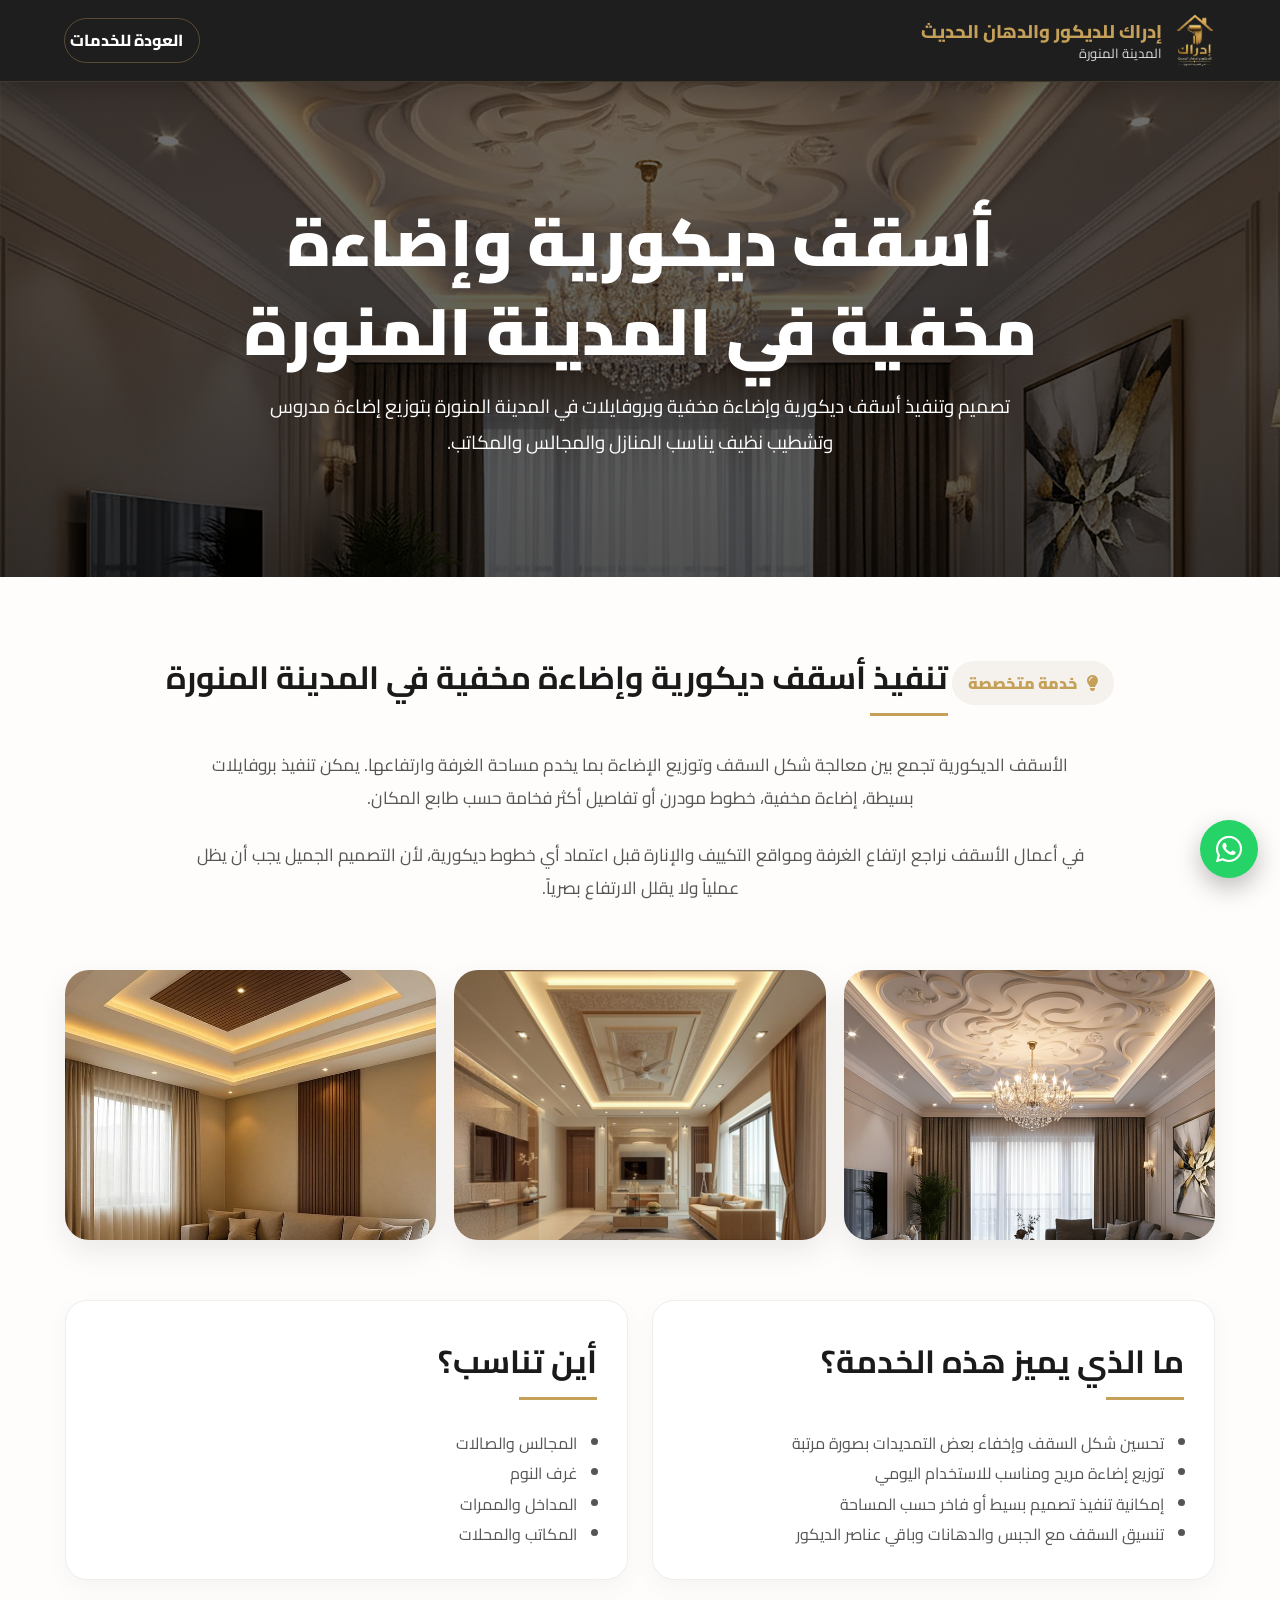
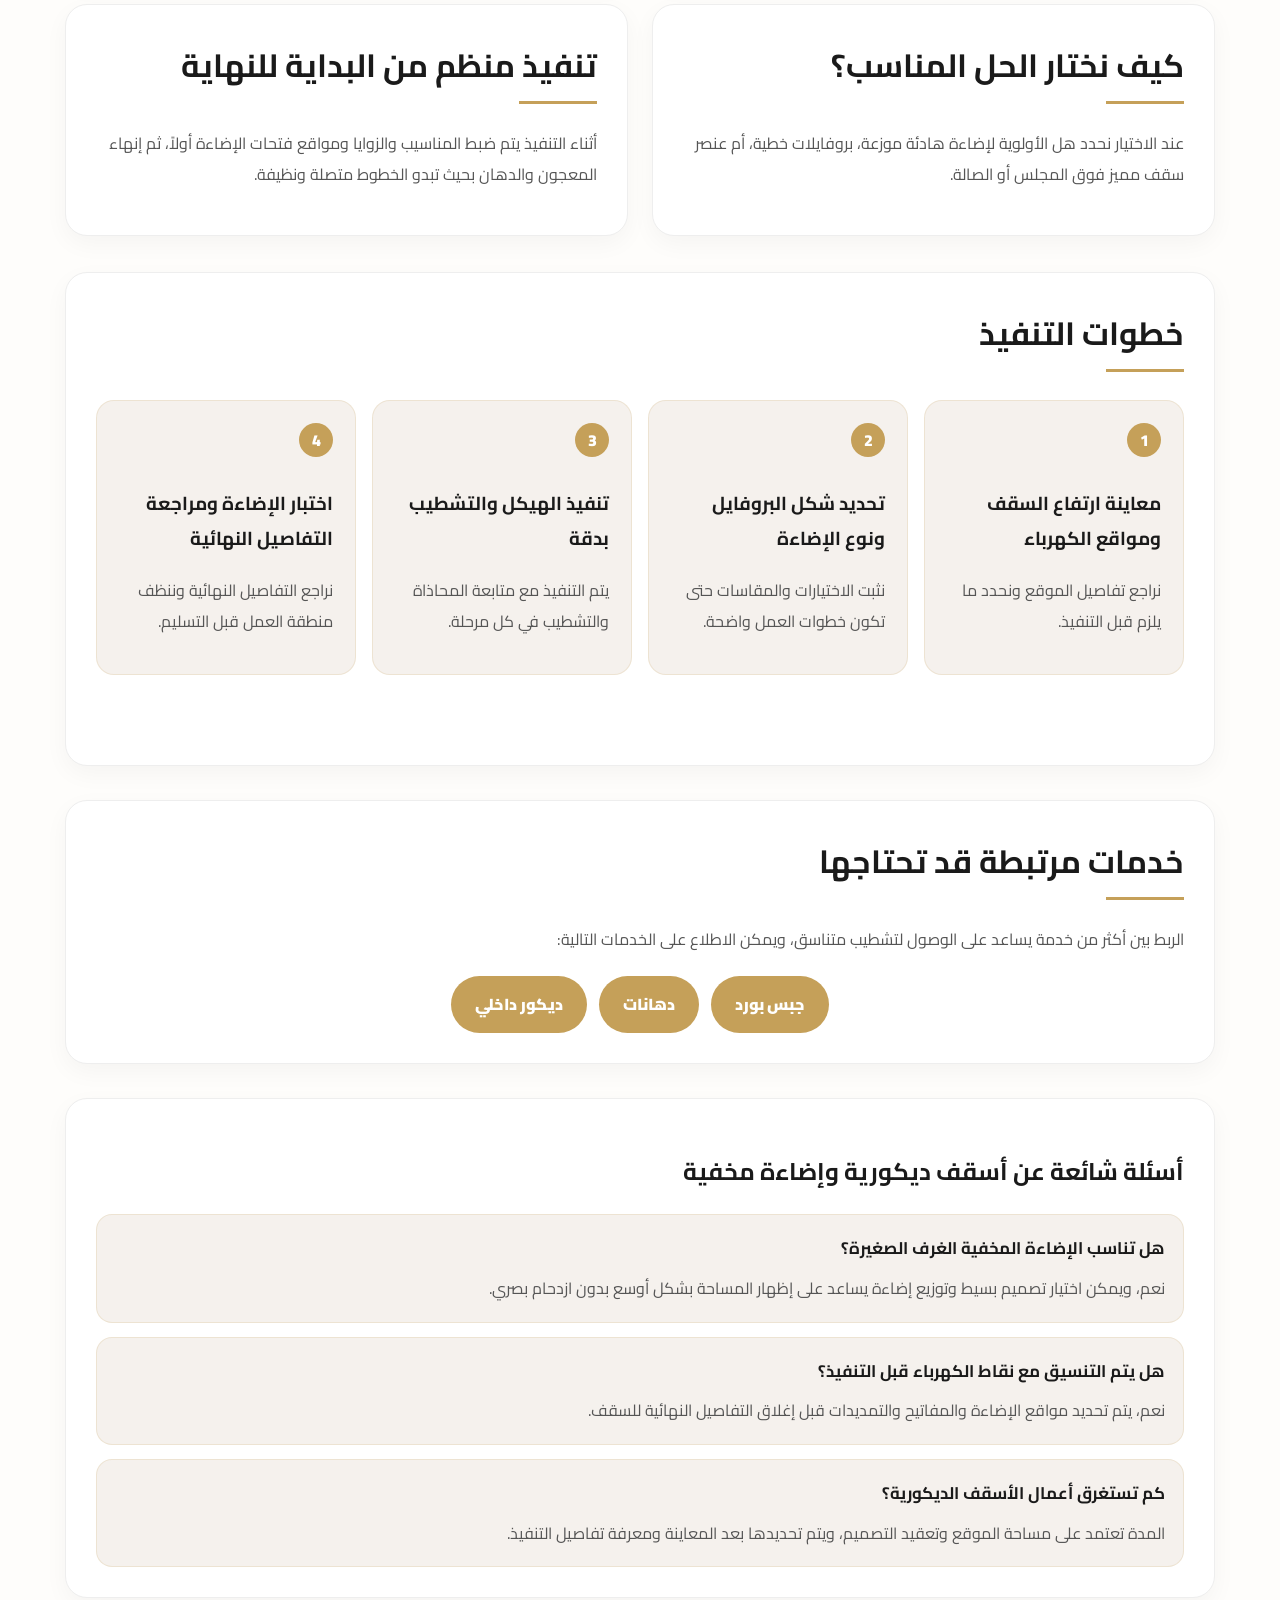
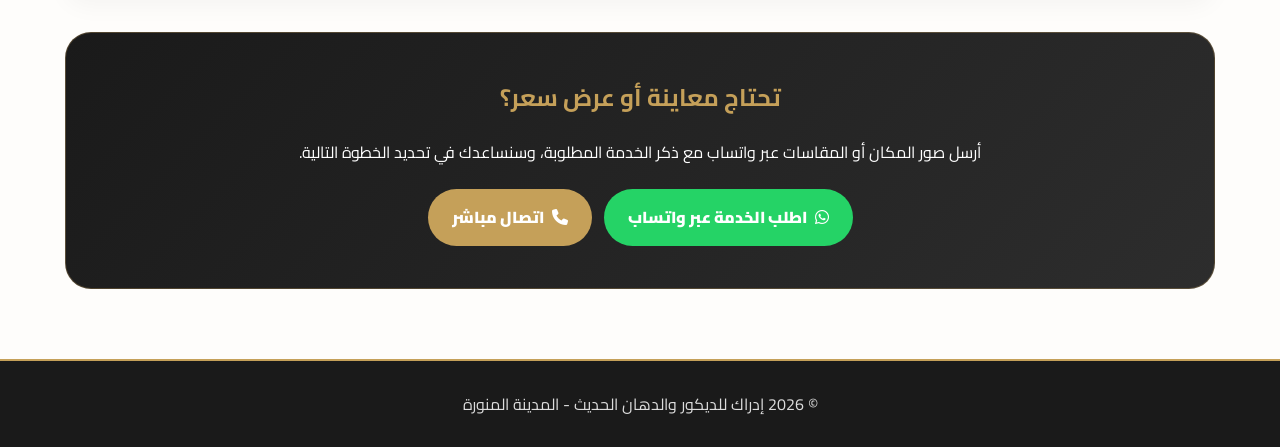
<file: services/ceilings.html>
<!DOCTYPE html>
<html dir="rtl" lang="ar">
<head>
  <meta charset="utf-8" />
  <meta content="width=device-width, initial-scale=1.0" name="viewport" />
  <title>أسقف ديكورية وإضاءة مخفية في المدينة المنورة | إدراك للديكور والدهان الحديث</title>
  <meta name="description" content="تصميم وتنفيذ أسقف ديكورية وإضاءة مخفية وبروفايلات في المدينة المنورة بتوزيع إضاءة مدروس وتشطيب نظيف يناسب المنازل والمجالس والمكاتب." />
  <meta name="robots" content="index, follow, max-image-preview:large, max-snippet:-1" />
  <link rel="canonical" href="https://dkorat.com/services/ceilings.html" />
  <link rel="icon" href="../logo.png" type="image/png" />
  <link rel="stylesheet" href="https://cdnjs.cloudflare.com/ajax/libs/font-awesome/6.4.0/css/all.min.css" />
  <link rel="stylesheet" href="https://fonts.googleapis.com/css2?family=Cairo:wght@400;700;800;900&display=swap" />
  <link rel="stylesheet" href="../assets/css/service.css" />

  <meta property="og:locale" content="ar_SA" />
  <meta property="og:type" content="article" />
  <meta property="og:site_name" content="إدراك للديكور والدهان الحديث" />
  <meta property="og:title" content="أسقف ديكورية وإضاءة مخفية في المدينة المنورة" />
  <meta property="og:description" content="تصميم وتنفيذ أسقف ديكورية وإضاءة مخفية وبروفايلات في المدينة المنورة بتوزيع إضاءة مدروس وتشطيب نظيف يناسب المنازل والمجالس والمكاتب." />
  <meta property="og:url" content="https://dkorat.com/services/ceilings.html" />
  <meta property="og:image" content="https://dkorat.com/assets/images/ceilings/ceilings-madinah-1.jpg" />
  <meta name="twitter:card" content="summary_large_image" />
  <meta name="twitter:title" content="أسقف ديكورية وإضاءة مخفية في المدينة المنورة" />
  <meta name="twitter:description" content="تصميم وتنفيذ أسقف ديكورية وإضاءة مخفية وبروفايلات في المدينة المنورة بتوزيع إضاءة مدروس وتشطيب نظيف يناسب المنازل والمجالس والمكاتب." />
  <meta name="twitter:image" content="https://dkorat.com/assets/images/ceilings/ceilings-madinah-1.jpg" />

  <script type="application/ld+json">{"@context": "https://schema.org", "@type": "Service", "name": "أسقف ديكورية وإضاءة مخفية في المدينة المنورة", "description": "تصميم وتنفيذ أسقف ديكورية وإضاءة مخفية وبروفايلات في المدينة المنورة بتوزيع إضاءة مدروس وتشطيب نظيف يناسب المنازل والمجالس والمكاتب.", "provider": {"@type": "LocalBusiness", "name": "إدراك للديكور والدهان الحديث", "telephone": "+966502354855", "url": "https://dkorat.com/", "areaServed": "المدينة المنورة"}, "areaServed": {"@type": "City", "name": "المدينة المنورة"}, "url": "https://dkorat.com/services/ceilings.html", "image": "https://dkorat.com/assets/images/ceilings/ceilings-madinah-1.jpg"}</script>
  <script type="application/ld+json">{"@context": "https://schema.org", "@type": "FAQPage", "mainEntity": [{"@type": "Question", "name": "هل تناسب الإضاءة المخفية الغرف الصغيرة؟", "acceptedAnswer": {"@type": "Answer", "text": "نعم، ويمكن اختيار تصميم بسيط وتوزيع إضاءة يساعد على إظهار المساحة بشكل أوسع بدون ازدحام بصري."}}, {"@type": "Question", "name": "هل يتم التنسيق مع نقاط الكهرباء قبل التنفيذ؟", "acceptedAnswer": {"@type": "Answer", "text": "نعم، يتم تحديد مواقع الإضاءة والمفاتيح والتمديدات قبل إغلاق التفاصيل النهائية للسقف."}}, {"@type": "Question", "name": "كم تستغرق أعمال الأسقف الديكورية؟", "acceptedAnswer": {"@type": "Answer", "text": "المدة تعتمد على مساحة الموقع وتعقيد التصميم، ويتم تحديدها بعد المعاينة ومعرفة تفاصيل التنفيذ."}}]}</script>
</head>
<body>
  <nav class="service-nav">
    <a class="brand" href="/" aria-label="إدراك للديكور والدهان الحديث - الصفحة الرئيسية">
      <img src="../logo.png" alt="إدراك للديكور والدهان الحديث" />
      <div class="brand-text"><strong>إدراك للديكور والدهان الحديث</strong><span>المدينة المنورة</span></div>
    </a>
    <a class="back-link" href="/#services">العودة للخدمات</a>
  </nav>

  <header class="hero" style="--hero:url('../assets/images/ceilings/ceilings-madinah-1.jpg')">
    <img class="hero-bg" src="../assets/images/ceilings/ceilings-madinah-1.jpg" alt="أسقف ديكورية وإضاءة مخفية في المدينة المنورة" fetchpriority="high" decoding="async" />
    <div class="hero-content">
      <h1>أسقف ديكورية وإضاءة مخفية في المدينة المنورة</h1>
      <p>تصميم وتنفيذ أسقف ديكورية وإضاءة مخفية وبروفايلات في المدينة المنورة بتوزيع إضاءة مدروس وتشطيب نظيف يناسب المنازل والمجالس والمكاتب.</p>
    </div>
  </header>

  <main class="container">
    <section class="intro">
      <div class="eyebrow"><i class="fas fa-lightbulb"></i> خدمة متخصصة</div>
      <h2>تنفيذ أسقف ديكورية وإضاءة مخفية في المدينة المنورة</h2>
      <p>الأسقف الديكورية تجمع بين معالجة شكل السقف وتوزيع الإضاءة بما يخدم مساحة الغرفة وارتفاعها. يمكن تنفيذ بروفايلات بسيطة، إضاءة مخفية، خطوط مودرن أو تفاصيل أكثر فخامة حسب طابع المكان.</p>
      <p>في أعمال الأسقف نراجع ارتفاع الغرفة ومواقع التكييف والإنارة قبل اعتماد أي خطوط ديكورية، لأن التصميم الجميل يجب أن يظل عملياً ولا يقلل الارتفاع بصرياً.</p>
    </section>

    <div class="gallery">
      <img src="../assets/images/ceilings/ceilings-madinah-1.jpg" alt="أسقف ديكورية وإضاءة مخفية - تنفيذ 1" loading="lazy" decoding="async" />
      <img src="../assets/images/ceilings/ceilings-madinah-2.jpg" alt="أسقف ديكورية وإضاءة مخفية - تنفيذ 2" loading="lazy" decoding="async" />
      <img src="../assets/images/ceilings/ceilings-madinah-3.jpg" alt="تفاصيل أسقف ديكورية في المدينة المنورة" loading="lazy" decoding="async" />
    </div>

    <div class="content-grid">
      <section class="service-section">
        <h2>ما الذي يميز هذه الخدمة؟</h2>
        <ul><li>تحسين شكل السقف وإخفاء بعض التمديدات بصورة مرتبة</li><li>توزيع إضاءة مريح ومناسب للاستخدام اليومي</li><li>إمكانية تنفيذ تصميم بسيط أو فاخر حسب المساحة</li><li>تنسيق السقف مع الجبس والدهانات وباقي عناصر الديكور</li></ul>
      </section>

      <section class="service-section">
        <h2>أين تناسب؟</h2>
        <ul><li>المجالس والصالات</li><li>غرف النوم</li><li>المداخل والممرات</li><li>المكاتب والمحلات</li></ul>
      </section>

      <section class="service-section">
        <h2>كيف نختار الحل المناسب؟</h2>
        <p>عند الاختيار نحدد هل الأولوية لإضاءة هادئة موزعة، بروفايلات خطية، أم عنصر سقف مميز فوق المجلس أو الصالة.</p>
      </section>

      <section class="service-section">
        <h2>تنفيذ منظم من البداية للنهاية</h2>
        <p>أثناء التنفيذ يتم ضبط المناسيب والزوايا ومواقع فتحات الإضاءة أولاً، ثم إنهاء المعجون والدهان بحيث تبدو الخطوط متصلة ونظيفة.</p>
      </section>
    </div>

    <section class="service-section" style="margin-bottom:34px">
      <h2>خطوات التنفيذ</h2>
      <div class="process"><div class="step"><span>1</span><h3>معاينة ارتفاع السقف ومواقع الكهرباء</h3><p>نراجع تفاصيل الموقع ونحدد ما يلزم قبل التنفيذ.</p></div><div class="step"><span>2</span><h3>تحديد شكل البروفايل ونوع الإضاءة</h3><p>نثبت الاختيارات والمقاسات حتى تكون خطوات العمل واضحة.</p></div><div class="step"><span>3</span><h3>تنفيذ الهيكل والتشطيب بدقة</h3><p>يتم التنفيذ مع متابعة المحاذاة والتشطيب في كل مرحلة.</p></div><div class="step"><span>4</span><h3>اختبار الإضاءة ومراجعة التفاصيل النهائية</h3><p>نراجع التفاصيل النهائية وننظف منطقة العمل قبل التسليم.</p></div></div>
    </section>

    <section class="service-section" style="margin-bottom:34px">
      <h2>خدمات مرتبطة قد تحتاجها</h2>
      <p>الربط بين أكثر من خدمة يساعد على الوصول لتشطيب متناسق، ويمكن الاطلاع على الخدمات التالية:</p>
      <div class="cta-actions"><a class="btn call" href="/services/gypsum.html">جبس بورد</a><a class="btn call" href="/services/paint.html">دهانات</a><a class="btn call" href="/services/interior.html">ديكور داخلي</a></div>
    </section>

    <section class="faq-section">
      <h2>أسئلة شائعة عن أسقف ديكورية وإضاءة مخفية</h2>
      <div class="faq-grid"><div class="faq-item"><h3>هل تناسب الإضاءة المخفية الغرف الصغيرة؟</h3><p>نعم، ويمكن اختيار تصميم بسيط وتوزيع إضاءة يساعد على إظهار المساحة بشكل أوسع بدون ازدحام بصري.</p></div><div class="faq-item"><h3>هل يتم التنسيق مع نقاط الكهرباء قبل التنفيذ؟</h3><p>نعم، يتم تحديد مواقع الإضاءة والمفاتيح والتمديدات قبل إغلاق التفاصيل النهائية للسقف.</p></div><div class="faq-item"><h3>كم تستغرق أعمال الأسقف الديكورية؟</h3><p>المدة تعتمد على مساحة الموقع وتعقيد التصميم، ويتم تحديدها بعد المعاينة ومعرفة تفاصيل التنفيذ.</p></div></div>
    </section>

    <section class="cta-box">
      <h2>تحتاج معاينة أو عرض سعر؟</h2>
      <p>أرسل صور المكان أو المقاسات عبر واتساب مع ذكر الخدمة المطلوبة، وسنساعدك في تحديد الخطوة التالية.</p>
      <div class="cta-actions">
        <a class="btn whatsapp" href="https://wa.me/966502354855?text=أرغب في الاستفسار عن خدمة أسقف ديكورية وإضاءة مخفية" rel="noopener noreferrer" target="_blank"><i class="fab fa-whatsapp"></i> اطلب الخدمة عبر واتساب</a>
        <a class="btn call" href="tel:+966502354855"><i class="fas fa-phone"></i> اتصال مباشر</a>
      </div>
    </section>
  </main>

  <footer class="footer">© 2026 إدراك للديكور والدهان الحديث - المدينة المنورة</footer>
  <a aria-label="تواصل عبر واتساب" class="whatsapp-float" href="https://wa.me/966502354855" rel="noopener noreferrer" target="_blank"><i class="fab fa-whatsapp"></i></a>
</body>
</html>
</file>
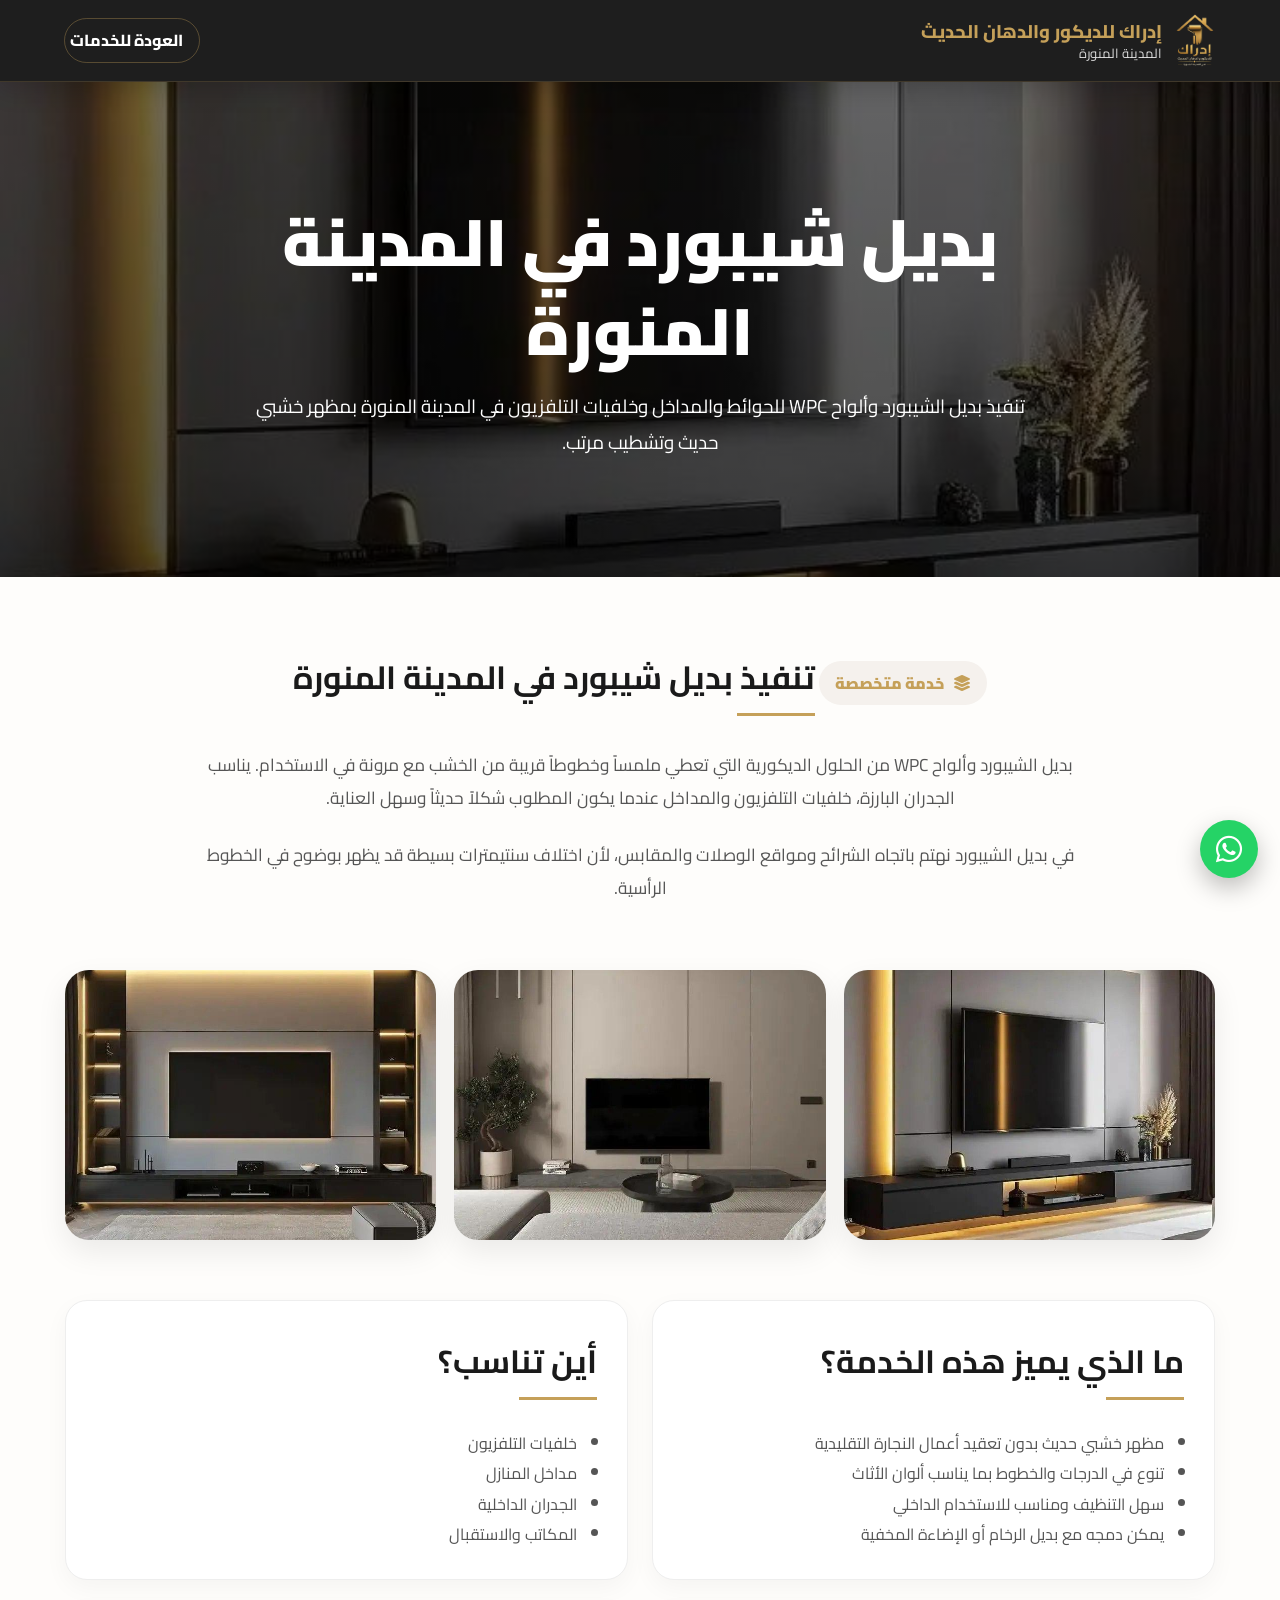
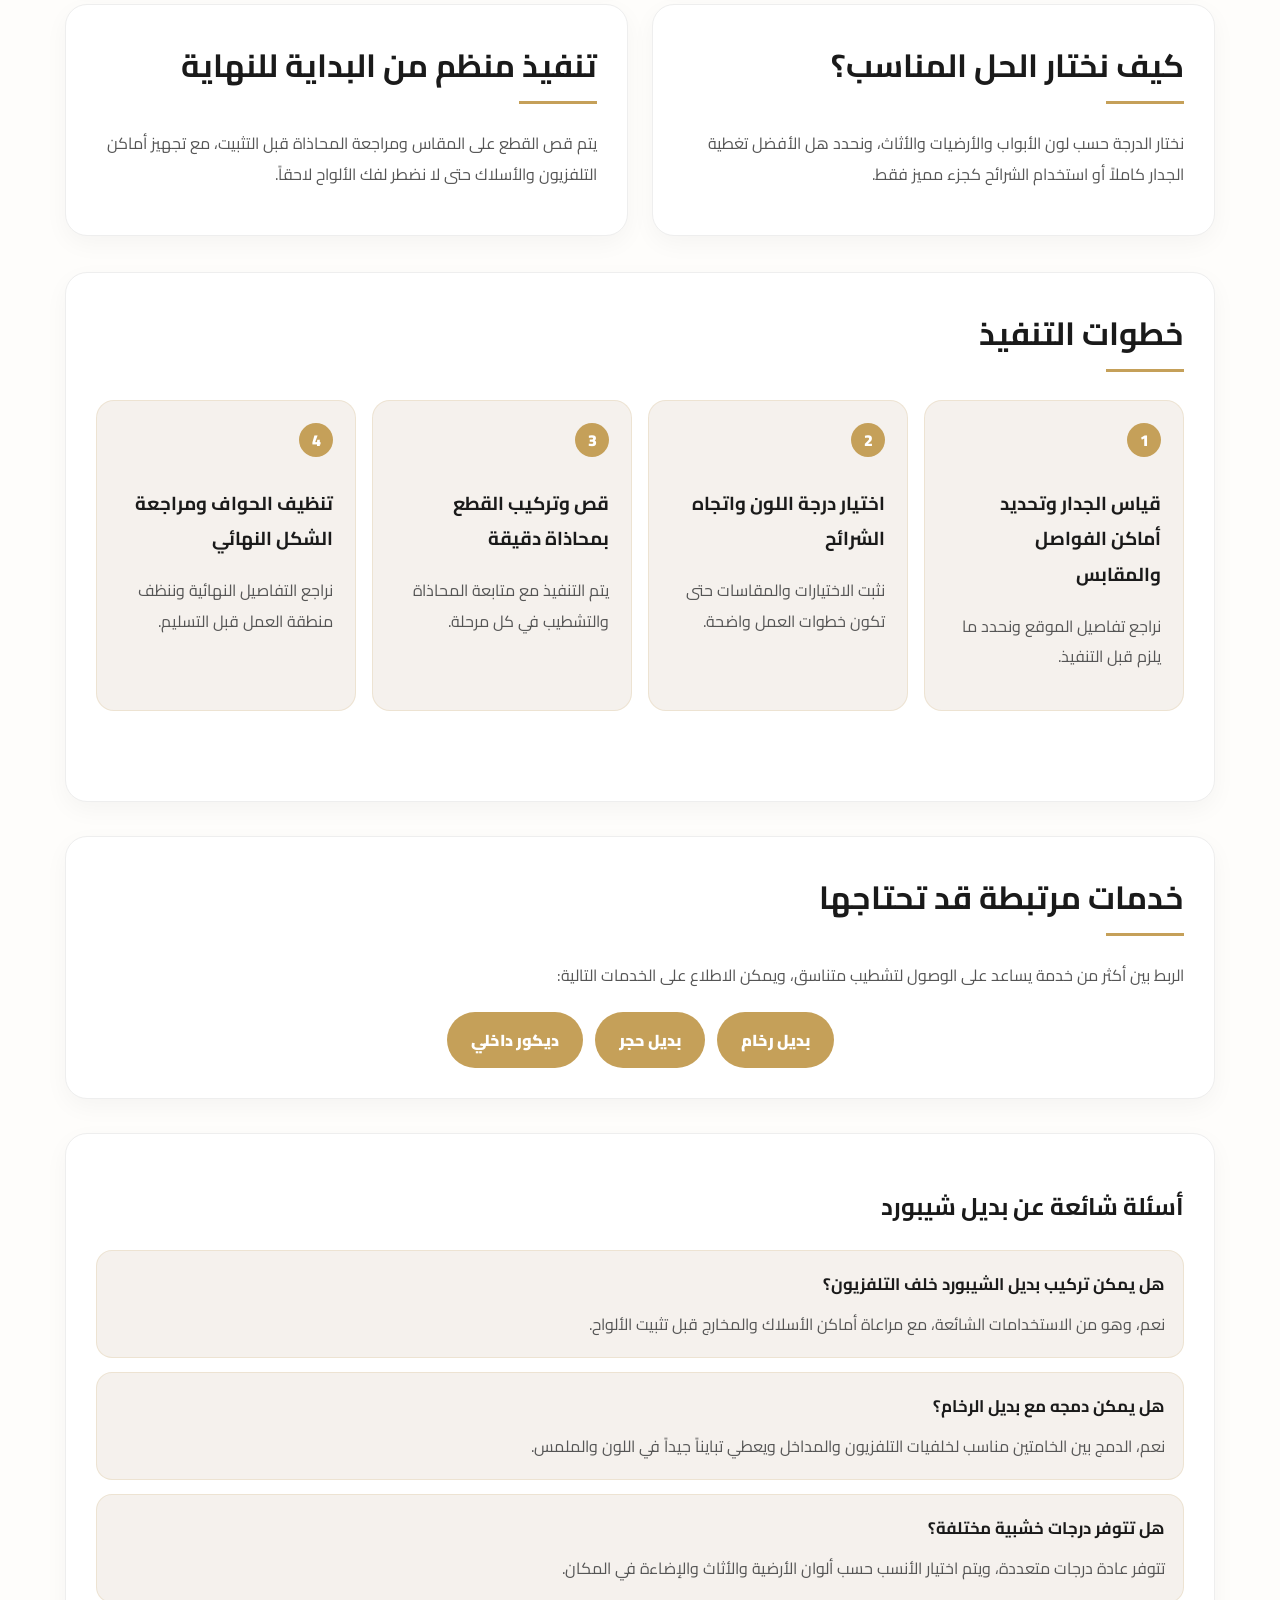
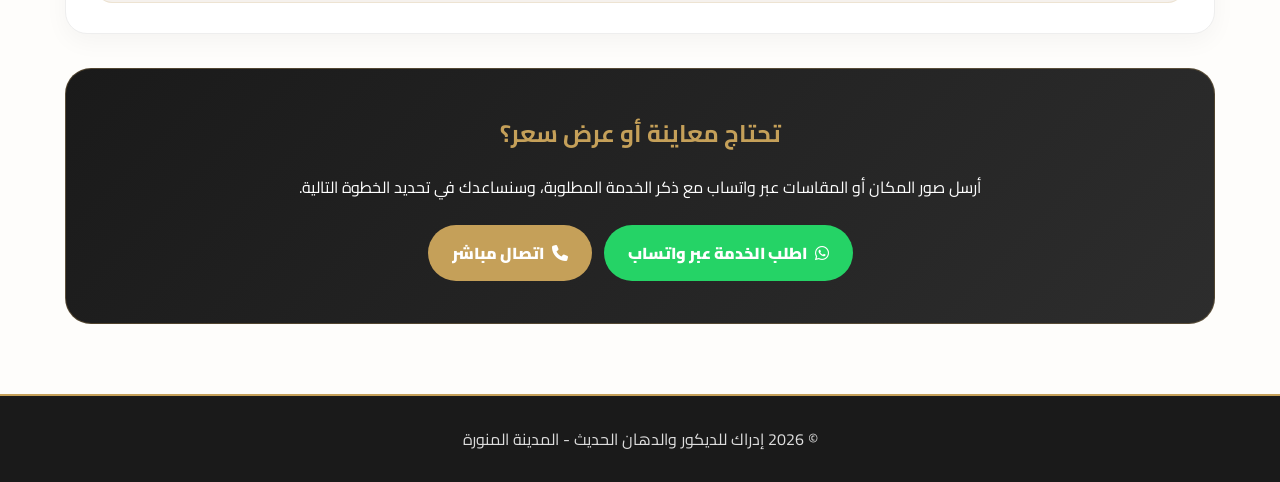
<file: services/chipboard.html>
<!DOCTYPE html>
<html dir="rtl" lang="ar">
<head>
  <meta charset="utf-8" />
  <meta content="width=device-width, initial-scale=1.0" name="viewport" />
  <title>بديل شيبورد في المدينة المنورة | إدراك للديكور والدهان الحديث</title>
  <meta name="description" content="تنفيذ بديل الشيبورد وألواح WPC للحوائط والمداخل وخلفيات التلفزيون في المدينة المنورة بمظهر خشبي حديث وتشطيب مرتب." />
  <meta name="robots" content="index, follow, max-image-preview:large, max-snippet:-1" />
  <link rel="canonical" href="https://dkorat.com/services/chipboard.html" />
  <link rel="icon" href="../logo.png" type="image/png" />
  <link rel="stylesheet" href="https://cdnjs.cloudflare.com/ajax/libs/font-awesome/6.4.0/css/all.min.css" />
  <link rel="stylesheet" href="https://fonts.googleapis.com/css2?family=Cairo:wght@400;700;800;900&display=swap" />
  <link rel="stylesheet" href="../assets/css/service.css" />

  <meta property="og:locale" content="ar_SA" />
  <meta property="og:type" content="article" />
  <meta property="og:site_name" content="إدراك للديكور والدهان الحديث" />
  <meta property="og:title" content="بديل شيبورد في المدينة المنورة" />
  <meta property="og:description" content="تنفيذ بديل الشيبورد وألواح WPC للحوائط والمداخل وخلفيات التلفزيون في المدينة المنورة بمظهر خشبي حديث وتشطيب مرتب." />
  <meta property="og:url" content="https://dkorat.com/services/chipboard.html" />
  <meta property="og:image" content="https://dkorat.com/assets/images/chipboard/chipboard-madinah-1.jpg" />
  <meta name="twitter:card" content="summary_large_image" />
  <meta name="twitter:title" content="بديل شيبورد في المدينة المنورة" />
  <meta name="twitter:description" content="تنفيذ بديل الشيبورد وألواح WPC للحوائط والمداخل وخلفيات التلفزيون في المدينة المنورة بمظهر خشبي حديث وتشطيب مرتب." />
  <meta name="twitter:image" content="https://dkorat.com/assets/images/chipboard/chipboard-madinah-1.jpg" />

  <script type="application/ld+json">{"@context": "https://schema.org", "@type": "Service", "name": "بديل شيبورد في المدينة المنورة", "description": "تنفيذ بديل الشيبورد وألواح WPC للحوائط والمداخل وخلفيات التلفزيون في المدينة المنورة بمظهر خشبي حديث وتشطيب مرتب.", "provider": {"@type": "LocalBusiness", "name": "إدراك للديكور والدهان الحديث", "telephone": "+966502354855", "url": "https://dkorat.com/", "areaServed": "المدينة المنورة"}, "areaServed": {"@type": "City", "name": "المدينة المنورة"}, "url": "https://dkorat.com/services/chipboard.html", "image": "https://dkorat.com/assets/images/chipboard/chipboard-madinah-1.jpg"}</script>
  <script type="application/ld+json">{"@context": "https://schema.org", "@type": "FAQPage", "mainEntity": [{"@type": "Question", "name": "هل يمكن تركيب بديل الشيبورد خلف التلفزيون؟", "acceptedAnswer": {"@type": "Answer", "text": "نعم، وهو من الاستخدامات الشائعة، مع مراعاة أماكن الأسلاك والمخارج قبل تثبيت الألواح."}}, {"@type": "Question", "name": "هل يمكن دمجه مع بديل الرخام؟", "acceptedAnswer": {"@type": "Answer", "text": "نعم، الدمج بين الخامتين مناسب لخلفيات التلفزيون والمداخل ويعطي تبايناً جيداً في اللون والملمس."}}, {"@type": "Question", "name": "هل تتوفر درجات خشبية مختلفة؟", "acceptedAnswer": {"@type": "Answer", "text": "تتوفر عادة درجات متعددة، ويتم اختيار الأنسب حسب ألوان الأرضية والأثاث والإضاءة في المكان."}}]}</script>
</head>
<body>
  <nav class="service-nav">
    <a class="brand" href="/" aria-label="إدراك للديكور والدهان الحديث - الصفحة الرئيسية">
      <img src="../logo.png" alt="إدراك للديكور والدهان الحديث" />
      <div class="brand-text"><strong>إدراك للديكور والدهان الحديث</strong><span>المدينة المنورة</span></div>
    </a>
    <a class="back-link" href="/#services">العودة للخدمات</a>
  </nav>

  <header class="hero" style="--hero:url('../assets/images/chipboard/chipboard-madinah-1.jpg')">
    <img class="hero-bg" src="../assets/images/chipboard/chipboard-madinah-1.jpg" alt="بديل شيبورد في المدينة المنورة" fetchpriority="high" decoding="async" />
    <div class="hero-content">
      <h1>بديل شيبورد في المدينة المنورة</h1>
      <p>تنفيذ بديل الشيبورد وألواح WPC للحوائط والمداخل وخلفيات التلفزيون في المدينة المنورة بمظهر خشبي حديث وتشطيب مرتب.</p>
    </div>
  </header>

  <main class="container">
    <section class="intro">
      <div class="eyebrow"><i class="fas fa-layer-group"></i> خدمة متخصصة</div>
      <h2>تنفيذ بديل شيبورد في المدينة المنورة</h2>
      <p>بديل الشيبورد وألواح WPC من الحلول الديكورية التي تعطي ملمساً وخطوطاً قريبة من الخشب مع مرونة في الاستخدام. يناسب الجدران البارزة، خلفيات التلفزيون والمداخل عندما يكون المطلوب شكلاً حديثاً وسهل العناية.</p>
      <p>في بديل الشيبورد نهتم باتجاه الشرائح ومواقع الوصلات والمقابس، لأن اختلاف سنتيمترات بسيطة قد يظهر بوضوح في الخطوط الرأسية.</p>
    </section>

    <div class="gallery">
      <img src="../assets/images/chipboard/chipboard-madinah-1.jpg" alt="بديل شيبورد للحوائط في المدينة المنورة" loading="lazy" decoding="async" />
      <img src="../assets/images/chipboard/chipboard-madinah-2.jpg" alt="ألواح شيبورد WPC للديكور الداخلي" loading="lazy" decoding="async" />
      <img src="../assets/images/chipboard/chipboard-madinah-3.jpg" alt="تشطيب بديل شيبورد للمداخل وخلفيات التلفزيون" loading="lazy" decoding="async" />
    </div>

    <div class="content-grid">
      <section class="service-section">
        <h2>ما الذي يميز هذه الخدمة؟</h2>
        <ul><li>مظهر خشبي حديث بدون تعقيد أعمال النجارة التقليدية</li><li>تنوع في الدرجات والخطوط بما يناسب ألوان الأثاث</li><li>سهل التنظيف ومناسب للاستخدام الداخلي</li><li>يمكن دمجه مع بديل الرخام أو الإضاءة المخفية</li></ul>
      </section>

      <section class="service-section">
        <h2>أين تناسب؟</h2>
        <ul><li>خلفيات التلفزيون</li><li>مداخل المنازل</li><li>الجدران الداخلية</li><li>المكاتب والاستقبال</li></ul>
      </section>

      <section class="service-section">
        <h2>كيف نختار الحل المناسب؟</h2>
        <p>نختار الدرجة حسب لون الأبواب والأرضيات والأثاث، ونحدد هل الأفضل تغطية الجدار كاملاً أو استخدام الشرائح كجزء مميز فقط.</p>
      </section>

      <section class="service-section">
        <h2>تنفيذ منظم من البداية للنهاية</h2>
        <p>يتم قص القطع على المقاس ومراجعة المحاذاة قبل التثبيت، مع تجهيز أماكن التلفزيون والأسلاك حتى لا نضطر لفك الألواح لاحقاً.</p>
      </section>
    </div>

    <section class="service-section" style="margin-bottom:34px">
      <h2>خطوات التنفيذ</h2>
      <div class="process"><div class="step"><span>1</span><h3>قياس الجدار وتحديد أماكن الفواصل والمقابس</h3><p>نراجع تفاصيل الموقع ونحدد ما يلزم قبل التنفيذ.</p></div><div class="step"><span>2</span><h3>اختيار درجة اللون واتجاه الشرائح</h3><p>نثبت الاختيارات والمقاسات حتى تكون خطوات العمل واضحة.</p></div><div class="step"><span>3</span><h3>قص وتركيب القطع بمحاذاة دقيقة</h3><p>يتم التنفيذ مع متابعة المحاذاة والتشطيب في كل مرحلة.</p></div><div class="step"><span>4</span><h3>تنظيف الحواف ومراجعة الشكل النهائي</h3><p>نراجع التفاصيل النهائية وننظف منطقة العمل قبل التسليم.</p></div></div>
    </section>

    <section class="service-section" style="margin-bottom:34px">
      <h2>خدمات مرتبطة قد تحتاجها</h2>
      <p>الربط بين أكثر من خدمة يساعد على الوصول لتشطيب متناسق، ويمكن الاطلاع على الخدمات التالية:</p>
      <div class="cta-actions"><a class="btn call" href="/services/marble.html">بديل رخام</a><a class="btn call" href="/services/stone.html">بديل حجر</a><a class="btn call" href="/services/interior.html">ديكور داخلي</a></div>
    </section>

    <section class="faq-section">
      <h2>أسئلة شائعة عن بديل شيبورد</h2>
      <div class="faq-grid"><div class="faq-item"><h3>هل يمكن تركيب بديل الشيبورد خلف التلفزيون؟</h3><p>نعم، وهو من الاستخدامات الشائعة، مع مراعاة أماكن الأسلاك والمخارج قبل تثبيت الألواح.</p></div><div class="faq-item"><h3>هل يمكن دمجه مع بديل الرخام؟</h3><p>نعم، الدمج بين الخامتين مناسب لخلفيات التلفزيون والمداخل ويعطي تبايناً جيداً في اللون والملمس.</p></div><div class="faq-item"><h3>هل تتوفر درجات خشبية مختلفة؟</h3><p>تتوفر عادة درجات متعددة، ويتم اختيار الأنسب حسب ألوان الأرضية والأثاث والإضاءة في المكان.</p></div></div>
    </section>

    <section class="cta-box">
      <h2>تحتاج معاينة أو عرض سعر؟</h2>
      <p>أرسل صور المكان أو المقاسات عبر واتساب مع ذكر الخدمة المطلوبة، وسنساعدك في تحديد الخطوة التالية.</p>
      <div class="cta-actions">
        <a class="btn whatsapp" href="https://wa.me/966502354855?text=أرغب في الاستفسار عن خدمة بديل شيبورد" rel="noopener noreferrer" target="_blank"><i class="fab fa-whatsapp"></i> اطلب الخدمة عبر واتساب</a>
        <a class="btn call" href="tel:+966502354855"><i class="fas fa-phone"></i> اتصال مباشر</a>
      </div>
    </section>
  </main>

  <footer class="footer">© 2026 إدراك للديكور والدهان الحديث - المدينة المنورة</footer>
  <a aria-label="تواصل عبر واتساب" class="whatsapp-float" href="https://wa.me/966502354855" rel="noopener noreferrer" target="_blank"><i class="fab fa-whatsapp"></i></a>
</body>
</html>
</file>
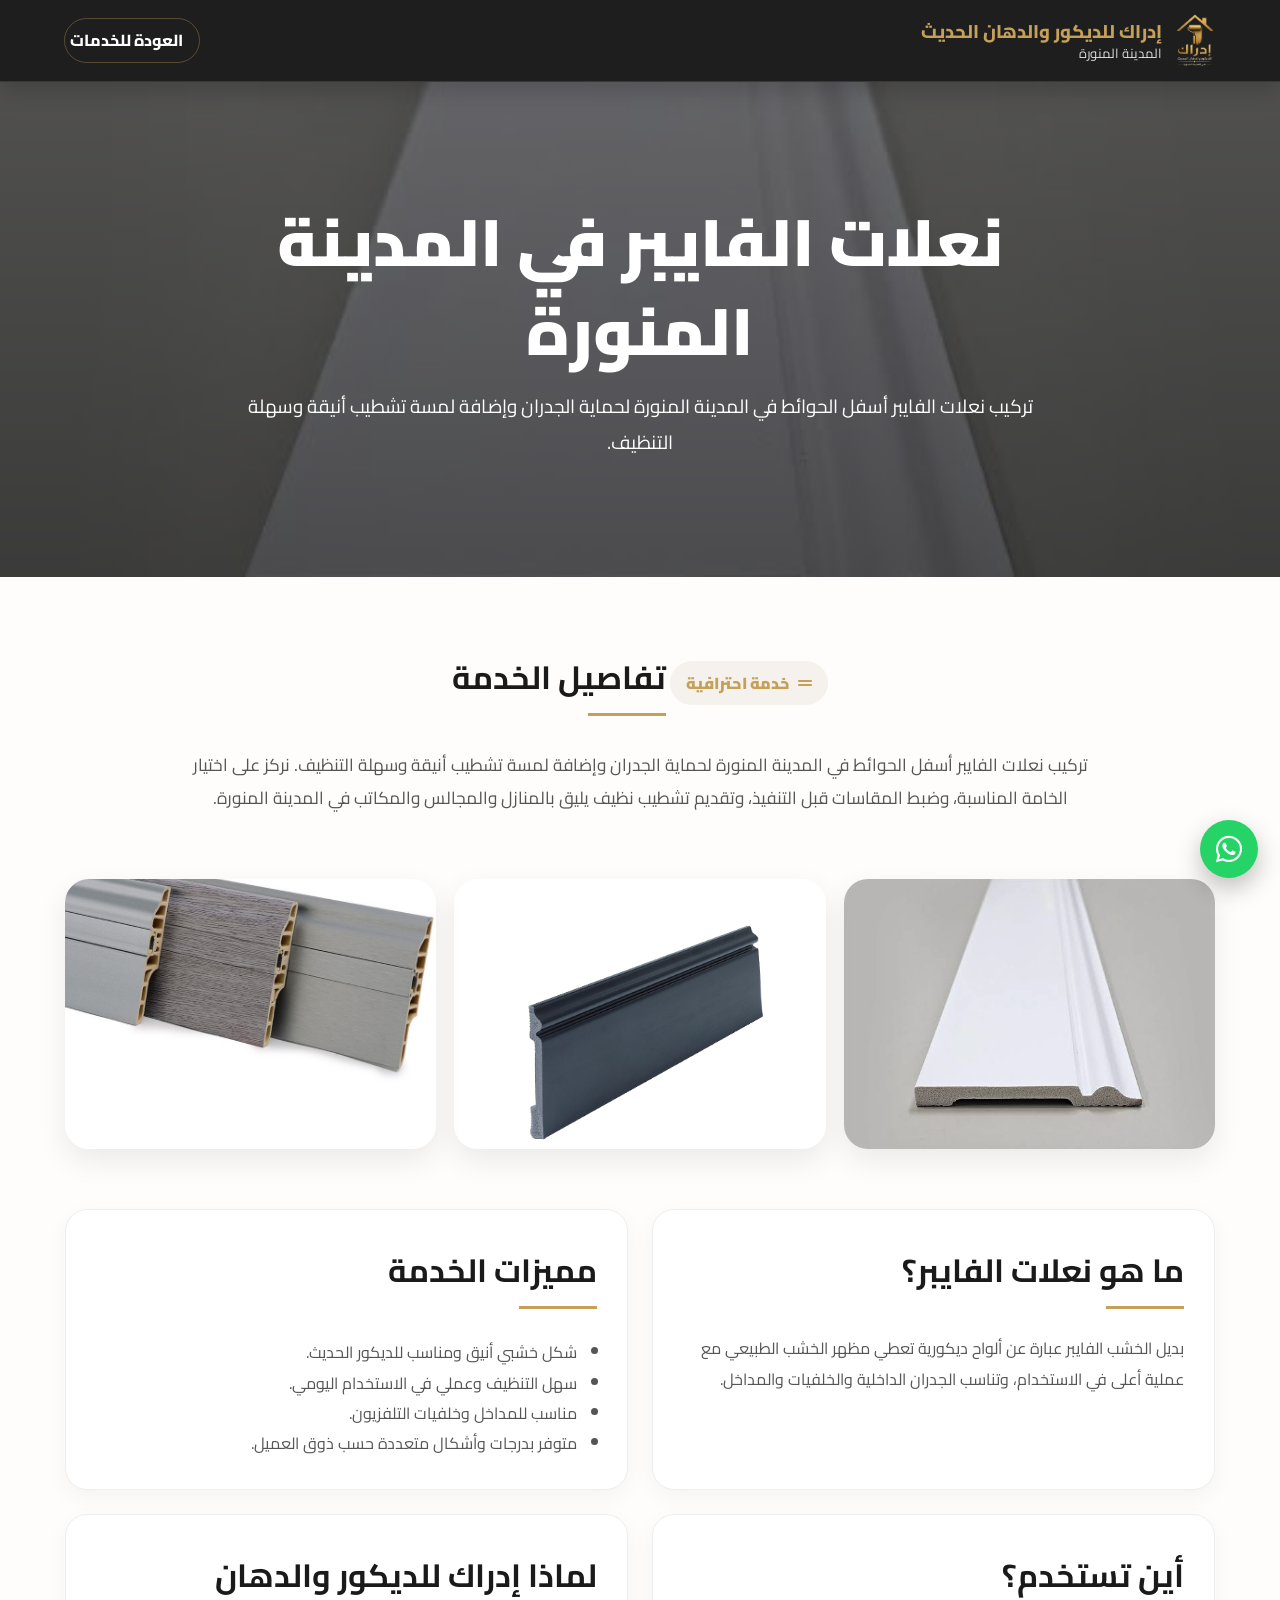
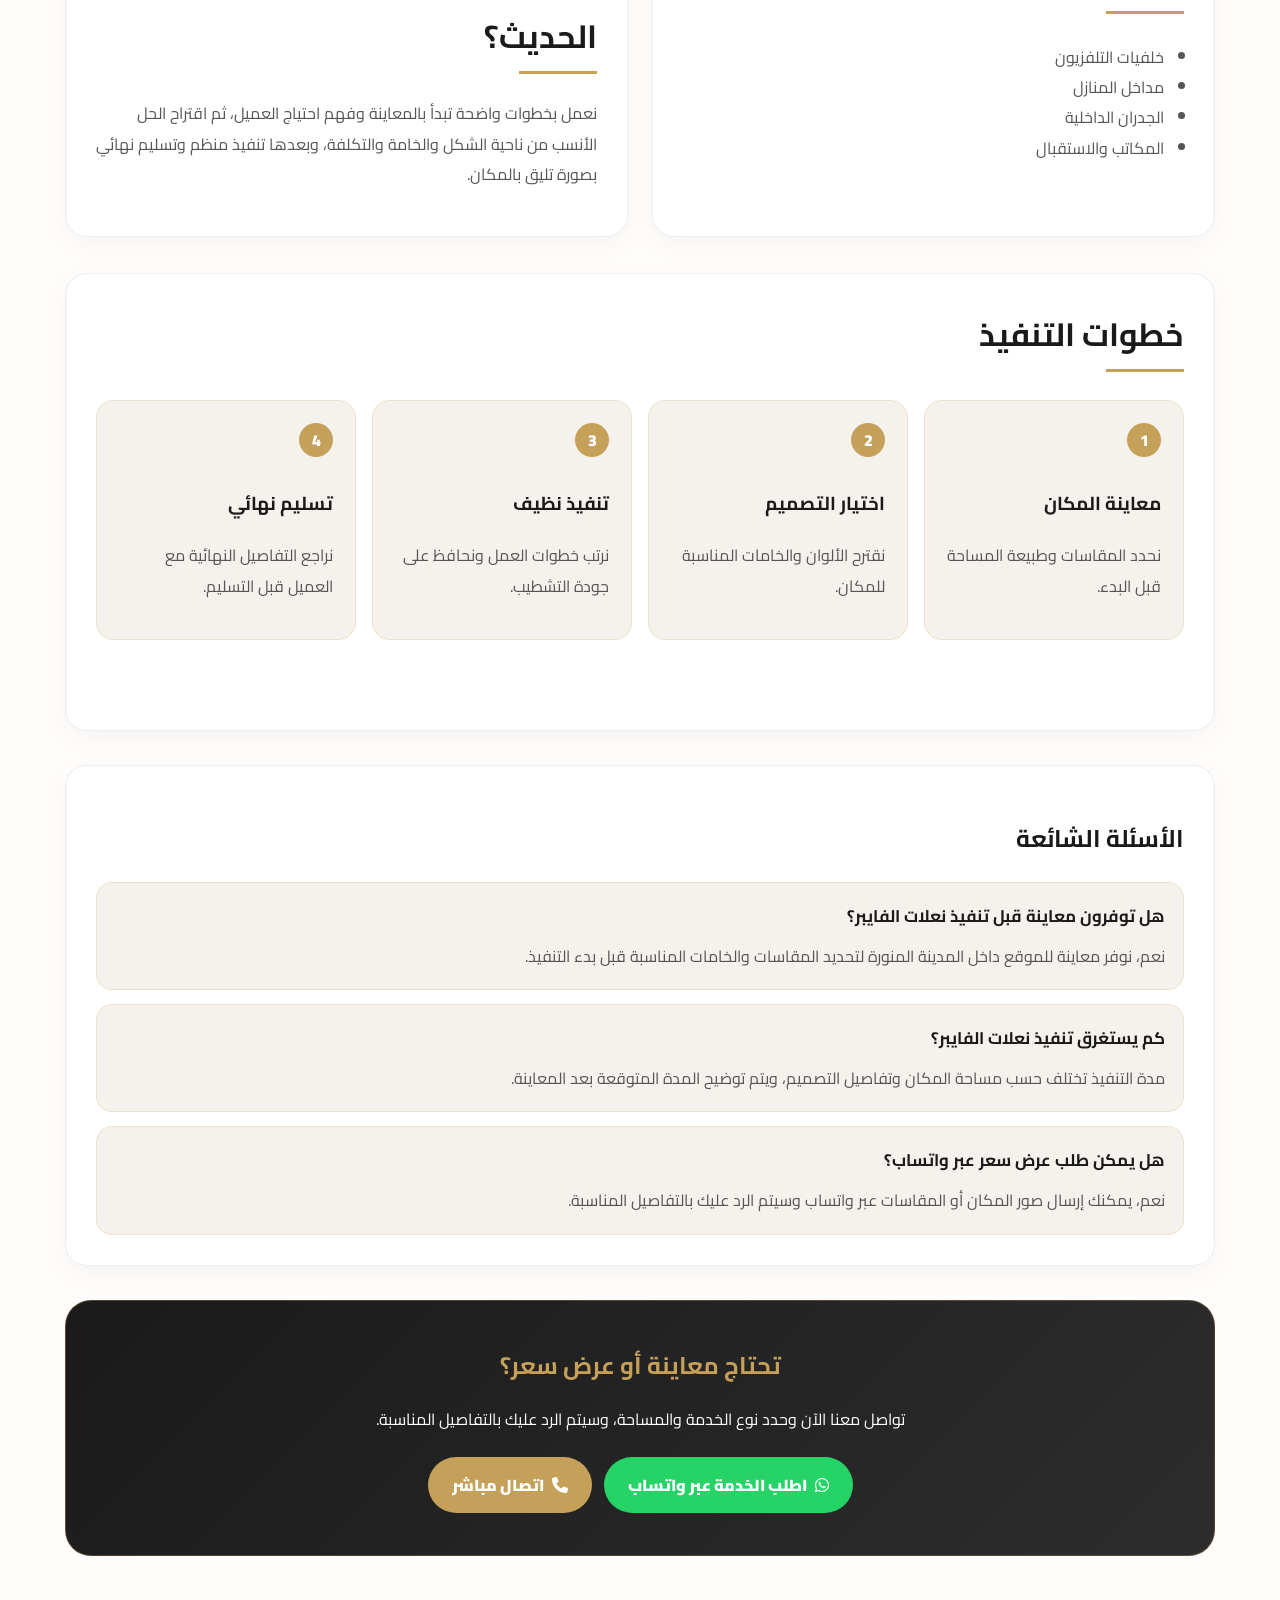
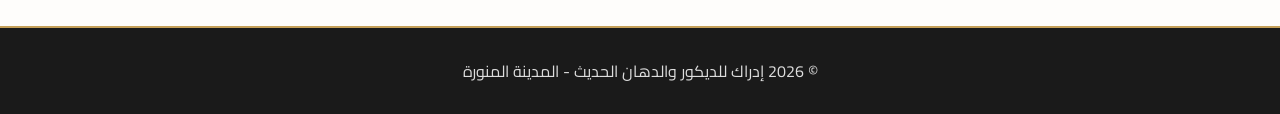
<file: services/fiber-panels.html>
<!DOCTYPE html>

<html dir="rtl" lang="ar">

<head>
  <meta charset="utf-8" />
  <meta content="width=device-width, initial-scale=1.0" name="viewport" />
  <title>نعلات الفايبر في المدينة المنورة | إدراك للديكور والدهان الحديث</title>
  <meta
    content="تركيب نعلات الفايبر أسفل الحوائط في المدينة المنورة لحماية الجدران وإضافة لمسة تشطيب أنيقة وسهلة التنظيف."
    name="description" />
  <meta content="index, follow, max-image-preview:large" name="robots" />
  <link href="https://dkorat.com/services/fiber-panels.html" rel="canonical" />
  <link href="../logo.png" rel="icon" type="image/png" />
  <link href="https://cdnjs.cloudflare.com/ajax/libs/font-awesome/6.4.0/css/all.min.css" rel="stylesheet" />
  <link href="https://fonts.googleapis.com/css2?family=Cairo:wght@400;700;800;900&amp;display=swap" rel="stylesheet" />
  <link href="../assets/css/service.css" rel="stylesheet" />
  <meta
    content="نعلات الفايبر في المدينة المنورة, إدراك للديكور والدهان الحديث, ديكور المدينة المنورة, تشطيبات المدينة المنورة, دهانات المدينة المنورة, نعلات الفايبر"
    name="keywords" />
  <meta content="إدراك للديكور والدهان الحديث" name="author" />
  <meta content="ar_SA" property="og:locale" />
  <meta content="article" property="og:type" />
  <meta content="إدراك للديكور والدهان الحديث" property="og:site_name" />
  <meta content="نعلات الفايبر في المدينة المنورة | إدراك للديكور والدهان الحديث" property="og:title" />
  <meta
    content="تركيب نعلات الفايبر أسفل الحوائط في المدينة المنورة لحماية الجدران وإضافة لمسة تشطيب أنيقة وسهلة التنظيف."
    property="og:description" />
  <meta content="https://dkorat.com/services/fiber-panels.html" property="og:url" />
  <meta content="https://dkorat.com/assets/images/fiber-panels/fiber-panels-madinah-1.jpeg" property="og:image" />
  <meta content="summary_large_image" name="twitter:card" />
  <meta content="نعلات الفايبر في المدينة المنورة | إدراك للديكور والدهان الحديث" name="twitter:title" />
  <meta
    content="تركيب نعلات الفايبر أسفل الحوائط في المدينة المنورة لحماية الجدران وإضافة لمسة تشطيب أنيقة وسهلة التنظيف."
    name="twitter:description" />
  <meta content="https://dkorat.com/assets/images/fiber-panels/fiber-panels-madinah-1.jpeg" name="twitter:image" />
  <script type="application/ld+json">{
  "@context": "https://schema.org",
  "@type": "Service",
  "name": "نعلات الفايبر في المدينة المنورة",
  "description": "تركيب نعلات الفايبر أسفل الحوائط في المدينة المنورة لحماية الجدران وإضافة لمسة تشطيب أنيقة وسهلة التنظيف.",
  "provider": {
    "@type": "LocalBusiness",
    "name": "إدراك للديكور والدهان الحديث",
    "telephone": "+966502354855",
    "areaServed": "المدينة المنورة",
    "url": "https://dkorat.com"
  },
  "areaServed": {
    "@type": "City",
    "name": "المدينة المنورة"
  },
  "url": "https://dkorat.com/services/fiber-panels.html",
  "image": "https://dkorat.com/assets/images/fiber-panels/fiber-panels-madinah-1.jpeg"
}</script>
</head>

<body>
  <nav class="service-nav"><a aria-label="إدراك للديكور والدهان الحديث - الصفحة الرئيسية" class="brand"
      href="../index.html"><img alt="إدراك للديكور والدهان الحديث" src="../logo.png" />
      <div class="brand-text"><strong>إدراك للديكور والدهان الحديث</strong><span>المدينة المنورة</span></div>
    </a><a class="back-link" href="../index.html#services">العودة للخدمات</a></nav>
  <header class="hero" style="--hero:url('../assets/images/fiber-panels/fiber-panels-madinah-1.jpeg')"><img class="hero-bg"
      src="../assets/images/fiber-panels/fiber-panels-madinah-1.jpeg" alt="نعلات الفايبر في المدينة المنورة" fetchpriority="high"
      decoding="async" />
    <div class="hero-content">
      <h1>نعلات الفايبر في المدينة المنورة</h1>
      <p>تركيب نعلات الفايبر أسفل الحوائط في المدينة المنورة لحماية الجدران وإضافة لمسة تشطيب أنيقة وسهلة التنظيف.</p>
    </div>
  </header>
  <main class="container">
    <section class="intro">
      <div class="eyebrow"><i class="fas fa-grip-lines"></i> خدمة احترافية</div>
      <h2>تفاصيل الخدمة</h2>
      <p>تركيب نعلات الفايبر أسفل الحوائط في المدينة المنورة لحماية الجدران وإضافة لمسة تشطيب أنيقة وسهلة التنظيف. نركز
        على اختيار الخامة المناسبة، وضبط المقاسات قبل التنفيذ، وتقديم تشطيب نظيف يليق بالمنازل والمجالس والمكاتب في
        المدينة المنورة.</p>
    </section>
    <div class="gallery"><img alt="نعلات الفايبر في المدينة المنورة - صورة 1" decoding="async" loading="lazy"
        src="../assets/images/fiber-panels/fiber-panels-madinah-1.jpeg" /><img alt="نعلات الفايبر في المدينة المنورة - صورة 2"
        decoding="async" loading="lazy" src="../assets/images/fiber-panels/fiber-panels-madinah-2.webp" /><img
        alt="نعلات الفايبر في المدينة المنورة - صورة 3" decoding="async" loading="lazy"
        src="../assets/images/fiber-panels/fiber-panels-madinah-3.jpg" /></div>
    <div class="content-grid">
      <section class="service-section">
        <h2>ما هو نعلات الفايبر؟</h2>
        <p>بديل الخشب الفايبر عبارة عن ألواح ديكورية تعطي مظهر الخشب الطبيعي مع عملية أعلى في الاستخدام، وتناسب الجدران
          الداخلية والخلفيات والمداخل.</p>
      </section>
      <section class="service-section">
        <h2>مميزات الخدمة</h2>
        <ul>
          <li>شكل خشبي أنيق ومناسب للديكور الحديث.</li>
          <li>سهل التنظيف وعملي في الاستخدام اليومي.</li>
          <li>مناسب للمداخل وخلفيات التلفزيون.</li>
          <li>متوفر بدرجات وأشكال متعددة حسب ذوق العميل.</li>
        </ul>
      </section>
      <section class="service-section">
        <h2>أين تستخدم؟</h2>
        <ul>
          <li>خلفيات التلفزيون</li>
          <li>مداخل المنازل</li>
          <li>الجدران الداخلية</li>
          <li>المكاتب والاستقبال</li>
        </ul>
      </section>
      <section class="service-section">
        <h2>لماذا إدراك للديكور والدهان الحديث؟</h2>
        <p>نعمل بخطوات واضحة تبدأ بالمعاينة وفهم احتياج العميل، ثم اقتراح الحل الأنسب من ناحية الشكل والخامة والتكلفة،
          وبعدها تنفيذ منظم وتسليم نهائي بصورة تليق بالمكان.</p>
      </section>
    </div>
    <section class="service-section" style="margin-bottom:34px">
      <h2>خطوات التنفيذ</h2>
      <div class="process">
        <div class="step"><span>1</span>
          <h3>معاينة المكان</h3>
          <p>نحدد المقاسات وطبيعة المساحة قبل البدء.</p>
        </div>
        <div class="step"><span>2</span>
          <h3>اختيار التصميم</h3>
          <p>نقترح الألوان والخامات المناسبة للمكان.</p>
        </div>
        <div class="step"><span>3</span>
          <h3>تنفيذ نظيف</h3>
          <p>نرتب خطوات العمل ونحافظ على جودة التشطيب.</p>
        </div>
        <div class="step"><span>4</span>
          <h3>تسليم نهائي</h3>
          <p>نراجع التفاصيل النهائية مع العميل قبل التسليم.</p>
        </div>
      </div>
    </section>
    <section class="faq-section">
      <h2>الأسئلة الشائعة</h2>
      <div class="faq-grid">
        <div class="faq-item">
          <h3>هل توفرون معاينة قبل تنفيذ نعلات الفايبر؟</h3>
          <p>نعم، نوفر معاينة للموقع داخل المدينة المنورة لتحديد المقاسات والخامات المناسبة قبل بدء التنفيذ.</p>
        </div>
        <div class="faq-item">
          <h3>كم يستغرق تنفيذ نعلات الفايبر؟</h3>
          <p>مدة التنفيذ تختلف حسب مساحة المكان وتفاصيل التصميم، ويتم توضيح المدة المتوقعة بعد المعاينة.</p>
        </div>
        <div class="faq-item">
          <h3>هل يمكن طلب عرض سعر عبر واتساب؟</h3>
          <p>نعم، يمكنك إرسال صور المكان أو المقاسات عبر واتساب وسيتم الرد عليك بالتفاصيل المناسبة.</p>
        </div>
      </div>
    </section>
    <section class="cta-box">
      <h2>تحتاج معاينة أو عرض سعر؟</h2>
      <p>تواصل معنا الآن وحدد نوع الخدمة والمساحة، وسيتم الرد عليك بالتفاصيل المناسبة.</p>
      <div class="cta-actions"><a class="btn whatsapp"
          href="https://wa.me/966502354855?text=أرغب في الاستفسار عن خدمة نعلات الفايبر" rel="noopener noreferrer"
          target="_blank"><i class="fab fa-whatsapp"></i> اطلب الخدمة عبر واتساب</a><a class="btn call"
          href="tel:+966502354855"><i class="fas fa-phone"></i> اتصال مباشر</a></div>
    </section>
  </main>
  <footer class="footer">© 2026 إدراك للديكور والدهان الحديث - المدينة المنورة</footer><a aria-label="تواصل عبر واتساب"
    class="whatsapp-float" href="https://wa.me/966502354855" rel="noopener noreferrer" target="_blank"><i
      class="fab fa-whatsapp"></i></a>
</body>

</html>
</file>
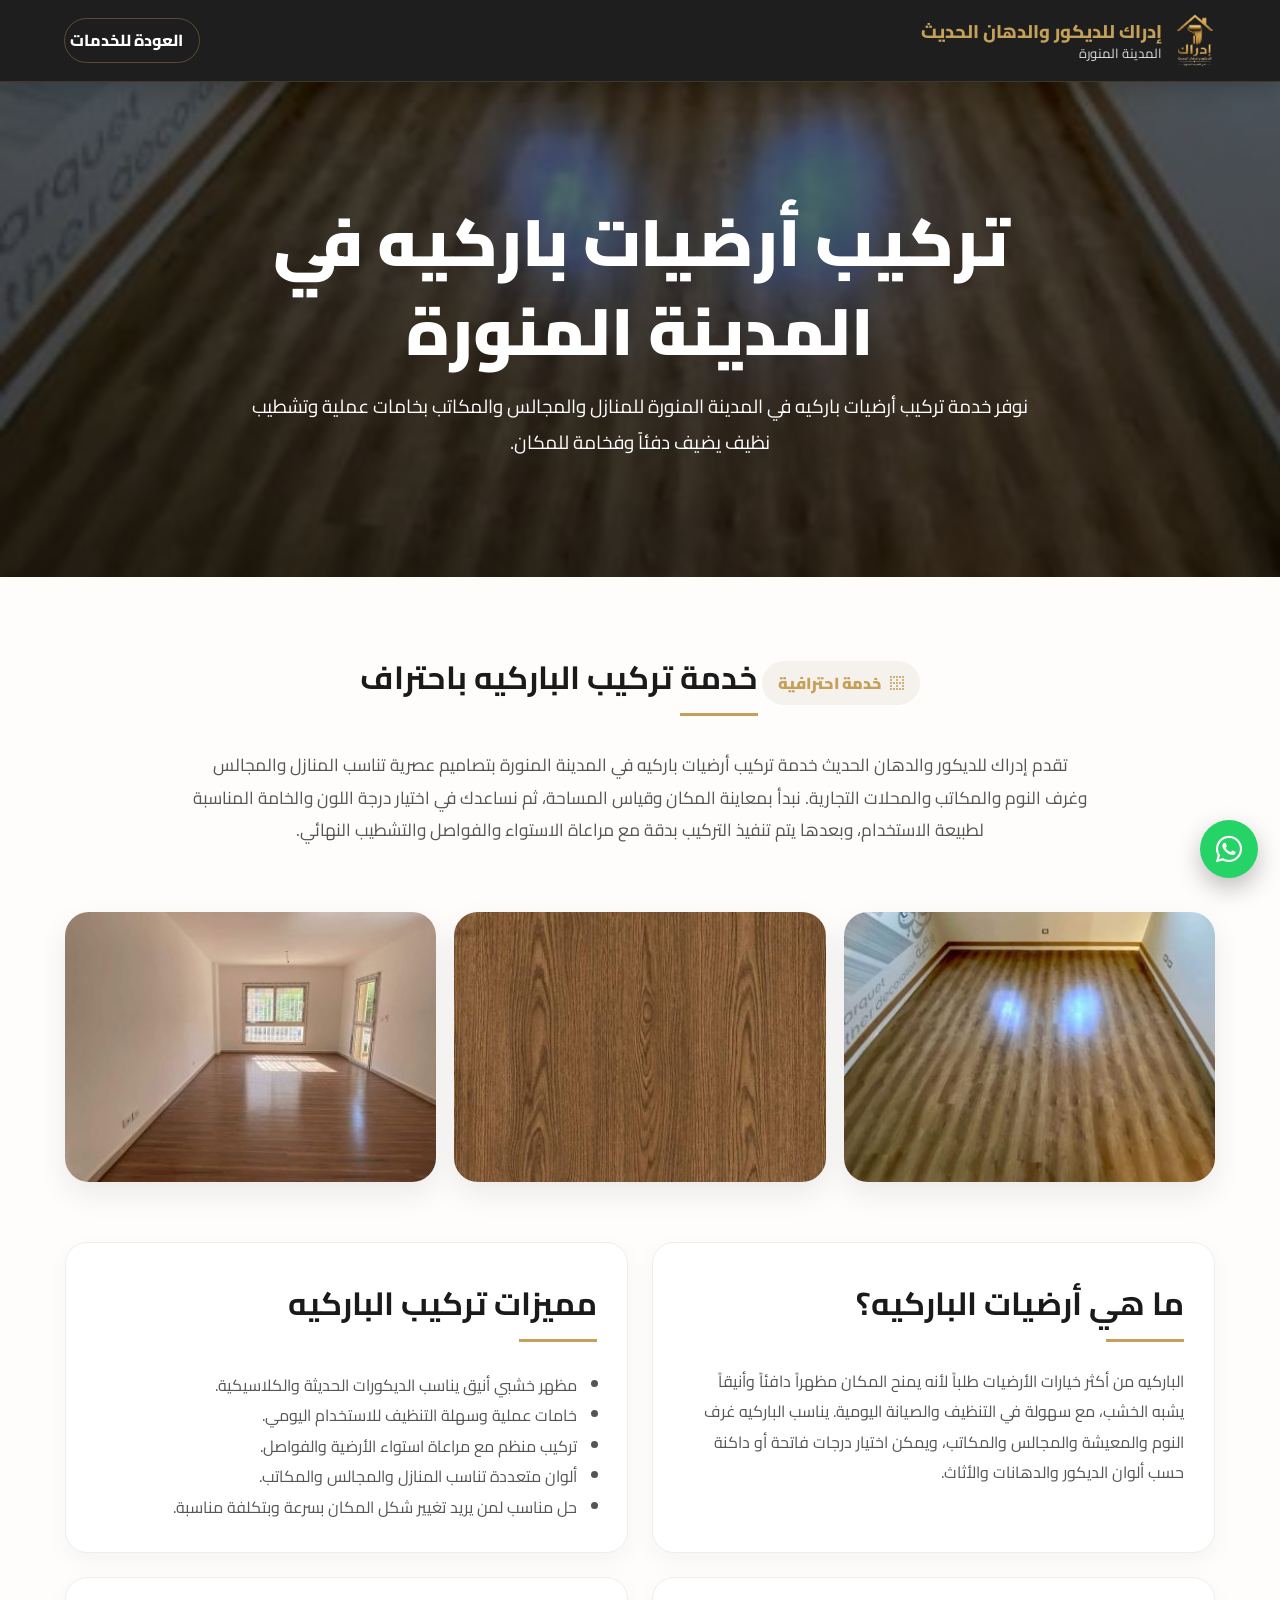
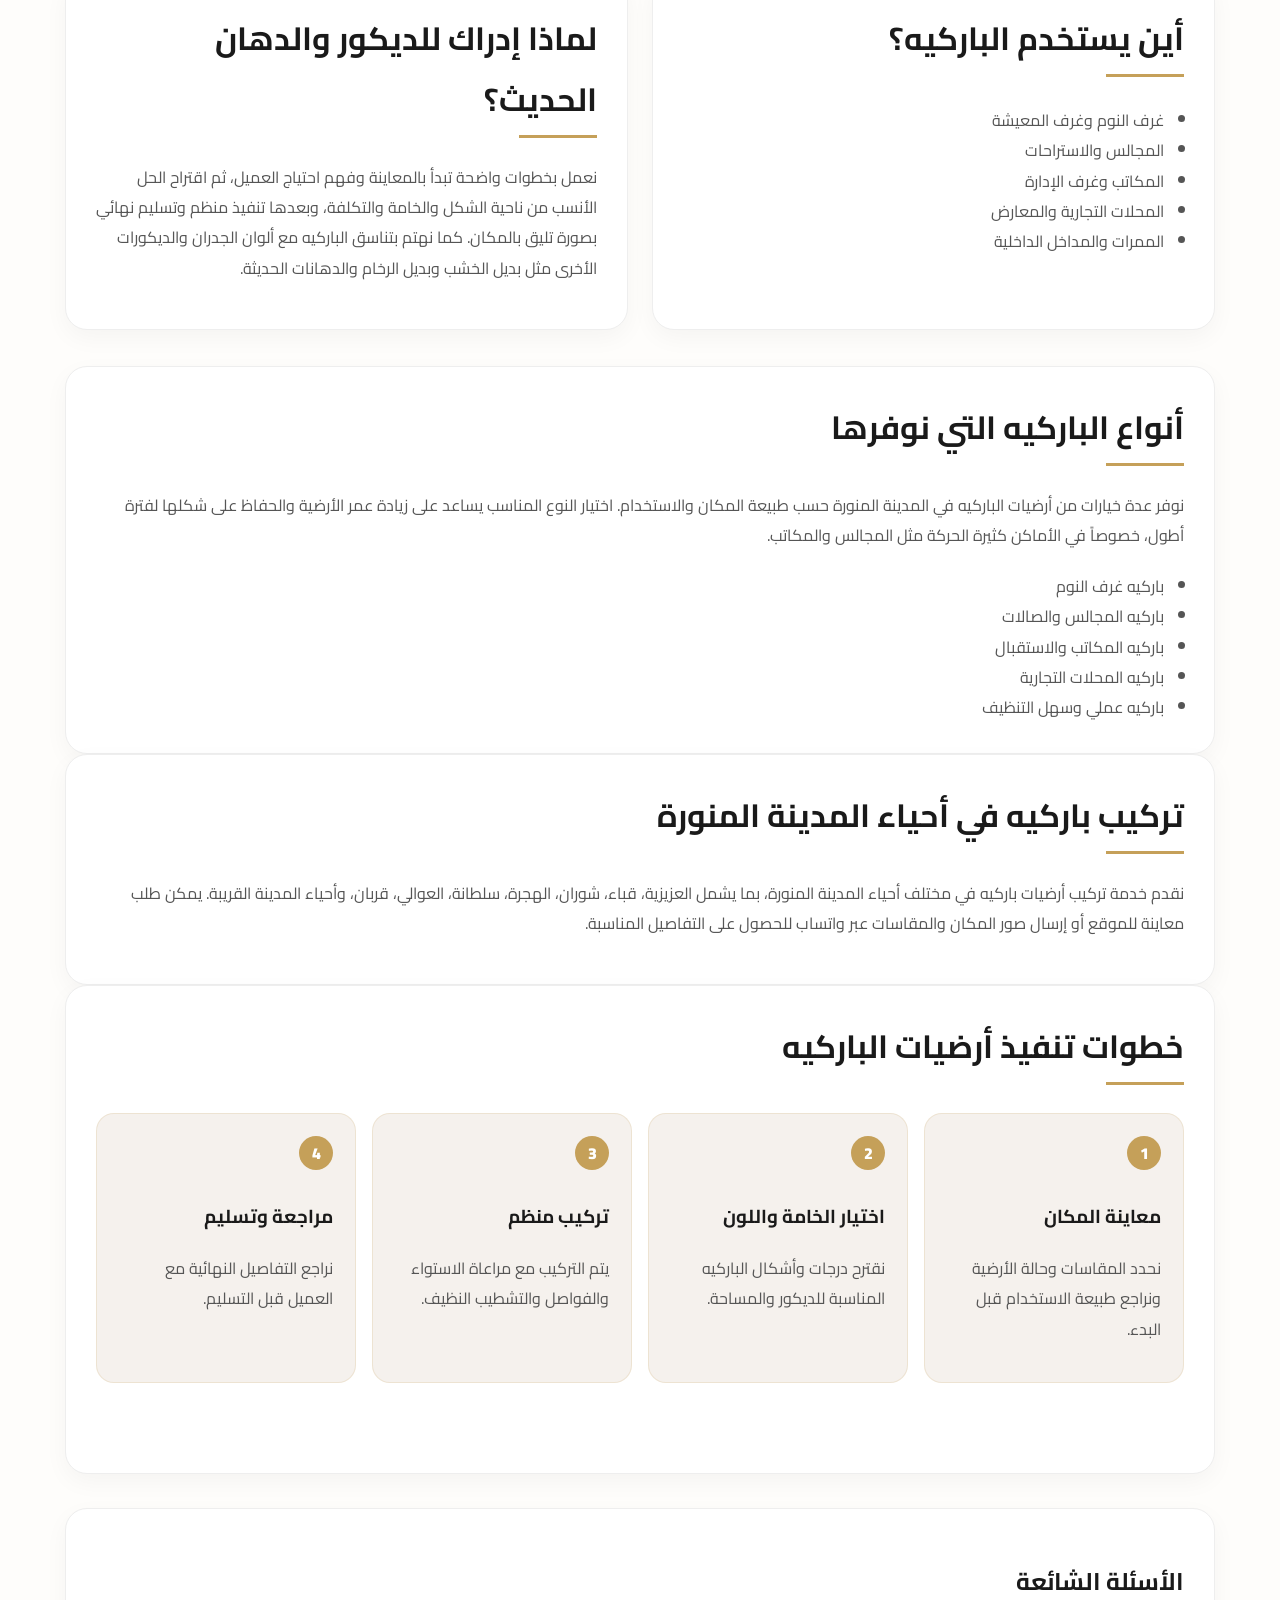
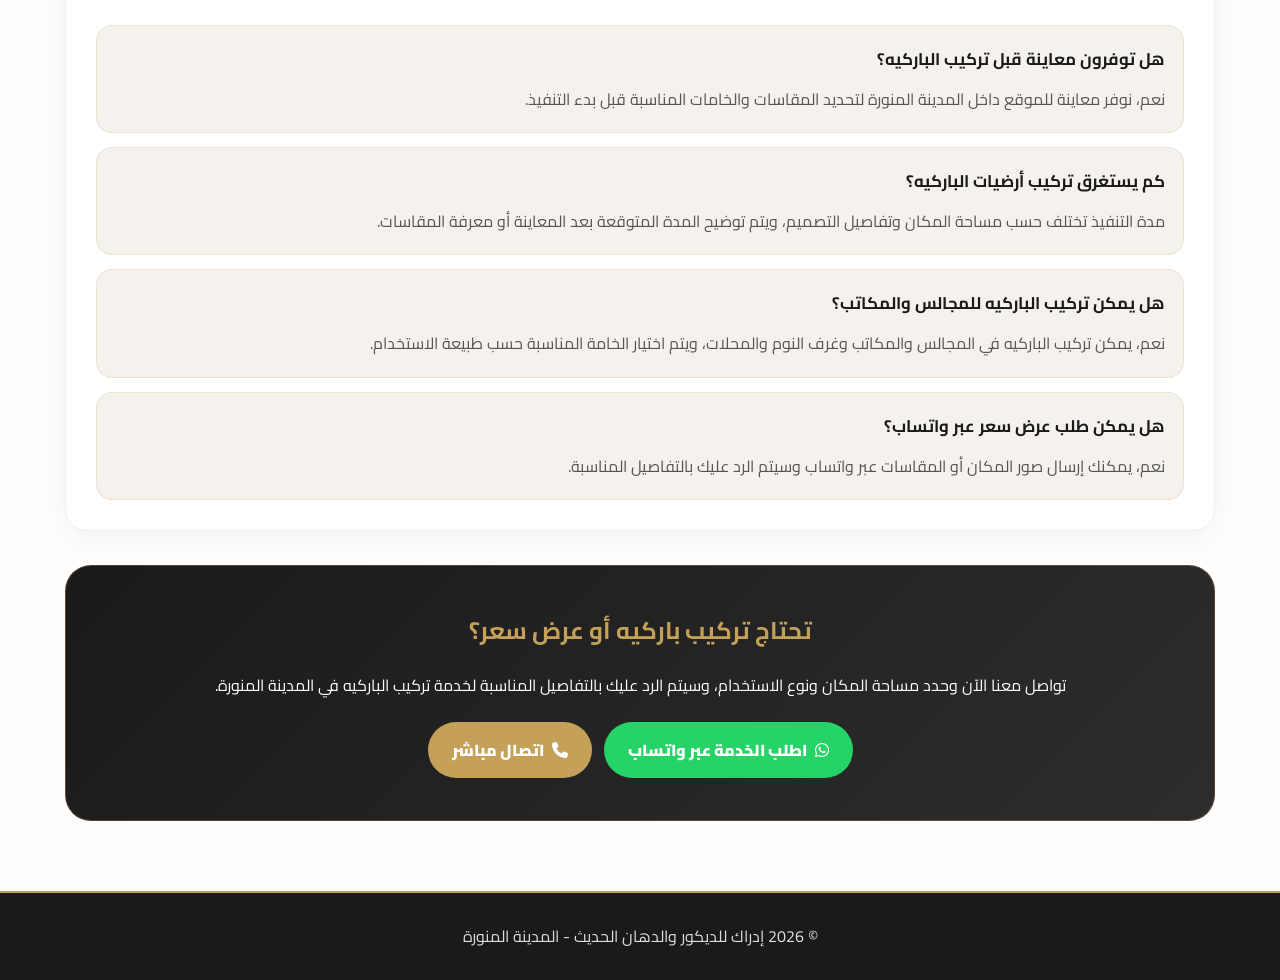
<file: services/flooring.html>
<!DOCTYPE html>
<html dir="rtl" lang="ar">

<head>
  <meta charset="utf-8" />
  <meta content="width=device-width, initial-scale=1.0" name="viewport" />

  <title>تركيب أرضيات باركيه في المدينة المنورة | باركيه للمنازل والمكاتب والمجالس</title>

  <meta
    content="تركيب أرضيات باركيه في المدينة المنورة للمنازل والمجالس والمكاتب بخامات عالية الجودة وتشطيب احترافي. اطلب معاينة وعرض سعر عبر واتساب."
    name="description" />

  <meta content="index, follow, max-image-preview:large" name="robots" />
  <link href="https://dkorat.com/services/flooring.html" rel="canonical" />
  <link href="../logo.png" rel="icon" type="image/png" />

  <link href="https://cdnjs.cloudflare.com/ajax/libs/font-awesome/6.4.0/css/all.min.css" rel="stylesheet" />
  <link href="https://fonts.googleapis.com/css2?family=Cairo:wght@400;700;800;900&amp;display=swap" rel="stylesheet" />
  <link href="../assets/css/service.css" rel="stylesheet" />

  <meta
    content="تركيب باركيه المدينة المنورة, أرضيات باركيه في المدينة المنورة, فني باركيه المدينة المنورة, باركيه للمجالس, باركيه للمكاتب, باركيه للمنازل, أرضيات خشبية المدينة المنورة"
    name="keywords" />

  <meta content="إدراك للديكور والدهان الحديث" name="author" />

  <meta content="ar_SA" property="og:locale" />
  <meta content="article" property="og:type" />
  <meta content="إدراك للديكور والدهان الحديث" property="og:site_name" />
  <meta content="تركيب أرضيات باركيه في المدينة المنورة | إدراك للديكور والدهان الحديث" property="og:title" />
  <meta
    content="تركيب أرضيات باركيه في المدينة المنورة للمنازل والمجالس والمكاتب بخامات عملية وتشطيب نظيف وسهولة في الصيانة."
    property="og:description" />
  <meta content="https://dkorat.com/services/flooring.html" property="og:url" />
  <meta content="https://dkorat.com/assets/images/flooring/parquet-flooring-madinah-1.jpg" property="og:image" />

  <meta content="summary_large_image" name="twitter:card" />
  <meta content="تركيب أرضيات باركيه في المدينة المنورة" name="twitter:title" />
  <meta
    content="خدمة تركيب باركيه في المدينة المنورة للمنازل والمجالس والمكاتب مع معاينة وتشطيب احترافي."
    name="twitter:description" />
  <meta content="https://dkorat.com/assets/images/flooring/parquet-flooring-madinah-1.jpg" name="twitter:image" />

  <script type="application/ld+json">
  {
    "@context": "https://schema.org",
    "@type": "Service",
    "name": "تركيب أرضيات باركيه في المدينة المنورة",
    "description": "تركيب أرضيات باركيه في المدينة المنورة للمنازل والمجالس والمكاتب بخامات عالية الجودة وتشطيب احترافي.",
    "provider": {
      "@type": "LocalBusiness",
      "name": "إدراك للديكور والدهان الحديث",
      "telephone": "+966502354855",
      "areaServed": "المدينة المنورة",
      "url": "https://dkorat.com"
    },
    "areaServed": {
      "@type": "City",
      "name": "المدينة المنورة"
    },
    "serviceType": "تركيب أرضيات باركيه",
    "url": "https://dkorat.com/services/flooring.html",
    "image": "https://dkorat.com/assets/images/flooring/parquet-flooring-madinah-1.jpg"
  }
  </script>

  <script type="application/ld+json">
  {
    "@context": "https://schema.org",
    "@type": "FAQPage",
    "mainEntity": [
      {
        "@type": "Question",
        "name": "هل توفرون تركيب باركيه في المدينة المنورة؟",
        "acceptedAnswer": {
          "@type": "Answer",
          "text": "نعم، نوفر تركيب أرضيات الباركيه للمنازل والمجالس والمكاتب والمحلات داخل المدينة المنورة."
        }
      },
      {
        "@type": "Question",
        "name": "كم سعر تركيب الباركيه في المدينة المنورة؟",
        "acceptedAnswer": {
          "@type": "Answer",
          "text": "يعتمد السعر على نوع الباركيه والمساحة وطريقة التركيب، ويتم تحديد السعر بعد المعاينة أو معرفة المقاسات."
        }
      },
      {
        "@type": "Question",
        "name": "هل يمكن طلب عرض سعر عبر واتساب؟",
        "acceptedAnswer": {
          "@type": "Answer",
          "text": "نعم، يمكنك إرسال صور المكان أو المقاسات عبر واتساب وسيتم الرد عليك بالتفاصيل المناسبة."
        }
      }
    ]
  }
  </script>
</head>

<body>
  <nav class="service-nav">
    <a aria-label="إدراك للديكور والدهان الحديث - الصفحة الرئيسية" class="brand" href="../index.html">
      <img alt="إدراك للديكور والدهان الحديث" src="../logo.png" />
      <div class="brand-text">
        <strong>إدراك للديكور والدهان الحديث</strong>
        <span>المدينة المنورة</span>
      </div>
    </a>
    <a class="back-link" href="../index.html#services">العودة للخدمات</a>
  </nav>

  <header class="hero" style="--hero:url('../assets/images/flooring/parquet-flooring-madinah-1.jpg')">
    <img class="hero-bg"
      src="../assets/images/flooring/parquet-flooring-madinah-1.jpg"
      alt="تركيب أرضيات باركيه في المدينة المنورة"
      fetchpriority="high"
      decoding="async" />

    <div class="hero-content">
      <h1>تركيب أرضيات باركيه في المدينة المنورة</h1>
      <p>
        نوفر خدمة تركيب أرضيات باركيه في المدينة المنورة للمنازل والمجالس والمكاتب
        بخامات عملية وتشطيب نظيف يضيف دفئاً وفخامة للمكان.
      </p>
    </div>
  </header>

  <main class="container">
    <section class="intro">
      <div class="eyebrow"><i class="fas fa-border-none"></i> خدمة احترافية</div>
      <h2>خدمة تركيب الباركيه باحتراف</h2>
      <p>
        تقدم إدراك للديكور والدهان الحديث خدمة تركيب أرضيات باركيه في المدينة المنورة
        بتصاميم عصرية تناسب المنازل والمجالس وغرف النوم والمكاتب والمحلات التجارية.
        نبدأ بمعاينة المكان وقياس المساحة، ثم نساعدك في اختيار درجة اللون والخامة
        المناسبة لطبيعة الاستخدام، وبعدها يتم تنفيذ التركيب بدقة مع مراعاة الاستواء
        والفواصل والتشطيب النهائي.
      </p>
    </section>

    <div class="gallery">
      <img alt="تركيب أرضيات باركيه في مجلس بالمدينة المنورة"
        decoding="async"
        loading="lazy"
        src="../assets/images/flooring/parquet-flooring-madinah-1.jpg" />

      <img alt="باركيه لغرف النوم والمنازل في المدينة المنورة"
        decoding="async"
        loading="lazy"
        src="../assets/images/flooring/parquet-flooring-madinah-2.jpg" />

      <img alt="أرضيات باركيه للمكاتب والمحلات في المدينة المنورة"
        decoding="async"
        loading="lazy"
        src="../assets/images/flooring/parquet-flooring-madinah-3.jpg" />
    </div>

    <div class="content-grid">
      <section class="service-section">
        <h2>ما هي أرضيات الباركيه؟</h2>
        <p>
          الباركيه من أكثر خيارات الأرضيات طلباً لأنه يمنح المكان مظهراً دافئاً
          وأنيقاً يشبه الخشب، مع سهولة في التنظيف والصيانة اليومية. يناسب الباركيه
          غرف النوم والمعيشة والمجالس والمكاتب، ويمكن اختيار درجات فاتحة أو داكنة
          حسب ألوان الديكور والدهانات والأثاث.
        </p>
      </section>

      <section class="service-section">
        <h2>مميزات تركيب الباركيه</h2>
        <ul>
          <li>مظهر خشبي أنيق يناسب الديكورات الحديثة والكلاسيكية.</li>
          <li>خامات عملية وسهلة التنظيف للاستخدام اليومي.</li>
          <li>تركيب منظم مع مراعاة استواء الأرضية والفواصل.</li>
          <li>ألوان متعددة تناسب المنازل والمجالس والمكاتب.</li>
          <li>حل مناسب لمن يريد تغيير شكل المكان بسرعة وبتكلفة مناسبة.</li>
        </ul>
      </section>

      <section class="service-section">
        <h2>أين يستخدم الباركيه؟</h2>
        <ul>
          <li>غرف النوم وغرف المعيشة</li>
          <li>المجالس والاستراحات</li>
          <li>المكاتب وغرف الإدارة</li>
          <li>المحلات التجارية والمعارض</li>
          <li>الممرات والمداخل الداخلية</li>
        </ul>
      </section>

      <section class="service-section">
        <h2>لماذا إدراك للديكور والدهان الحديث؟</h2>
        <p>
          نعمل بخطوات واضحة تبدأ بالمعاينة وفهم احتياج العميل، ثم اقتراح الحل الأنسب
          من ناحية الشكل والخامة والتكلفة، وبعدها تنفيذ منظم وتسليم نهائي بصورة تليق
          بالمكان. كما نهتم بتناسق الباركيه مع ألوان الجدران والديكورات الأخرى مثل
          بديل الخشب وبديل الرخام والدهانات الحديثة.
        </p>
      </section>
    </div>

    <section class="service-section">
      <h2>أنواع الباركيه التي نوفرها</h2>
      <p>
        نوفر عدة خيارات من أرضيات الباركيه في المدينة المنورة حسب طبيعة المكان
        والاستخدام. اختيار النوع المناسب يساعد على زيادة عمر الأرضية والحفاظ على
        شكلها لفترة أطول، خصوصاً في الأماكن كثيرة الحركة مثل المجالس والمكاتب.
      </p>
      <ul>
        <li>باركيه غرف النوم</li>
        <li>باركيه المجالس والصالات</li>
        <li>باركيه المكاتب والاستقبال</li>
        <li>باركيه المحلات التجارية</li>
        <li>باركيه عملي وسهل التنظيف</li>
      </ul>
    </section>

    <section class="service-section">
      <h2>تركيب باركيه في أحياء المدينة المنورة</h2>
      <p>
        نقدم خدمة تركيب أرضيات باركيه في مختلف أحياء المدينة المنورة، بما يشمل
        العزيزية، قباء، شوران، الهجرة، سلطانة، العوالي، قربان، وأحياء المدينة
        القريبة. يمكن طلب معاينة للموقع أو إرسال صور المكان والمقاسات عبر واتساب
        للحصول على التفاصيل المناسبة.
      </p>
    </section>

    <section class="service-section" style="margin-bottom:34px">
      <h2>خطوات تنفيذ أرضيات الباركيه</h2>
      <div class="process">
        <div class="step">
          <span>1</span>
          <h3>معاينة المكان</h3>
          <p>نحدد المقاسات وحالة الأرضية ونراجع طبيعة الاستخدام قبل البدء.</p>
        </div>

        <div class="step">
          <span>2</span>
          <h3>اختيار الخامة واللون</h3>
          <p>نقترح درجات وأشكال الباركيه المناسبة للديكور والمساحة.</p>
        </div>

        <div class="step">
          <span>3</span>
          <h3>تركيب منظم</h3>
          <p>يتم التركيب مع مراعاة الاستواء والفواصل والتشطيب النظيف.</p>
        </div>

        <div class="step">
          <span>4</span>
          <h3>مراجعة وتسليم</h3>
          <p>نراجع التفاصيل النهائية مع العميل قبل التسليم.</p>
        </div>
      </div>
    </section>

    <section class="faq-section">
      <h2>الأسئلة الشائعة</h2>
      <div class="faq-grid">
        <div class="faq-item">
          <h3>هل توفرون معاينة قبل تركيب الباركيه؟</h3>
          <p>
            نعم، نوفر معاينة للموقع داخل المدينة المنورة لتحديد المقاسات والخامات
            المناسبة قبل بدء التنفيذ.
          </p>
        </div>

        <div class="faq-item">
          <h3>كم يستغرق تركيب أرضيات الباركيه؟</h3>
          <p>
            مدة التنفيذ تختلف حسب مساحة المكان وتفاصيل التصميم، ويتم توضيح المدة
            المتوقعة بعد المعاينة أو معرفة المقاسات.
          </p>
        </div>

        <div class="faq-item">
          <h3>هل يمكن تركيب الباركيه للمجالس والمكاتب؟</h3>
          <p>
            نعم، يمكن تركيب الباركيه في المجالس والمكاتب وغرف النوم والمحلات،
            ويتم اختيار الخامة المناسبة حسب طبيعة الاستخدام.
          </p>
        </div>

        <div class="faq-item">
          <h3>هل يمكن طلب عرض سعر عبر واتساب؟</h3>
          <p>
            نعم، يمكنك إرسال صور المكان أو المقاسات عبر واتساب وسيتم الرد عليك
            بالتفاصيل المناسبة.
          </p>
        </div>
      </div>
    </section>

    <section class="cta-box">
      <h2>تحتاج تركيب باركيه أو عرض سعر؟</h2>
      <p>
        تواصل معنا الآن وحدد مساحة المكان ونوع الاستخدام، وسيتم الرد عليك بالتفاصيل
        المناسبة لخدمة تركيب الباركيه في المدينة المنورة.
      </p>

      <div class="cta-actions">
        <a class="btn whatsapp"
          href="https://wa.me/966502354855?text=أرغب في الاستفسار عن خدمة تركيب أرضيات باركيه في المدينة المنورة"
          rel="noopener noreferrer"
          target="_blank">
          <i class="fab fa-whatsapp"></i> اطلب الخدمة عبر واتساب
        </a>

        <a class="btn call" href="tel:+966502354855">
          <i class="fas fa-phone"></i> اتصال مباشر
        </a>
      </div>
    </section>
  </main>

  <footer class="footer">© 2026 إدراك للديكور والدهان الحديث - المدينة المنورة</footer>

  <a aria-label="تواصل عبر واتساب"
    class="whatsapp-float"
    href="https://wa.me/966502354855"
    rel="noopener noreferrer"
    target="_blank">
    <i class="fab fa-whatsapp"></i>
  </a>
</body>

</html>
</file>
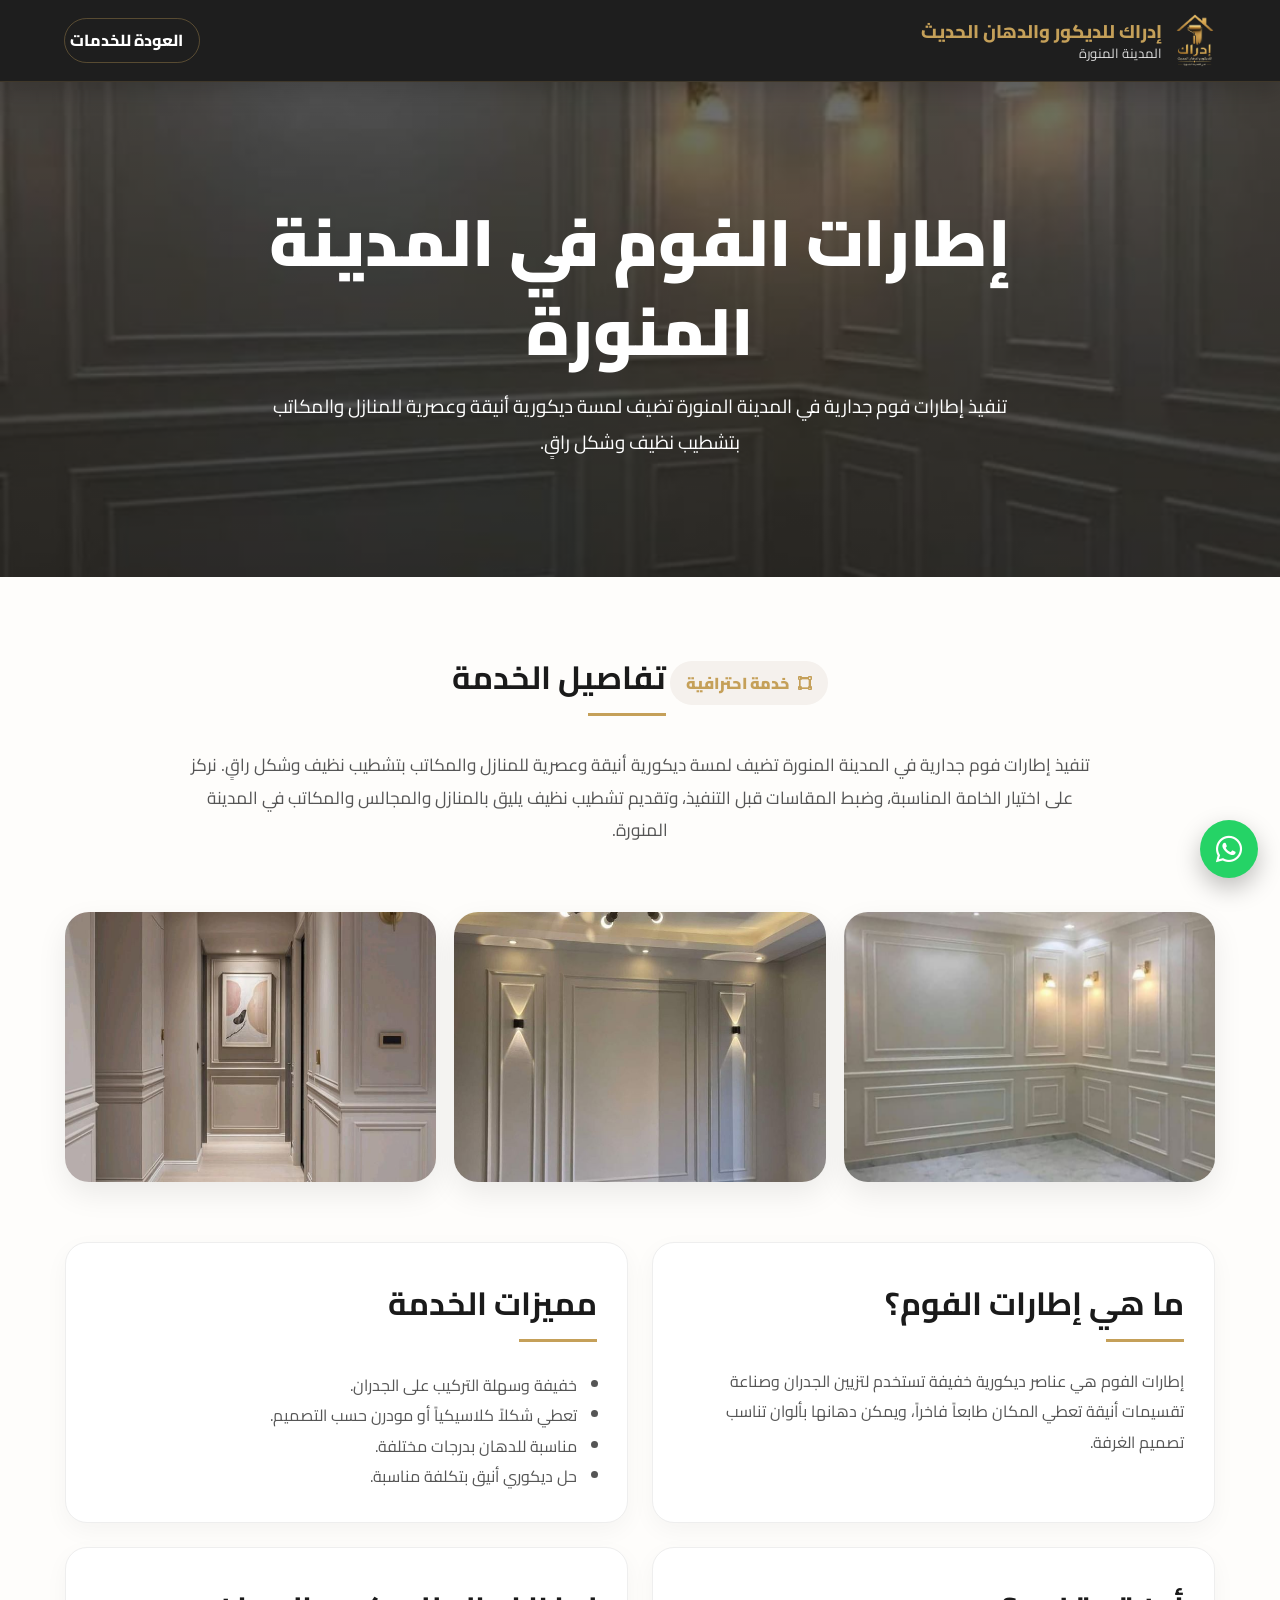
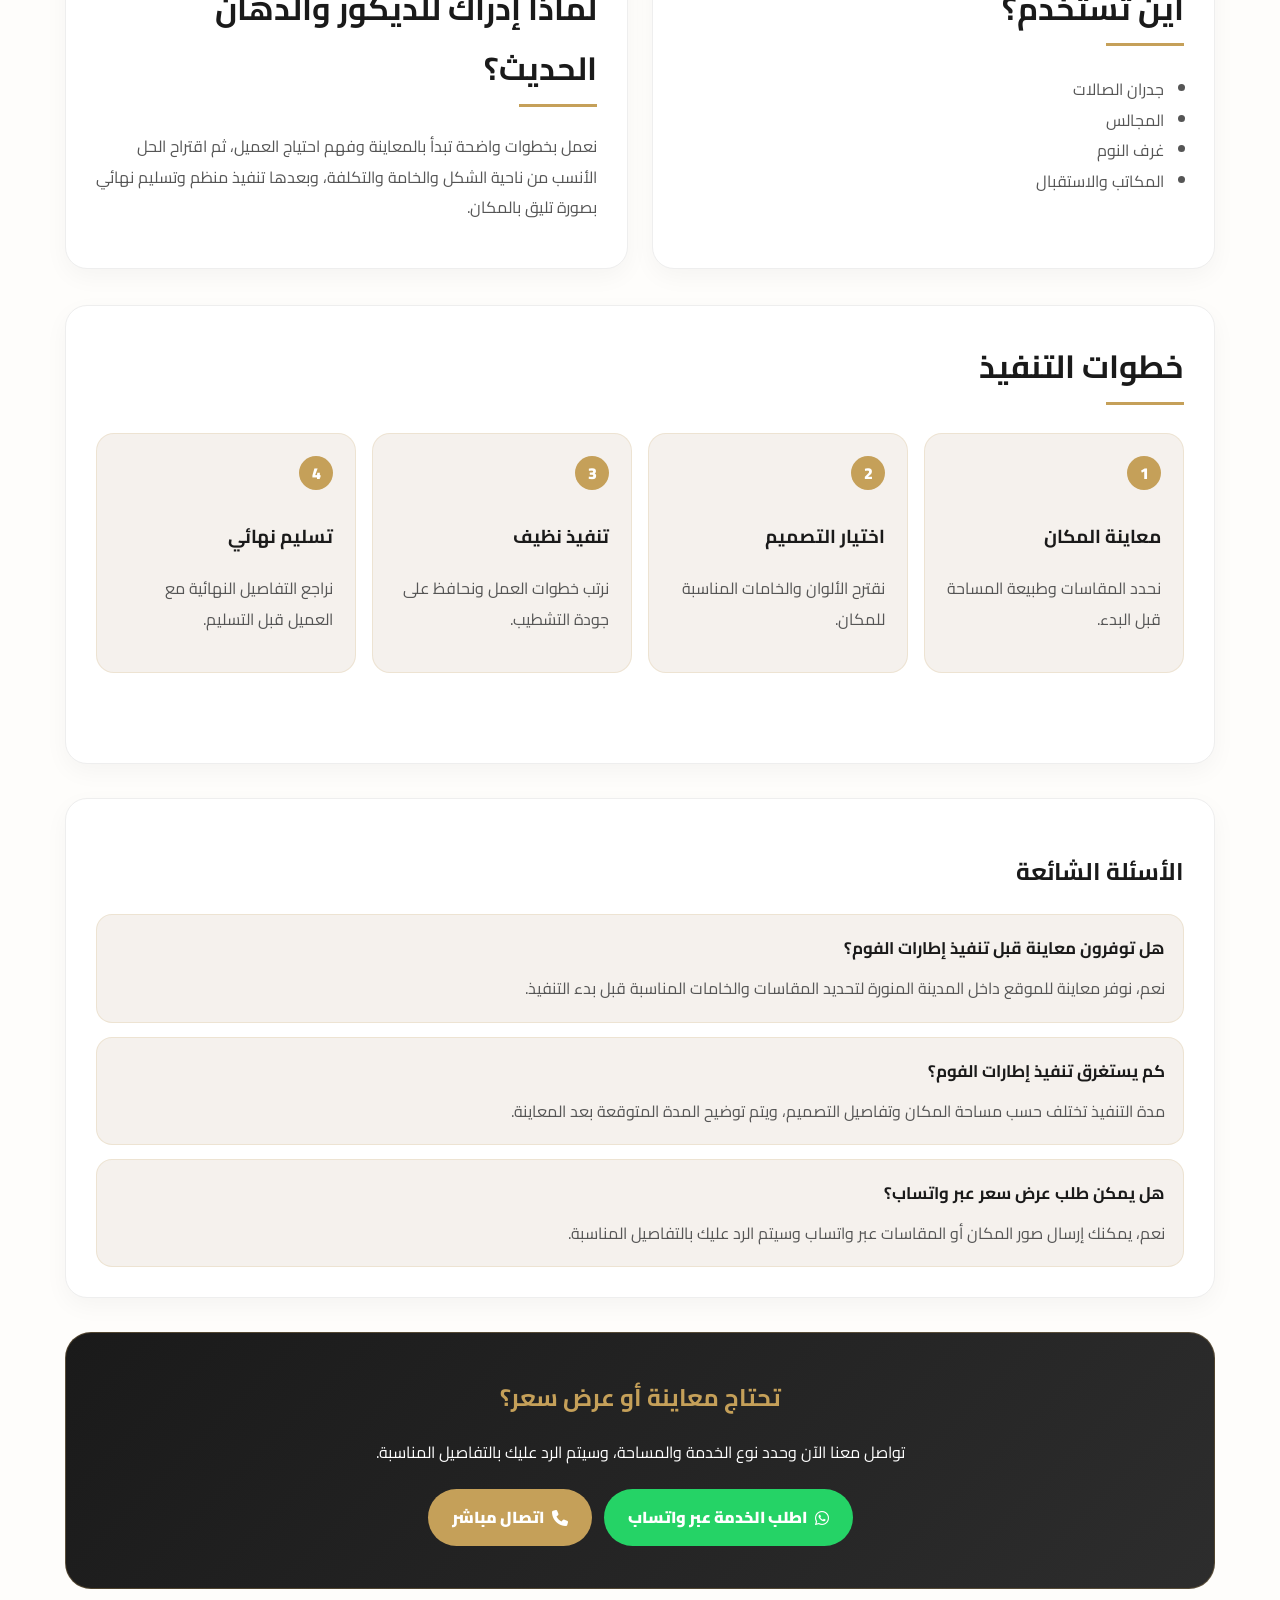
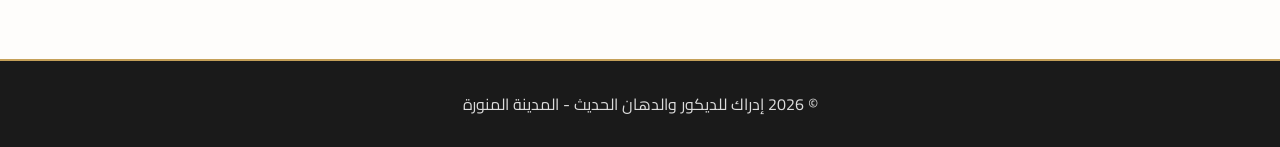
<file: services/foam-frames.html>
<!DOCTYPE html>

<html dir="rtl" lang="ar">

<head>
  <meta charset="utf-8" />
  <meta content="width=device-width, initial-scale=1.0" name="viewport" />
  <title>إطارات الفوم في المدينة المنورة | إدراك للديكور والدهان الحديث</title>
  <meta
    content="تنفيذ إطارات فوم جدارية في المدينة المنورة تضيف لمسة ديكورية أنيقة وعصرية للمنازل والمكاتب بتشطيب نظيف وشكل راقٍ."
    name="description" />
  <meta content="index, follow, max-image-preview:large" name="robots" />
  <link href="https://dkorat.com/services/foam-frames.html" rel="canonical" />
  <link href="../logo.png" rel="icon" type="image/png" />
  <link href="https://cdnjs.cloudflare.com/ajax/libs/font-awesome/6.4.0/css/all.min.css" rel="stylesheet" />
  <link href="https://fonts.googleapis.com/css2?family=Cairo:wght@400;700;800;900&amp;display=swap" rel="stylesheet" />
  <link href="../assets/css/service.css" rel="stylesheet" />
  <meta
    content="إطارات الفوم في المدينة المنورة, إدراك للديكور والدهان الحديث, ديكور المدينة المنورة, تشطيبات المدينة المنورة, دهانات المدينة المنورة, إطارات الفوم"
    name="keywords" />
  <meta content="إدراك للديكور والدهان الحديث" name="author" />
  <meta content="ar_SA" property="og:locale" />
  <meta content="article" property="og:type" />
  <meta content="إدراك للديكور والدهان الحديث" property="og:site_name" />
  <meta content="إطارات الفوم في المدينة المنورة | إدراك للديكور والدهان الحديث" property="og:title" />
  <meta
    content="تنفيذ إطارات فوم جدارية في المدينة المنورة تضيف لمسة ديكورية أنيقة وعصرية للمنازل والمكاتب بتشطيب نظيف وشكل راقٍ."
    property="og:description" />
  <meta content="https://dkorat.com/services/foam-frames.html" property="og:url" />
  <meta content="https://dkorat.com/assets/images/foam-frames/foam-frames-madinah-1.jpg" property="og:image" />
  <meta content="summary_large_image" name="twitter:card" />
  <meta content="إطارات الفوم في المدينة المنورة | إدراك للديكور والدهان الحديث" name="twitter:title" />
  <meta
    content="تنفيذ إطارات فوم جدارية في المدينة المنورة تضيف لمسة ديكورية أنيقة وعصرية للمنازل والمكاتب بتشطيب نظيف وشكل راقٍ."
    name="twitter:description" />
  <meta content="https://dkorat.com/assets/images/foam-frames/foam-frames-madinah-1.jpg" name="twitter:image" />
  <script type="application/ld+json">{
  "@context": "https://schema.org",
  "@type": "Service",
  "name": "إطارات الفوم في المدينة المنورة",
  "description": "تنفيذ إطارات فوم جدارية في المدينة المنورة تضيف لمسة ديكورية أنيقة وعصرية للمنازل والمكاتب بتشطيب نظيف وشكل راقٍ.",
  "provider": {
    "@type": "LocalBusiness",
    "name": "إدراك للديكور والدهان الحديث",
    "telephone": "+966502354855",
    "areaServed": "المدينة المنورة",
    "url": "https://dkorat.com"
  },
  "areaServed": {
    "@type": "City",
    "name": "المدينة المنورة"
  },
  "url": "https://dkorat.com/services/foam-frames.html",
  "image": "https://dkorat.com/assets/images/foam-frames/foam-frames-madinah-1.jpg"
}</script>
</head>

<body>
  <nav class="service-nav"><a aria-label="إدراك للديكور والدهان الحديث - الصفحة الرئيسية" class="brand"
      href="../index.html"><img alt="إدراك للديكور والدهان الحديث" src="../logo.png" />
      <div class="brand-text"><strong>إدراك للديكور والدهان الحديث</strong><span>المدينة المنورة</span></div>
    </a><a class="back-link" href="../index.html#services">العودة للخدمات</a></nav>
  <header class="hero" style="--hero:url('../assets/images/foam-frames/foam-frames-madinah-1.jpg')"><img class="hero-bg"
      src="../assets/images/foam-frames/foam-frames-madinah-1.jpg" alt="إطارات الفوم في المدينة المنورة" fetchpriority="high"
      decoding="async" />
    <div class="hero-content">
      <h1>إطارات الفوم في المدينة المنورة</h1>
      <p>تنفيذ إطارات فوم جدارية في المدينة المنورة تضيف لمسة ديكورية أنيقة وعصرية للمنازل والمكاتب بتشطيب نظيف وشكل
        راقٍ.</p>
    </div>
  </header>
  <main class="container">
    <section class="intro">
      <div class="eyebrow"><i class="fas fa-vector-square"></i> خدمة احترافية</div>
      <h2>تفاصيل الخدمة</h2>
      <p>تنفيذ إطارات فوم جدارية في المدينة المنورة تضيف لمسة ديكورية أنيقة وعصرية للمنازل والمكاتب بتشطيب نظيف وشكل
        راقٍ. نركز على اختيار الخامة المناسبة، وضبط المقاسات قبل التنفيذ، وتقديم تشطيب نظيف يليق بالمنازل والمجالس
        والمكاتب في المدينة المنورة.</p>
    </section>
    <div class="gallery"><img alt="إطارات الفوم في المدينة المنورة - صورة 1" decoding="async" loading="lazy"
        src="../assets/images/foam-frames/foam-frames-madinah-1.jpg" /><img alt="إطارات الفوم في المدينة المنورة - صورة 2"
        decoding="async" loading="lazy" src="../assets/images/foam-frames/foam-frames-madinah-2.jpg" /><img
        alt="إطارات الفوم في المدينة المنورة - صورة 3" decoding="async" loading="lazy"
        src="../assets/images/foam-frames/foam-frames-madinah-3.jpg" /></div>
    <div class="content-grid">
      <section class="service-section">
        <h2>ما هي إطارات الفوم؟</h2>
        <p>إطارات الفوم هي عناصر ديكورية خفيفة تستخدم لتزيين الجدران وصناعة تقسيمات أنيقة تعطي المكان طابعاً فاخراً،
          ويمكن دهانها بألوان تناسب تصميم الغرفة.</p>
      </section>
      <section class="service-section">
        <h2>مميزات الخدمة</h2>
        <ul>
          <li>خفيفة وسهلة التركيب على الجدران.</li>
          <li>تعطي شكلاً كلاسيكياً أو مودرن حسب التصميم.</li>
          <li>مناسبة للدهان بدرجات مختلفة.</li>
          <li>حل ديكوري أنيق بتكلفة مناسبة.</li>
        </ul>
      </section>
      <section class="service-section">
        <h2>أين تستخدم؟</h2>
        <ul>
          <li>جدران الصالات</li>
          <li>المجالس</li>
          <li>غرف النوم</li>
          <li>المكاتب والاستقبال</li>
        </ul>
      </section>
      <section class="service-section">
        <h2>لماذا إدراك للديكور والدهان الحديث؟</h2>
        <p>نعمل بخطوات واضحة تبدأ بالمعاينة وفهم احتياج العميل، ثم اقتراح الحل الأنسب من ناحية الشكل والخامة والتكلفة،
          وبعدها تنفيذ منظم وتسليم نهائي بصورة تليق بالمكان.</p>
      </section>
    </div>
    <section class="service-section" style="margin-bottom:34px">
      <h2>خطوات التنفيذ</h2>
      <div class="process">
        <div class="step"><span>1</span>
          <h3>معاينة المكان</h3>
          <p>نحدد المقاسات وطبيعة المساحة قبل البدء.</p>
        </div>
        <div class="step"><span>2</span>
          <h3>اختيار التصميم</h3>
          <p>نقترح الألوان والخامات المناسبة للمكان.</p>
        </div>
        <div class="step"><span>3</span>
          <h3>تنفيذ نظيف</h3>
          <p>نرتب خطوات العمل ونحافظ على جودة التشطيب.</p>
        </div>
        <div class="step"><span>4</span>
          <h3>تسليم نهائي</h3>
          <p>نراجع التفاصيل النهائية مع العميل قبل التسليم.</p>
        </div>
      </div>
    </section>
    <section class="faq-section">
      <h2>الأسئلة الشائعة</h2>
      <div class="faq-grid">
        <div class="faq-item">
          <h3>هل توفرون معاينة قبل تنفيذ إطارات الفوم؟</h3>
          <p>نعم، نوفر معاينة للموقع داخل المدينة المنورة لتحديد المقاسات والخامات المناسبة قبل بدء التنفيذ.</p>
        </div>
        <div class="faq-item">
          <h3>كم يستغرق تنفيذ إطارات الفوم؟</h3>
          <p>مدة التنفيذ تختلف حسب مساحة المكان وتفاصيل التصميم، ويتم توضيح المدة المتوقعة بعد المعاينة.</p>
        </div>
        <div class="faq-item">
          <h3>هل يمكن طلب عرض سعر عبر واتساب؟</h3>
          <p>نعم، يمكنك إرسال صور المكان أو المقاسات عبر واتساب وسيتم الرد عليك بالتفاصيل المناسبة.</p>
        </div>
      </div>
    </section>
    <section class="cta-box">
      <h2>تحتاج معاينة أو عرض سعر؟</h2>
      <p>تواصل معنا الآن وحدد نوع الخدمة والمساحة، وسيتم الرد عليك بالتفاصيل المناسبة.</p>
      <div class="cta-actions"><a class="btn whatsapp"
          href="https://wa.me/966502354855?text=أرغب في الاستفسار عن خدمة إطارات الفوم" rel="noopener noreferrer"
          target="_blank"><i class="fab fa-whatsapp"></i> اطلب الخدمة عبر واتساب</a><a class="btn call"
          href="tel:+966502354855"><i class="fas fa-phone"></i> اتصال مباشر</a></div>
    </section>
  </main>
  <footer class="footer">© 2026 إدراك للديكور والدهان الحديث - المدينة المنورة</footer><a aria-label="تواصل عبر واتساب"
    class="whatsapp-float" href="https://wa.me/966502354855" rel="noopener noreferrer" target="_blank"><i
      class="fab fa-whatsapp"></i></a>
</body>

</html>
</file>
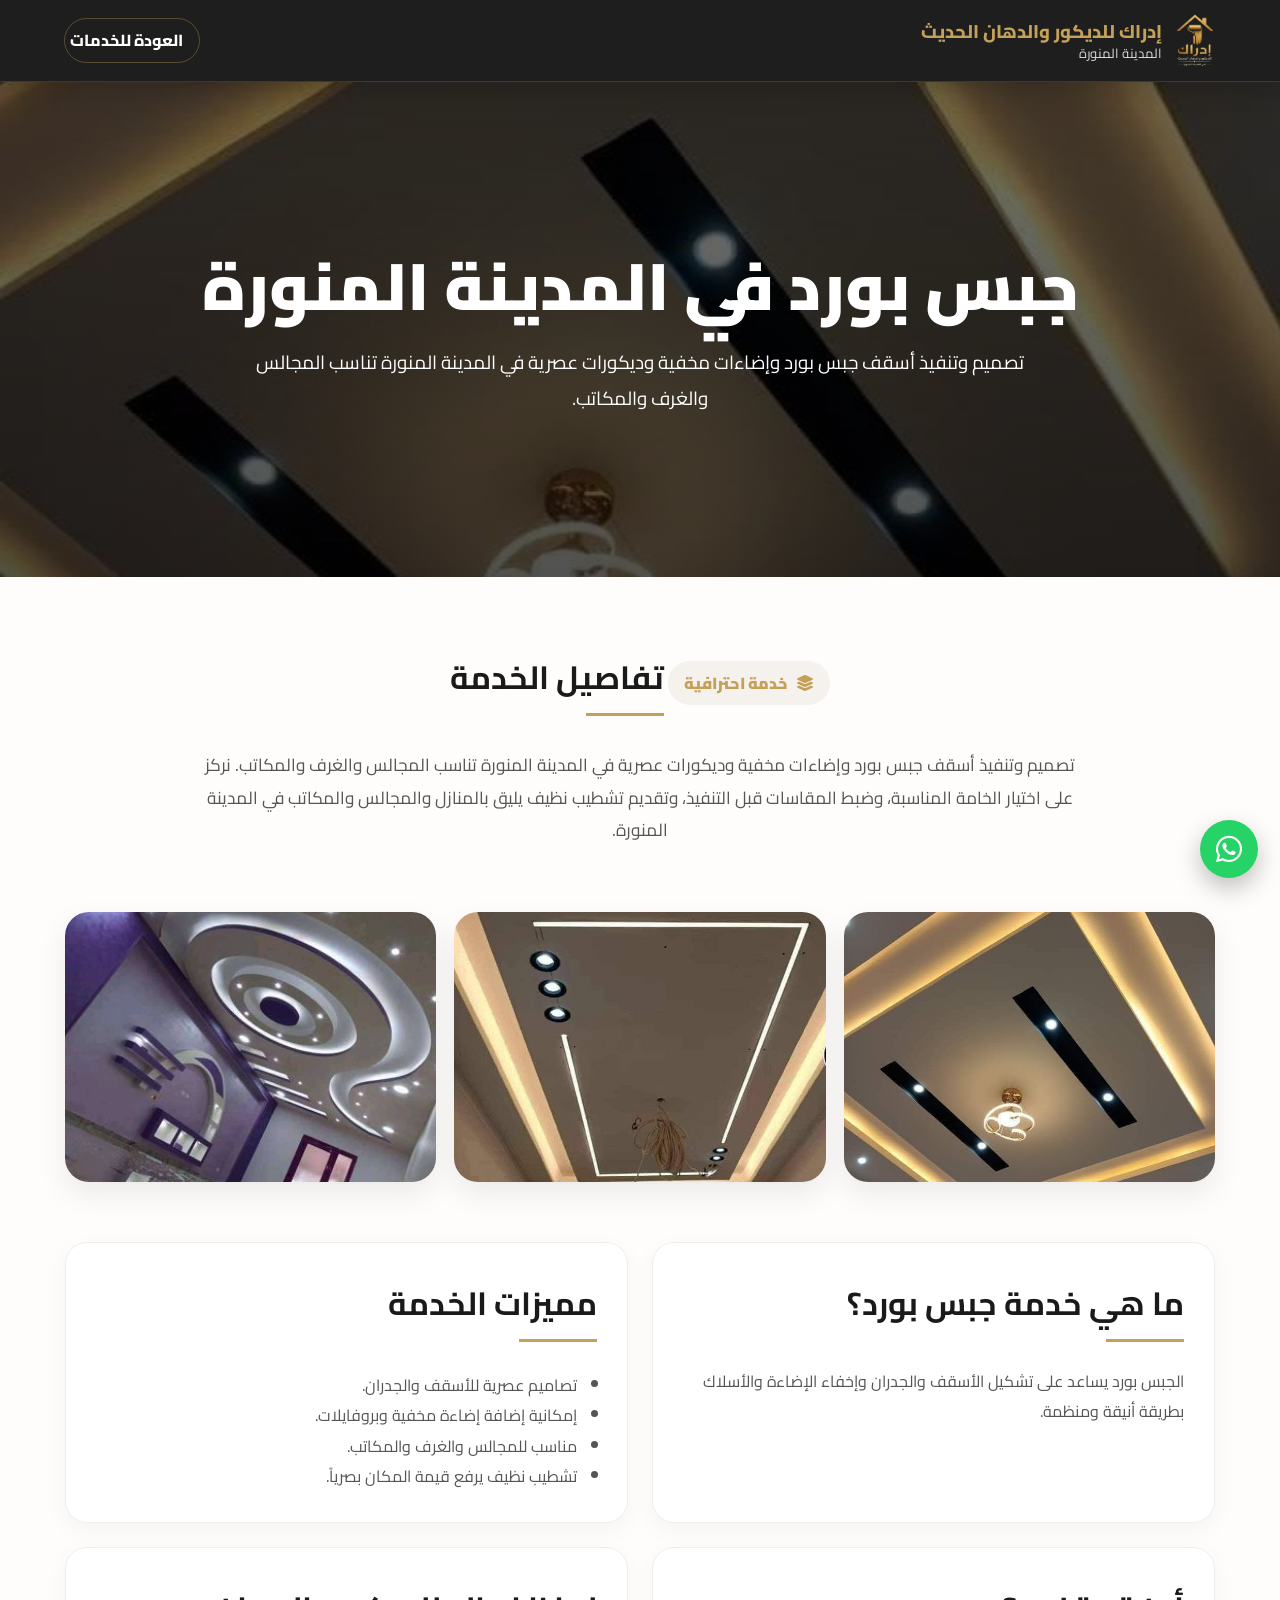
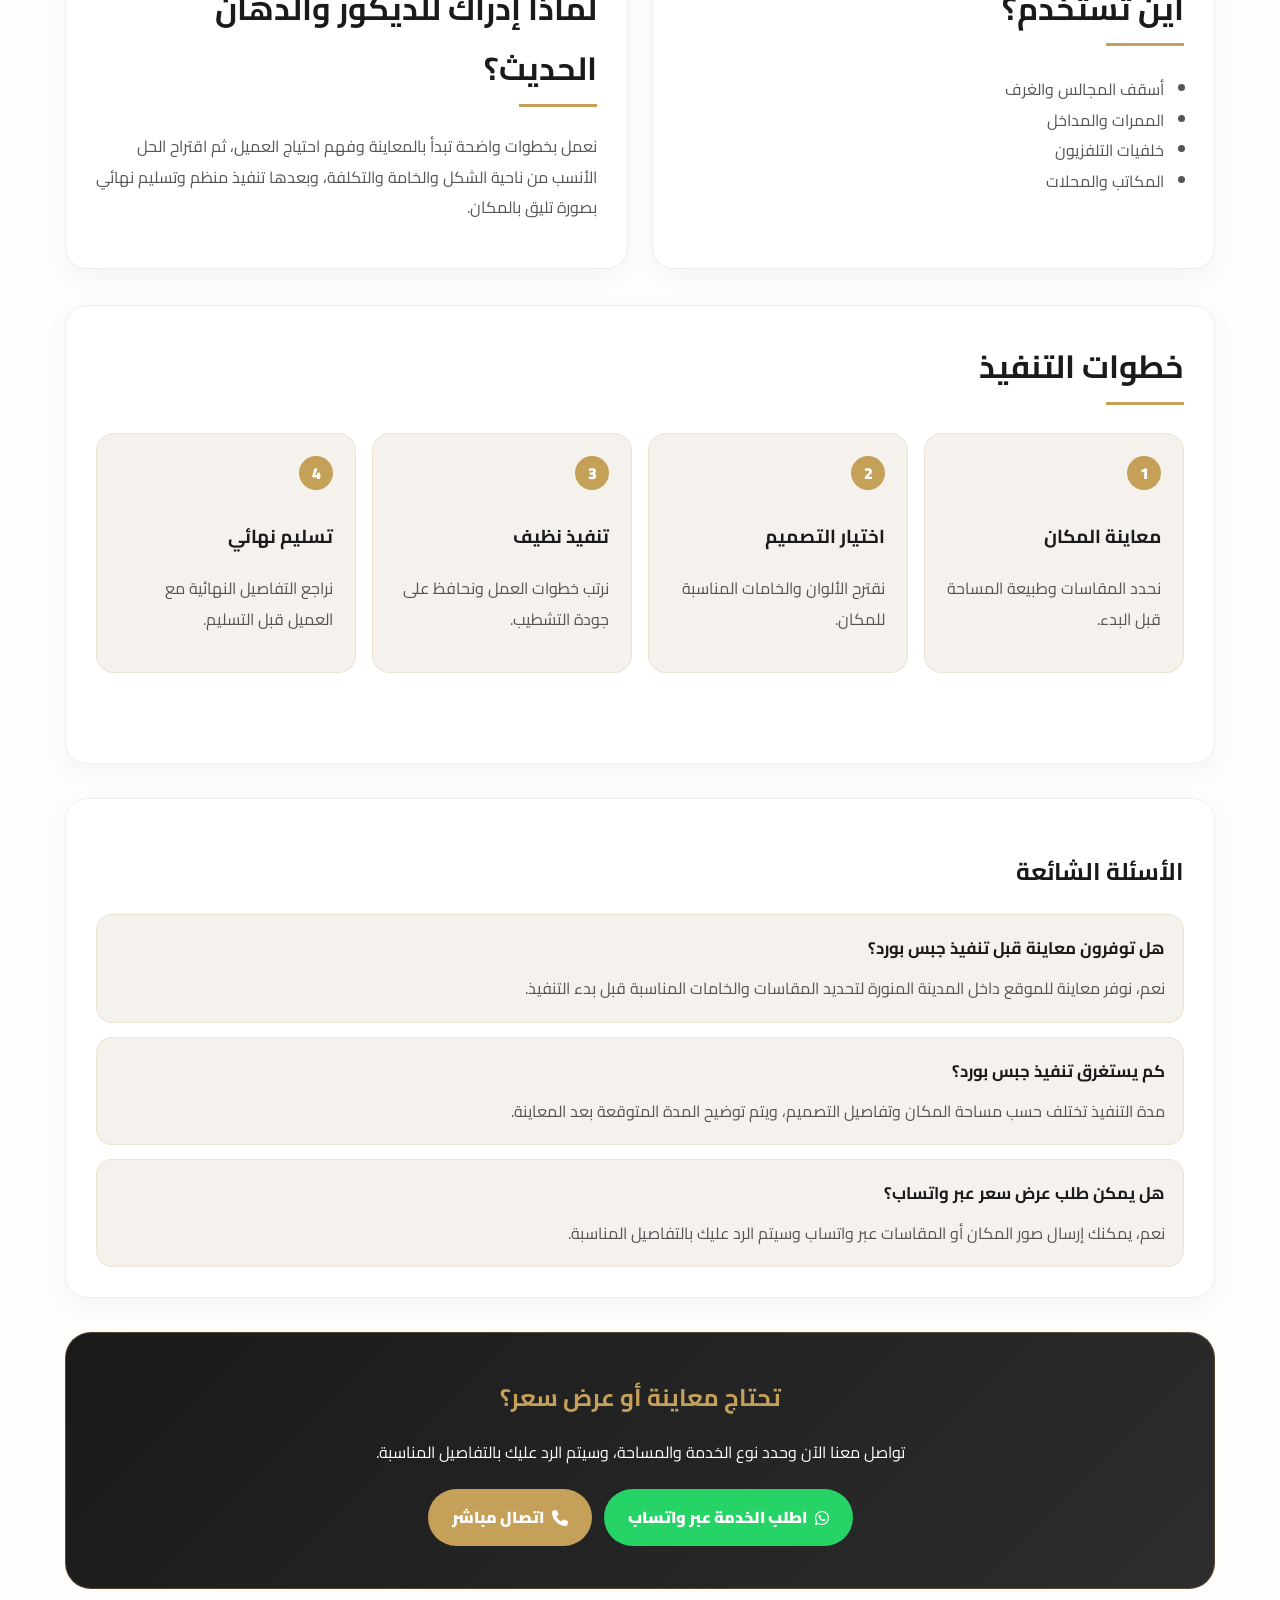
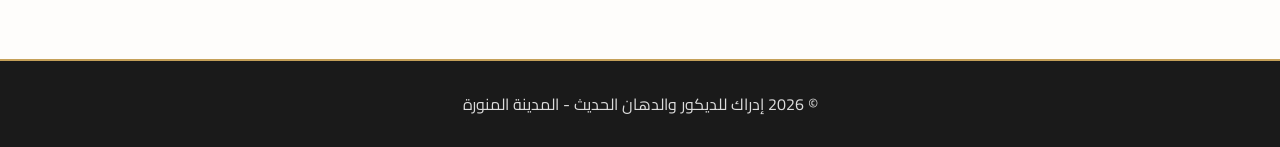
<file: services/gypsum.html>
<!DOCTYPE html>

<html dir="rtl" lang="ar">

<head>
  <meta charset="utf-8" />
  <meta content="width=device-width, initial-scale=1.0" name="viewport" />
  <title>جبس بورد في المدينة المنورة | إدراك للديكور والدهان الحديث</title>
  <meta
    content="تصميم وتنفيذ أسقف جبس بورد وإضاءات مخفية وديكورات عصرية في المدينة المنورة تناسب المجالس والغرف والمكاتب."
    name="description" />
  <meta content="index, follow, max-image-preview:large" name="robots" />
  <link href="https://dkorat.com/services/gypsum.html" rel="canonical" />
  <link href="../logo.png" rel="icon" type="image/png" />
  <link href="https://cdnjs.cloudflare.com/ajax/libs/font-awesome/6.4.0/css/all.min.css" rel="stylesheet" />
  <link href="https://fonts.googleapis.com/css2?family=Cairo:wght@400;700;800;900&amp;display=swap" rel="stylesheet" />
  <link href="../assets/css/service.css" rel="stylesheet" />
  <meta
    content="جبس بورد في المدينة المنورة, إدراك للديكور والدهان الحديث, ديكور المدينة المنورة, تشطيبات المدينة المنورة, دهانات المدينة المنورة, جبس بورد"
    name="keywords" />
  <meta content="إدراك للديكور والدهان الحديث" name="author" />
  <meta content="ar_SA" property="og:locale" />
  <meta content="article" property="og:type" />
  <meta content="إدراك للديكور والدهان الحديث" property="og:site_name" />
  <meta content="جبس بورد في المدينة المنورة | إدراك للديكور والدهان الحديث" property="og:title" />
  <meta
    content="تصميم وتنفيذ أسقف جبس بورد وإضاءات مخفية وديكورات عصرية في المدينة المنورة تناسب المجالس والغرف والمكاتب."
    property="og:description" />
  <meta content="https://dkorat.com/services/gypsum.html" property="og:url" />
  <meta content="https://dkorat.com/assets/images/gypsum/gypsum-board-madinah-1.jpg" property="og:image" />
  <meta content="summary_large_image" name="twitter:card" />
  <meta content="جبس بورد في المدينة المنورة | إدراك للديكور والدهان الحديث" name="twitter:title" />
  <meta
    content="تصميم وتنفيذ أسقف جبس بورد وإضاءات مخفية وديكورات عصرية في المدينة المنورة تناسب المجالس والغرف والمكاتب."
    name="twitter:description" />
  <meta content="https://dkorat.com/assets/images/gypsum/gypsum-board-madinah-1.jpg" name="twitter:image" />
  <script type="application/ld+json">{
  "@context": "https://schema.org",
  "@type": "Service",
  "name": "جبس بورد في المدينة المنورة",
  "description": "تصميم وتنفيذ أسقف جبس بورد وإضاءات مخفية وديكورات عصرية في المدينة المنورة تناسب المجالس والغرف والمكاتب.",
  "provider": {
    "@type": "LocalBusiness",
    "name": "إدراك للديكور والدهان الحديث",
    "telephone": "+966502354855",
    "areaServed": "المدينة المنورة",
    "url": "https://dkorat.com"
  },
  "areaServed": {
    "@type": "City",
    "name": "المدينة المنورة"
  },
  "url": "https://dkorat.com/services/gypsum.html",
  "image": "https://dkorat.com/assets/images/gypsum/gypsum-board-madinah-1.jpg"
}</script>
</head>

<body>
  <nav class="service-nav"><a aria-label="إدراك للديكور والدهان الحديث - الصفحة الرئيسية" class="brand"
      href="../index.html"><img alt="إدراك للديكور والدهان الحديث" src="../logo.png" />
      <div class="brand-text"><strong>إدراك للديكور والدهان الحديث</strong><span>المدينة المنورة</span></div>
    </a><a class="back-link" href="../index.html#services">العودة للخدمات</a></nav>
  <header class="hero" style="--hero:url('../assets/images/gypsum/gypsum-board-madinah-1.jpg')"><img class="hero-bg"
      src="../assets/images/gypsum/gypsum-board-madinah-1.jpg" alt="جبس بورد في المدينة المنورة" fetchpriority="high"
      decoding="async" />
    <div class="hero-content">
      <h1>جبس بورد في المدينة المنورة</h1>
      <p>تصميم وتنفيذ أسقف جبس بورد وإضاءات مخفية وديكورات عصرية في المدينة المنورة تناسب المجالس والغرف والمكاتب.</p>
    </div>
  </header>
  <main class="container">
    <section class="intro">
      <div class="eyebrow"><i class="fas fa-layer-group"></i> خدمة احترافية</div>
      <h2>تفاصيل الخدمة</h2>
      <p>تصميم وتنفيذ أسقف جبس بورد وإضاءات مخفية وديكورات عصرية في المدينة المنورة تناسب المجالس والغرف والمكاتب. نركز
        على اختيار الخامة المناسبة، وضبط المقاسات قبل التنفيذ، وتقديم تشطيب نظيف يليق بالمنازل والمجالس والمكاتب في
        المدينة المنورة.</p>
    </section>
    <div class="gallery"><img alt="جبس بورد في المدينة المنورة - صورة 1" decoding="async" loading="lazy"
        src="../assets/images/gypsum/gypsum-board-madinah-1.jpg" /><img alt="جبس بورد في المدينة المنورة - صورة 2" decoding="async"
        loading="lazy" src="../assets/images/gypsum/gypsum-board-madinah-2.jpg" /><img alt="جبس بورد في المدينة المنورة - صورة 3"
        decoding="async" loading="lazy" src="../assets/images/gypsum/gypsum-board-madinah-3.jpg" /></div>
    <div class="content-grid">
      <section class="service-section">
        <h2>ما هي خدمة جبس بورد؟</h2>
        <p>الجبس بورد يساعد على تشكيل الأسقف والجدران وإخفاء الإضاءة والأسلاك بطريقة أنيقة ومنظمة.</p>
      </section>
      <section class="service-section">
        <h2>مميزات الخدمة</h2>
        <ul>
          <li>تصاميم عصرية للأسقف والجدران.</li>
          <li>إمكانية إضافة إضاءة مخفية وبروفايلات.</li>
          <li>مناسب للمجالس والغرف والمكاتب.</li>
          <li>تشطيب نظيف يرفع قيمة المكان بصرياً.</li>
        </ul>
      </section>
      <section class="service-section">
        <h2>أين تستخدم؟</h2>
        <ul>
          <li>أسقف المجالس والغرف</li>
          <li>الممرات والمداخل</li>
          <li>خلفيات التلفزيون</li>
          <li>المكاتب والمحلات</li>
        </ul>
      </section>
      <section class="service-section">
        <h2>لماذا إدراك للديكور والدهان الحديث؟</h2>
        <p>نعمل بخطوات واضحة تبدأ بالمعاينة وفهم احتياج العميل، ثم اقتراح الحل الأنسب من ناحية الشكل والخامة والتكلفة،
          وبعدها تنفيذ منظم وتسليم نهائي بصورة تليق بالمكان.</p>
      </section>
    </div>
    <section class="service-section" style="margin-bottom:34px">
      <h2>خطوات التنفيذ</h2>
      <div class="process">
        <div class="step"><span>1</span>
          <h3>معاينة المكان</h3>
          <p>نحدد المقاسات وطبيعة المساحة قبل البدء.</p>
        </div>
        <div class="step"><span>2</span>
          <h3>اختيار التصميم</h3>
          <p>نقترح الألوان والخامات المناسبة للمكان.</p>
        </div>
        <div class="step"><span>3</span>
          <h3>تنفيذ نظيف</h3>
          <p>نرتب خطوات العمل ونحافظ على جودة التشطيب.</p>
        </div>
        <div class="step"><span>4</span>
          <h3>تسليم نهائي</h3>
          <p>نراجع التفاصيل النهائية مع العميل قبل التسليم.</p>
        </div>
      </div>
    </section>
    <section class="faq-section">
      <h2>الأسئلة الشائعة</h2>
      <div class="faq-grid">
        <div class="faq-item">
          <h3>هل توفرون معاينة قبل تنفيذ جبس بورد؟</h3>
          <p>نعم، نوفر معاينة للموقع داخل المدينة المنورة لتحديد المقاسات والخامات المناسبة قبل بدء التنفيذ.</p>
        </div>
        <div class="faq-item">
          <h3>كم يستغرق تنفيذ جبس بورد؟</h3>
          <p>مدة التنفيذ تختلف حسب مساحة المكان وتفاصيل التصميم، ويتم توضيح المدة المتوقعة بعد المعاينة.</p>
        </div>
        <div class="faq-item">
          <h3>هل يمكن طلب عرض سعر عبر واتساب؟</h3>
          <p>نعم، يمكنك إرسال صور المكان أو المقاسات عبر واتساب وسيتم الرد عليك بالتفاصيل المناسبة.</p>
        </div>
      </div>
    </section>
    <section class="cta-box">
      <h2>تحتاج معاينة أو عرض سعر؟</h2>
      <p>تواصل معنا الآن وحدد نوع الخدمة والمساحة، وسيتم الرد عليك بالتفاصيل المناسبة.</p>
      <div class="cta-actions"><a class="btn whatsapp"
          href="https://wa.me/966502354855?text=أرغب في الاستفسار عن خدمة جبس بورد" rel="noopener noreferrer"
          target="_blank"><i class="fab fa-whatsapp"></i> اطلب الخدمة عبر واتساب</a><a class="btn call"
          href="tel:+966502354855"><i class="fas fa-phone"></i> اتصال مباشر</a></div>
    </section>
  </main>
  <footer class="footer">© 2026 إدراك للديكور والدهان الحديث - المدينة المنورة</footer><a aria-label="تواصل عبر واتساب"
    class="whatsapp-float" href="https://wa.me/966502354855" rel="noopener noreferrer" target="_blank"><i
      class="fab fa-whatsapp"></i></a>
</body>

</html>
</file>
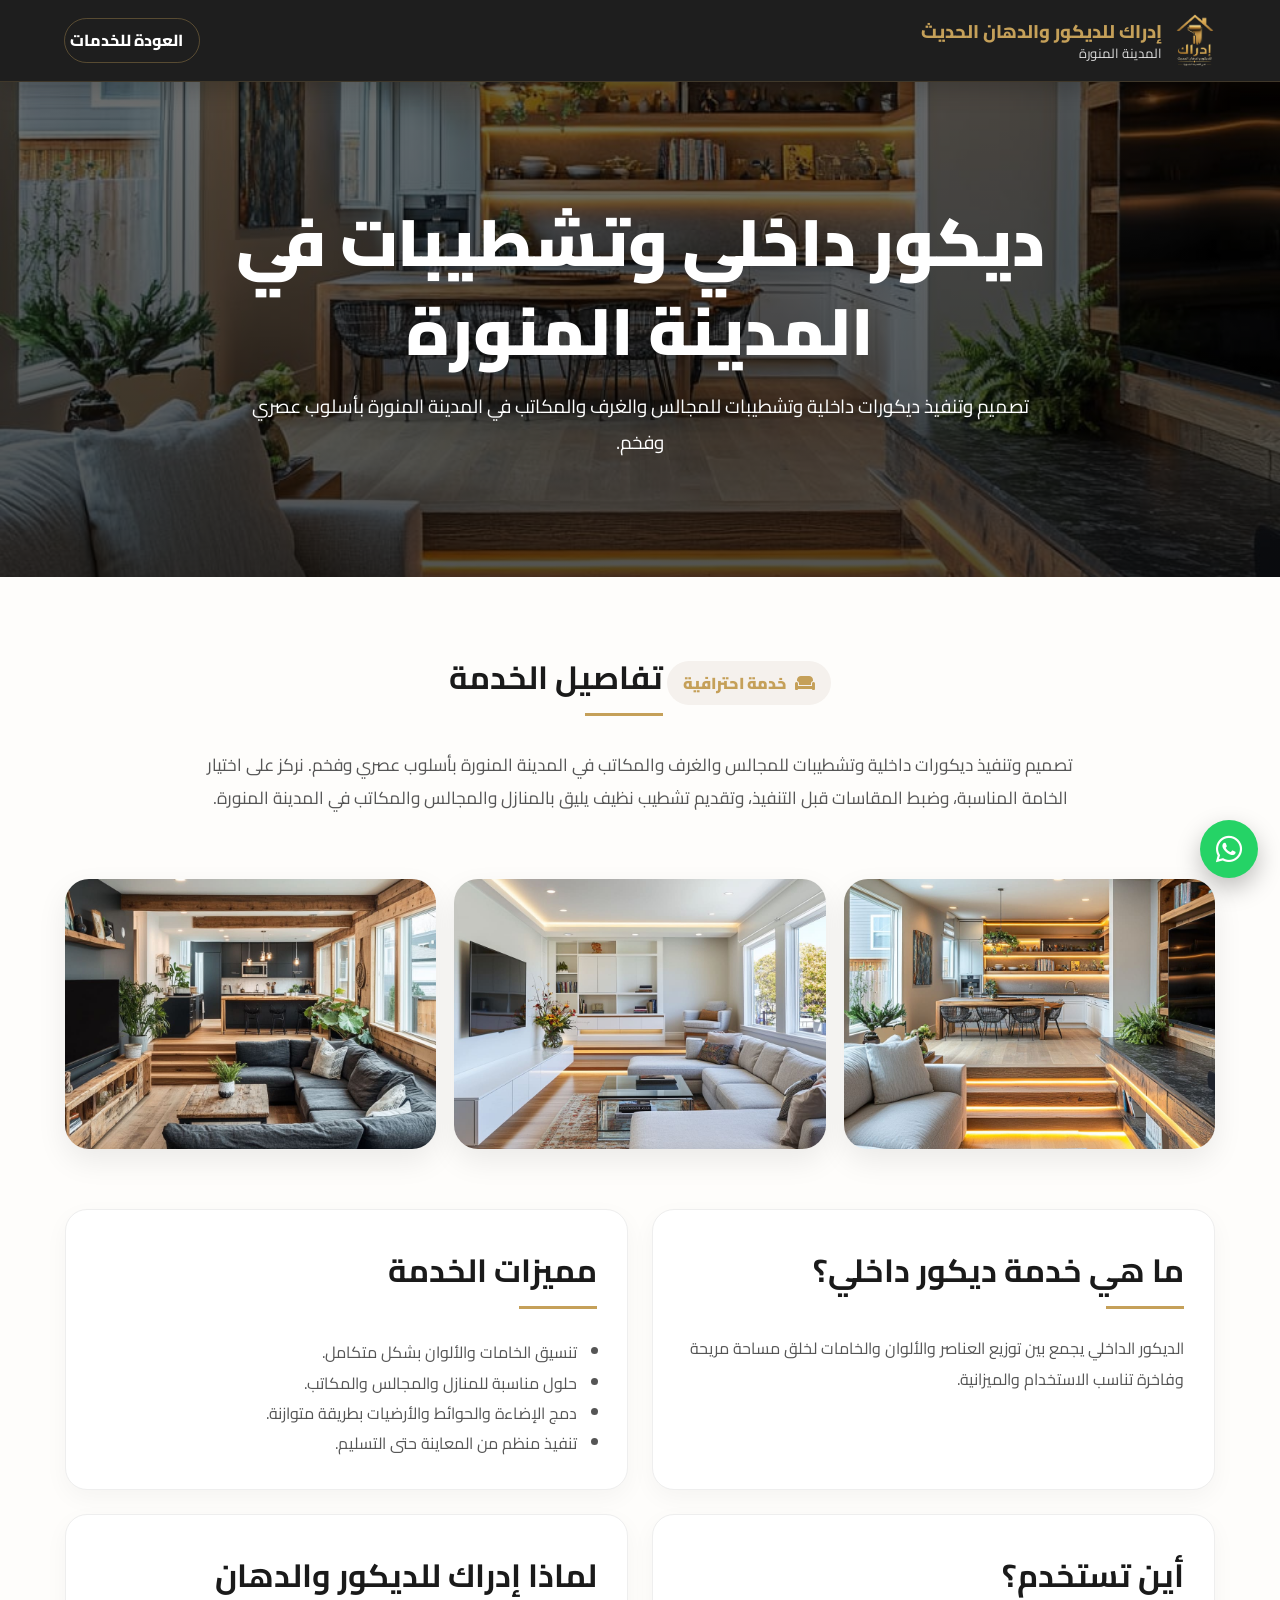
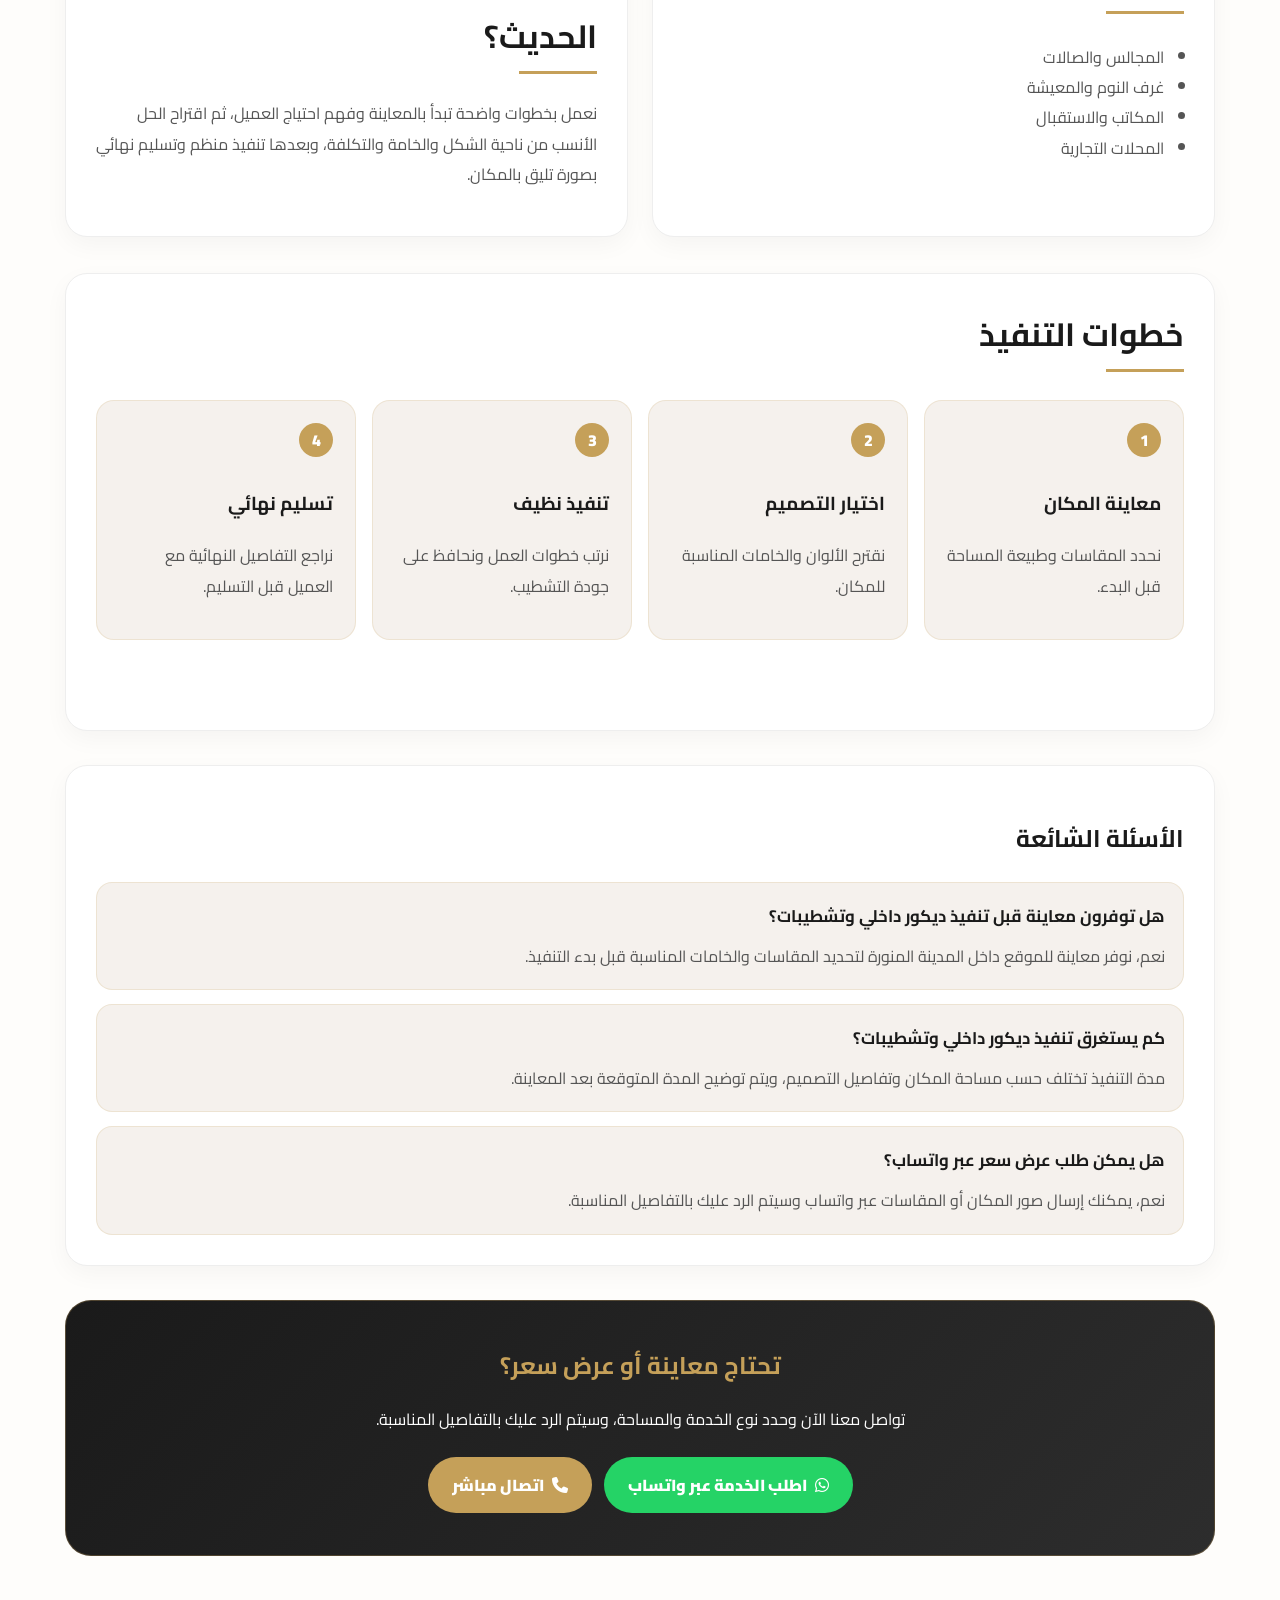
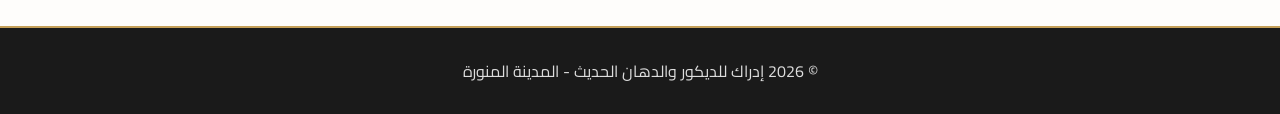
<file: services/interior.html>
<!DOCTYPE html>

<html dir="rtl" lang="ar">

<head>
  <meta charset="utf-8" />
  <meta content="width=device-width, initial-scale=1.0" name="viewport" />
  <title>ديكور داخلي وتشطيبات في المدينة المنورة | إدراك للديكور والدهان الحديث</title>
  <meta content="تصميم وتنفيذ ديكورات داخلية وتشطيبات للمجالس والغرف والمكاتب في المدينة المنورة بأسلوب عصري وفخم."
    name="description" />
  <meta content="index, follow, max-image-preview:large" name="robots" />
  <link href="https://dkorat.com/services/interior.html" rel="canonical" />
  <link href="../logo.png" rel="icon" type="image/png" />
  <link href="https://cdnjs.cloudflare.com/ajax/libs/font-awesome/6.4.0/css/all.min.css" rel="stylesheet" />
  <link href="https://fonts.googleapis.com/css2?family=Cairo:wght@400;700;800;900&amp;display=swap" rel="stylesheet" />
  <link href="../assets/css/service.css" rel="stylesheet" />
  <meta
    content="ديكور داخلي وتشطيبات في المدينة المنورة, إدراك للديكور والدهان الحديث, ديكور المدينة المنورة, تشطيبات المدينة المنورة, دهانات المدينة المنورة, ديكور داخلي وتشطيبات"
    name="keywords" />
  <meta content="إدراك للديكور والدهان الحديث" name="author" />
  <meta content="ar_SA" property="og:locale" />
  <meta content="article" property="og:type" />
  <meta content="إدراك للديكور والدهان الحديث" property="og:site_name" />
  <meta content="ديكور داخلي وتشطيبات في المدينة المنورة | إدراك للديكور والدهان الحديث" property="og:title" />
  <meta content="تصميم وتنفيذ ديكورات داخلية وتشطيبات للمجالس والغرف والمكاتب في المدينة المنورة بأسلوب عصري وفخم."
    property="og:description" />
  <meta content="https://dkorat.com/services/interior.html" property="og:url" />
  <meta content="https://dkorat.com/assets/images/interior/decor-interior-madinah-1.jpg" property="og:image" />
  <meta content="summary_large_image" name="twitter:card" />
  <meta content="ديكور داخلي وتشطيبات في المدينة المنورة | إدراك للديكور والدهان الحديث" name="twitter:title" />
  <meta content="تصميم وتنفيذ ديكورات داخلية وتشطيبات للمجالس والغرف والمكاتب في المدينة المنورة بأسلوب عصري وفخم."
    name="twitter:description" />
  <meta content="https://dkorat.com/assets/images/interior/decor-interior-madinah-1.jpg" name="twitter:image" />
  <script type="application/ld+json">{
  "@context": "https://schema.org",
  "@type": "Service",
  "name": "ديكور داخلي وتشطيبات في المدينة المنورة",
  "description": "تصميم وتنفيذ ديكورات داخلية وتشطيبات للمجالس والغرف والمكاتب في المدينة المنورة بأسلوب عصري وفخم.",
  "provider": {
    "@type": "LocalBusiness",
    "name": "إدراك للديكور والدهان الحديث",
    "telephone": "+966502354855",
    "areaServed": "المدينة المنورة",
    "url": "https://dkorat.com"
  },
  "areaServed": {
    "@type": "City",
    "name": "المدينة المنورة"
  },
  "url": "https://dkorat.com/services/interior.html",
  "image": "https://dkorat.com/assets/images/interior/decor-interior-madinah-1.jpg"
}</script>
</head>

<body>
  <nav class="service-nav"><a aria-label="إدراك للديكور والدهان الحديث - الصفحة الرئيسية" class="brand"
      href="../index.html"><img alt="إدراك للديكور والدهان الحديث" src="../logo.png" />
      <div class="brand-text"><strong>إدراك للديكور والدهان الحديث</strong><span>المدينة المنورة</span></div>
    </a><a class="back-link" href="../index.html#services">العودة للخدمات</a></nav>
  <header class="hero" style="--hero:url('../assets/images/interior/decor-interior-madinah-1.jpg')"><img class="hero-bg"
      src="../assets/images/interior/decor-interior-madinah-1.jpg" alt="ديكور داخلي وتشطيبات في المدينة المنورة" fetchpriority="high"
      decoding="async" />
    <div class="hero-content">
      <h1>ديكور داخلي وتشطيبات في المدينة المنورة</h1>
      <p>تصميم وتنفيذ ديكورات داخلية وتشطيبات للمجالس والغرف والمكاتب في المدينة المنورة بأسلوب عصري وفخم.</p>
    </div>
  </header>
  <main class="container">
    <section class="intro">
      <div class="eyebrow"><i class="fas fa-couch"></i> خدمة احترافية</div>
      <h2>تفاصيل الخدمة</h2>
      <p>تصميم وتنفيذ ديكورات داخلية وتشطيبات للمجالس والغرف والمكاتب في المدينة المنورة بأسلوب عصري وفخم. نركز على
        اختيار الخامة المناسبة، وضبط المقاسات قبل التنفيذ، وتقديم تشطيب نظيف يليق بالمنازل والمجالس والمكاتب في المدينة
        المنورة.</p>
    </section>
    <div class="gallery"><img alt="ديكور داخلي وتشطيبات في المدينة المنورة - صورة 1" decoding="async" loading="lazy"
        src="../assets/images/interior/decor-interior-madinah-1.jpg" /><img alt="ديكور داخلي وتشطيبات في المدينة المنورة - صورة 2"
        decoding="async" loading="lazy" src="../assets/images/interior/decor-interior-madinah-2.jpg" /><img
        alt="ديكور داخلي وتشطيبات في المدينة المنورة - صورة 3" decoding="async" loading="lazy"
        src="../assets/images/interior/decor-interior-madinah-3.jpg" /></div>
    <div class="content-grid">
      <section class="service-section">
        <h2>ما هي خدمة ديكور داخلي؟</h2>
        <p>الديكور الداخلي يجمع بين توزيع العناصر والألوان والخامات لخلق مساحة مريحة وفاخرة تناسب الاستخدام والميزانية.
        </p>
      </section>
      <section class="service-section">
        <h2>مميزات الخدمة</h2>
        <ul>
          <li>تنسيق الخامات والألوان بشكل متكامل.</li>
          <li>حلول مناسبة للمنازل والمجالس والمكاتب.</li>
          <li>دمج الإضاءة والحوائط والأرضيات بطريقة متوازنة.</li>
          <li>تنفيذ منظم من المعاينة حتى التسليم.</li>
        </ul>
      </section>
      <section class="service-section">
        <h2>أين تستخدم؟</h2>
        <ul>
          <li>المجالس والصالات</li>
          <li>غرف النوم والمعيشة</li>
          <li>المكاتب والاستقبال</li>
          <li>المحلات التجارية</li>
        </ul>
      </section>
      <section class="service-section">
        <h2>لماذا إدراك للديكور والدهان الحديث؟</h2>
        <p>نعمل بخطوات واضحة تبدأ بالمعاينة وفهم احتياج العميل، ثم اقتراح الحل الأنسب من ناحية الشكل والخامة والتكلفة،
          وبعدها تنفيذ منظم وتسليم نهائي بصورة تليق بالمكان.</p>
      </section>
    </div>
    <section class="service-section" style="margin-bottom:34px">
      <h2>خطوات التنفيذ</h2>
      <div class="process">
        <div class="step"><span>1</span>
          <h3>معاينة المكان</h3>
          <p>نحدد المقاسات وطبيعة المساحة قبل البدء.</p>
        </div>
        <div class="step"><span>2</span>
          <h3>اختيار التصميم</h3>
          <p>نقترح الألوان والخامات المناسبة للمكان.</p>
        </div>
        <div class="step"><span>3</span>
          <h3>تنفيذ نظيف</h3>
          <p>نرتب خطوات العمل ونحافظ على جودة التشطيب.</p>
        </div>
        <div class="step"><span>4</span>
          <h3>تسليم نهائي</h3>
          <p>نراجع التفاصيل النهائية مع العميل قبل التسليم.</p>
        </div>
      </div>
    </section>
    <section class="faq-section">
      <h2>الأسئلة الشائعة</h2>
      <div class="faq-grid">
        <div class="faq-item">
          <h3>هل توفرون معاينة قبل تنفيذ ديكور داخلي وتشطيبات؟</h3>
          <p>نعم، نوفر معاينة للموقع داخل المدينة المنورة لتحديد المقاسات والخامات المناسبة قبل بدء التنفيذ.</p>
        </div>
        <div class="faq-item">
          <h3>كم يستغرق تنفيذ ديكور داخلي وتشطيبات؟</h3>
          <p>مدة التنفيذ تختلف حسب مساحة المكان وتفاصيل التصميم، ويتم توضيح المدة المتوقعة بعد المعاينة.</p>
        </div>
        <div class="faq-item">
          <h3>هل يمكن طلب عرض سعر عبر واتساب؟</h3>
          <p>نعم، يمكنك إرسال صور المكان أو المقاسات عبر واتساب وسيتم الرد عليك بالتفاصيل المناسبة.</p>
        </div>
      </div>
    </section>
    <section class="cta-box">
      <h2>تحتاج معاينة أو عرض سعر؟</h2>
      <p>تواصل معنا الآن وحدد نوع الخدمة والمساحة، وسيتم الرد عليك بالتفاصيل المناسبة.</p>
      <div class="cta-actions"><a class="btn whatsapp"
          href="https://wa.me/966502354855?text=أرغب في الاستفسار عن خدمة ديكور داخلي" rel="noopener noreferrer"
          target="_blank"><i class="fab fa-whatsapp"></i> اطلب الخدمة عبر واتساب</a><a class="btn call"
          href="tel:+966502354855"><i class="fas fa-phone"></i> اتصال مباشر</a></div>
    </section>
  </main>
  <footer class="footer">© 2026 إدراك للديكور والدهان الحديث - المدينة المنورة</footer><a aria-label="تواصل عبر واتساب"
    class="whatsapp-float" href="https://wa.me/966502354855" rel="noopener noreferrer" target="_blank"><i
      class="fab fa-whatsapp"></i></a>
</body>

</html>
</file>
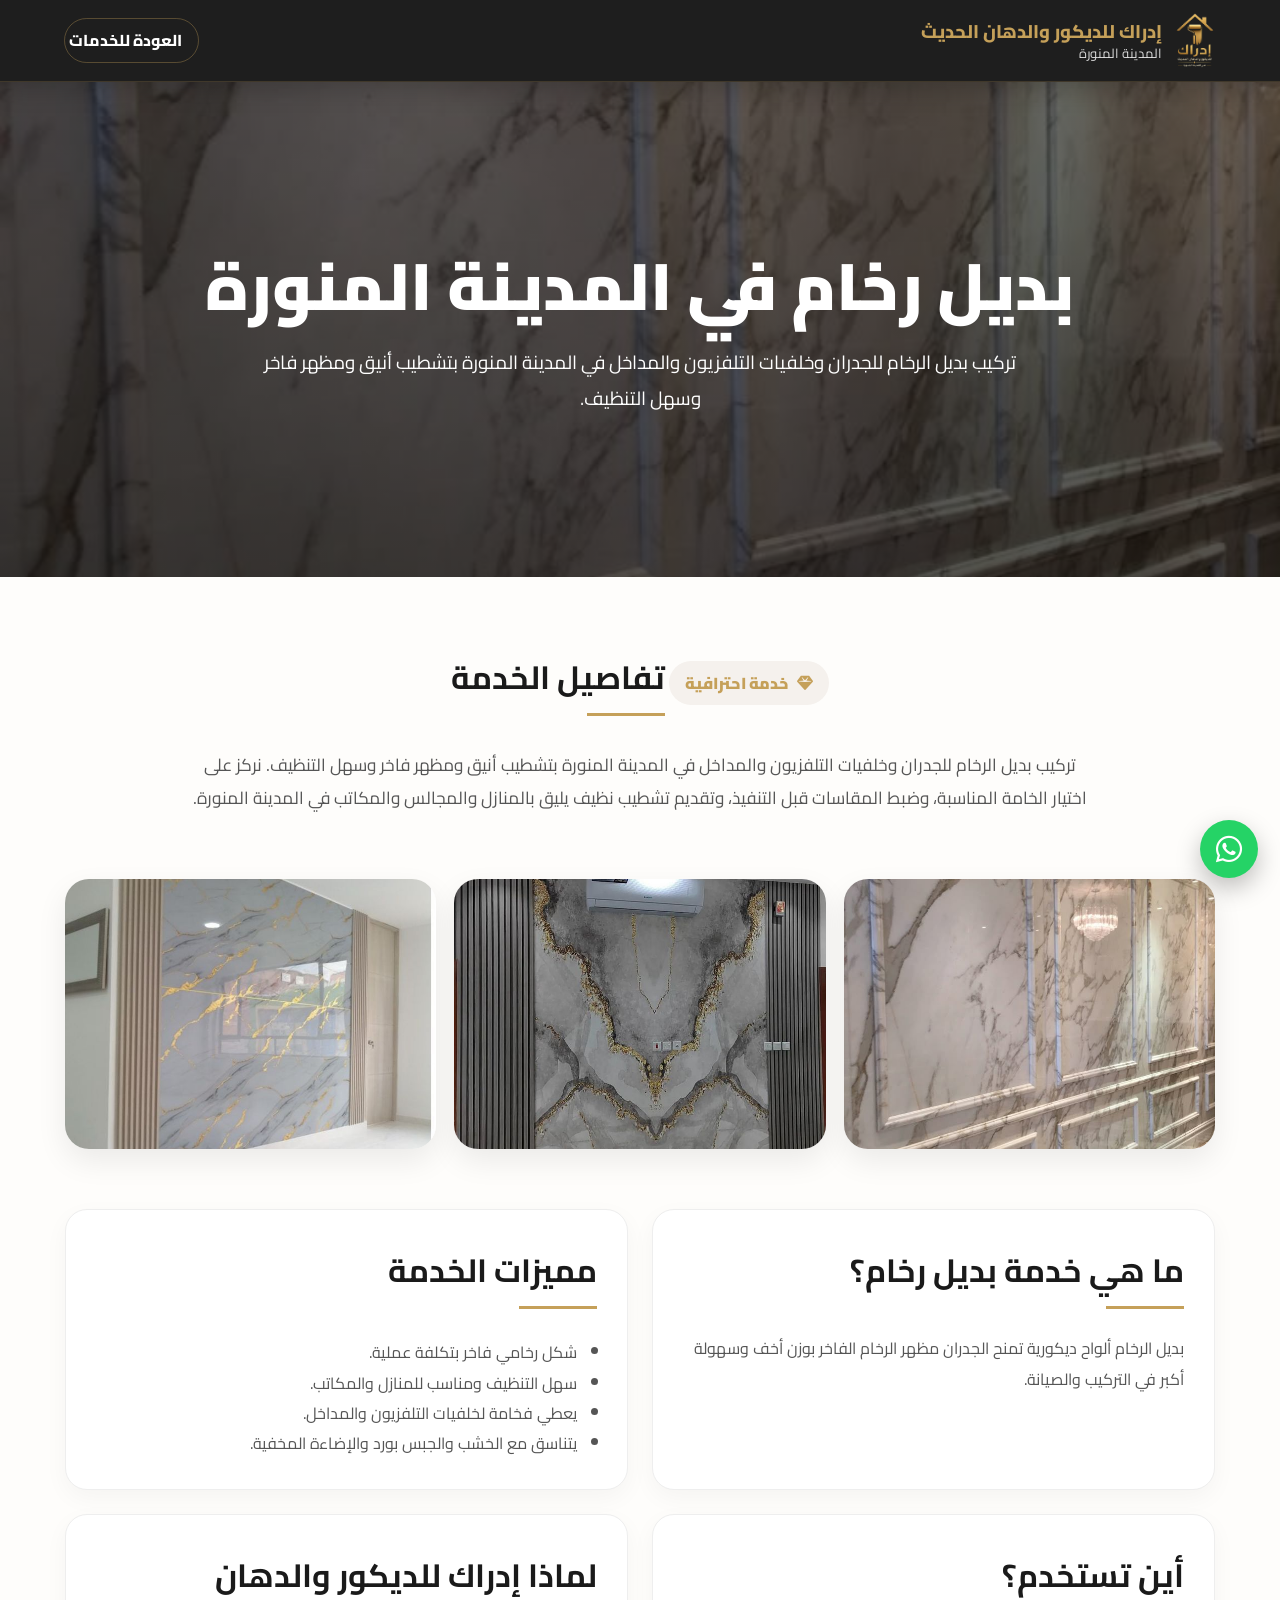
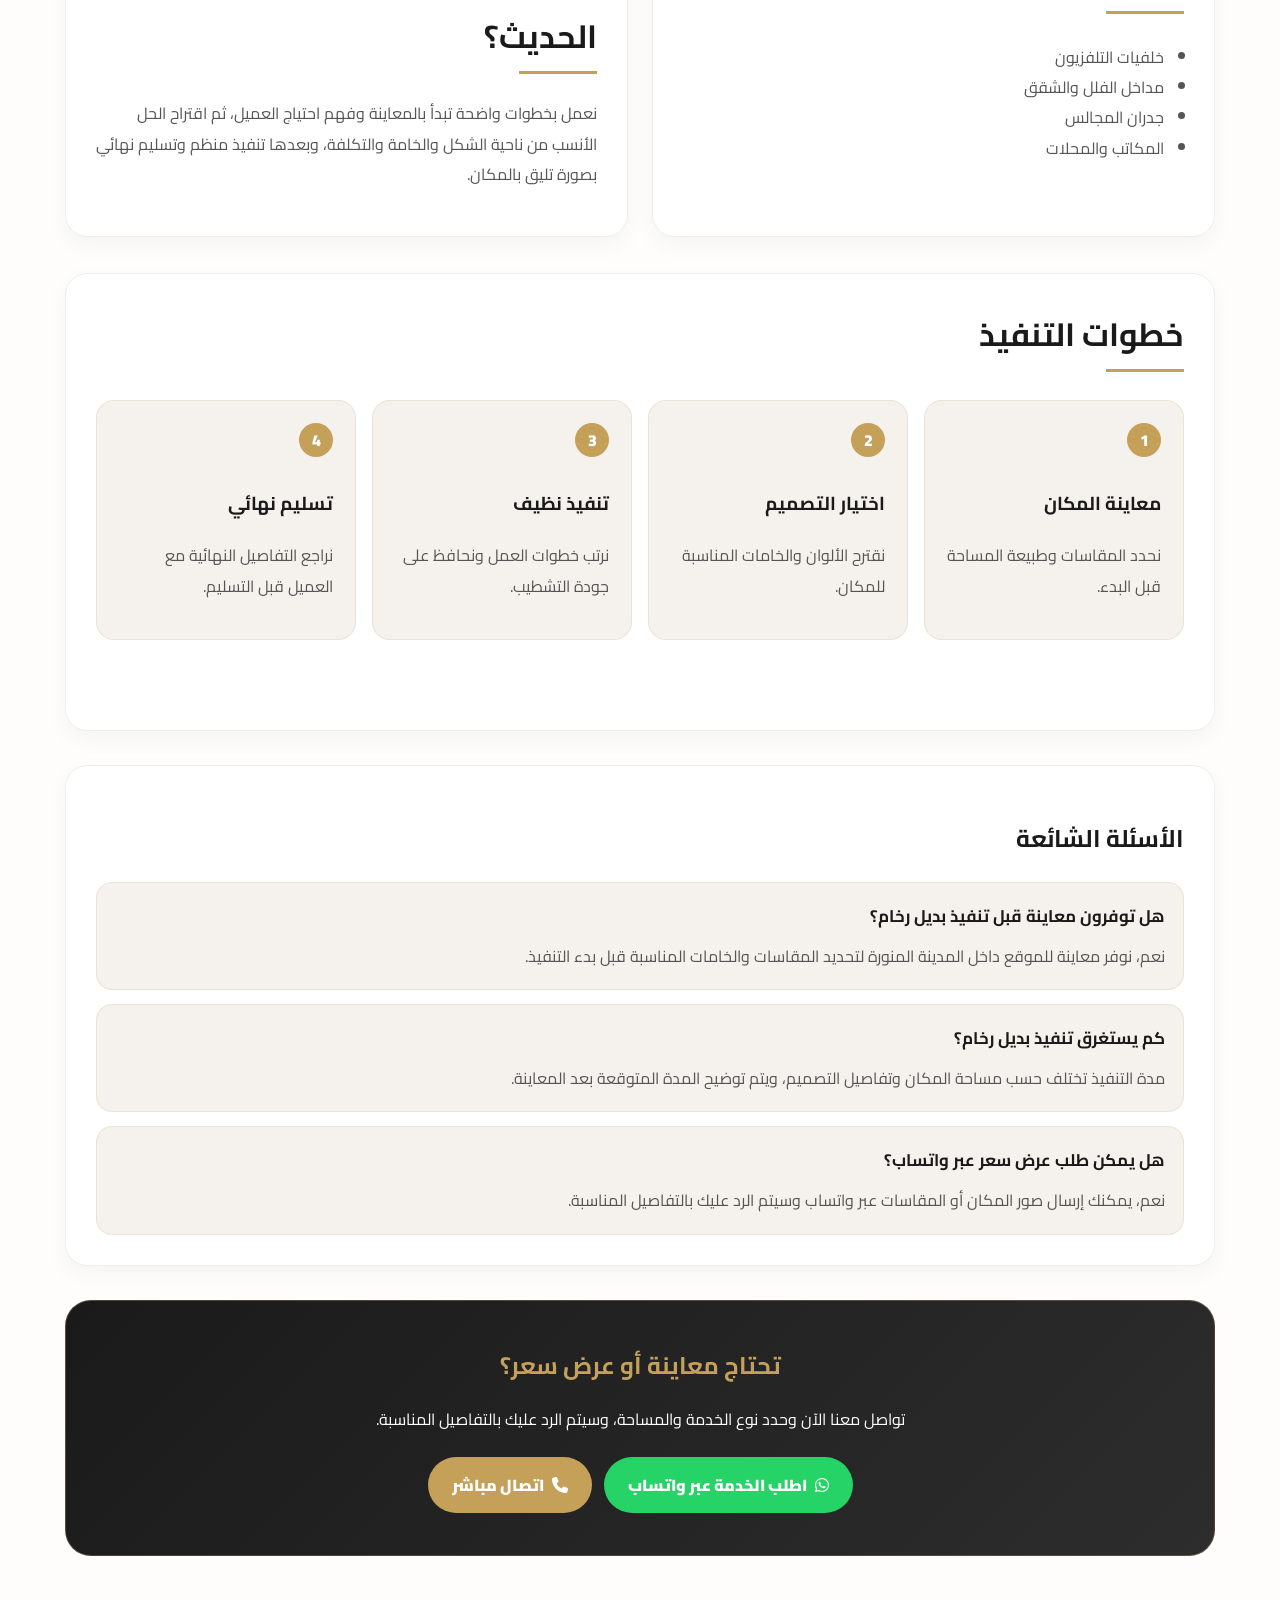
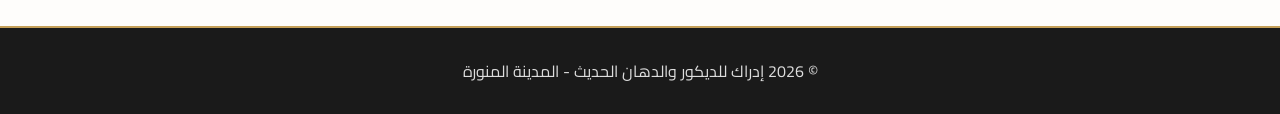
<file: services/marble.html>
<!DOCTYPE html>

<html dir="rtl" lang="ar">

<head>
  <meta charset="utf-8" />
  <meta content="width=device-width, initial-scale=1.0" name="viewport" />
  <title>بديل رخام في المدينة المنورة | إدراك للديكور والدهان الحديث</title>
  <meta
    content="تركيب بديل الرخام للجدران وخلفيات التلفزيون والمداخل في المدينة المنورة بتشطيب أنيق ومظهر فاخر وسهل التنظيف."
    name="description" />
  <meta content="index, follow, max-image-preview:large" name="robots" />
  <link href="https://dkorat.com/services/marble.html" rel="canonical" />
  <link href="../logo.png" rel="icon" type="image/png" />
  <link href="https://cdnjs.cloudflare.com/ajax/libs/font-awesome/6.4.0/css/all.min.css" rel="stylesheet" />
  <link href="https://fonts.googleapis.com/css2?family=Cairo:wght@400;700;800;900&amp;display=swap" rel="stylesheet" />
  <link href="../assets/css/service.css" rel="stylesheet" />
  <meta
    content="بديل رخام في المدينة المنورة, إدراك للديكور والدهان الحديث, ديكور المدينة المنورة, تشطيبات المدينة المنورة, دهانات المدينة المنورة, بديل رخام"
    name="keywords" />
  <meta content="إدراك للديكور والدهان الحديث" name="author" />
  <meta content="ar_SA" property="og:locale" />
  <meta content="article" property="og:type" />
  <meta content="إدراك للديكور والدهان الحديث" property="og:site_name" />
  <meta content="بديل رخام في المدينة المنورة | إدراك للديكور والدهان الحديث" property="og:title" />
  <meta
    content="تركيب بديل الرخام للجدران وخلفيات التلفزيون والمداخل في المدينة المنورة بتشطيب أنيق ومظهر فاخر وسهل التنظيف."
    property="og:description" />
  <meta content="https://dkorat.com/services/marble.html" property="og:url" />
  <meta content="https://dkorat.com/assets/images/marble/badil-rukham-madinah-1.jpg" property="og:image" />
  <meta content="summary_large_image" name="twitter:card" />
  <meta content="بديل رخام في المدينة المنورة | إدراك للديكور والدهان الحديث" name="twitter:title" />
  <meta
    content="تركيب بديل الرخام للجدران وخلفيات التلفزيون والمداخل في المدينة المنورة بتشطيب أنيق ومظهر فاخر وسهل التنظيف."
    name="twitter:description" />
  <meta content="https://dkorat.com/assets/images/marble/badil-rukham-madinah-1.jpg" name="twitter:image" />
  <script type="application/ld+json">{
  "@context": "https://schema.org",
  "@type": "Service",
  "name": "بديل رخام في المدينة المنورة",
  "description": "تركيب بديل الرخام للجدران وخلفيات التلفزيون والمداخل في المدينة المنورة بتشطيب أنيق ومظهر فاخر وسهل التنظيف.",
  "provider": {
    "@type": "LocalBusiness",
    "name": "إدراك للديكور والدهان الحديث",
    "telephone": "+966502354855",
    "areaServed": "المدينة المنورة",
    "url": "https://dkorat.com"
  },
  "areaServed": {
    "@type": "City",
    "name": "المدينة المنورة"
  },
  "url": "https://dkorat.com/services/marble.html",
  "image": "https://dkorat.com/assets/images/marble/badil-rukham-madinah-1.jpg"
}</script>
</head>

<body>
  <nav class="service-nav"><a aria-label="إدراك للديكور والدهان الحديث - الصفحة الرئيسية" class="brand"
      href="../index.html"><img alt="إدراك للديكور والدهان الحديث" src="../logo.png" />
      <div class="brand-text"><strong>إدراك للديكور والدهان الحديث</strong><span>المدينة المنورة</span></div>
    </a><a class="back-link" href="../index.html#services">العودة للخدمات</a></nav>
  <header class="hero" style="--hero:url('../assets/images/marble/badil-rukham-madinah-1.jpg')"><img class="hero-bg"
      src="../assets/images/marble/badil-rukham-madinah-1.jpg" alt="بديل رخام في المدينة المنورة" fetchpriority="high"
      decoding="async" />
    <div class="hero-content">
      <h1>بديل رخام في المدينة المنورة</h1>
      <p>تركيب بديل الرخام للجدران وخلفيات التلفزيون والمداخل في المدينة المنورة بتشطيب أنيق ومظهر فاخر وسهل التنظيف.
      </p>
    </div>
  </header>
  <main class="container">
    <section class="intro">
      <div class="eyebrow"><i class="fas fa-gem"></i> خدمة احترافية</div>
      <h2>تفاصيل الخدمة</h2>
      <p>تركيب بديل الرخام للجدران وخلفيات التلفزيون والمداخل في المدينة المنورة بتشطيب أنيق ومظهر فاخر وسهل التنظيف.
        نركز على اختيار الخامة المناسبة، وضبط المقاسات قبل التنفيذ، وتقديم تشطيب نظيف يليق بالمنازل والمجالس والمكاتب في
        المدينة المنورة.</p>
    </section>
    <div class="gallery"><img alt="بديل رخام في المدينة المنورة - صورة 1" decoding="async" loading="lazy"
        src="../assets/images/marble/badil-rukham-madinah-1.jpg" /><img alt="بديل رخام في المدينة المنورة - صورة 2" decoding="async"
        loading="lazy" src="../assets/images/marble/badil-rukham-madinah-2.jpg" /><img alt="بديل رخام في المدينة المنورة - صورة 3"
        decoding="async" loading="lazy" src="../assets/images/marble/badil-rukham-madinah-3.jpg" /></div>
    <div class="content-grid">
      <section class="service-section">
        <h2>ما هي خدمة بديل رخام؟</h2>
        <p>بديل الرخام ألواح ديكورية تمنح الجدران مظهر الرخام الفاخر بوزن أخف وسهولة أكبر في التركيب والصيانة.</p>
      </section>
      <section class="service-section">
        <h2>مميزات الخدمة</h2>
        <ul>
          <li>شكل رخامي فاخر بتكلفة عملية.</li>
          <li>سهل التنظيف ومناسب للمنازل والمكاتب.</li>
          <li>يعطي فخامة لخلفيات التلفزيون والمداخل.</li>
          <li>يتناسق مع الخشب والجبس بورد والإضاءة المخفية.</li>
        </ul>
      </section>
      <section class="service-section">
        <h2>أين تستخدم؟</h2>
        <ul>
          <li>خلفيات التلفزيون</li>
          <li>مداخل الفلل والشقق</li>
          <li>جدران المجالس</li>
          <li>المكاتب والمحلات</li>
        </ul>
      </section>
      <section class="service-section">
        <h2>لماذا إدراك للديكور والدهان الحديث؟</h2>
        <p>نعمل بخطوات واضحة تبدأ بالمعاينة وفهم احتياج العميل، ثم اقتراح الحل الأنسب من ناحية الشكل والخامة والتكلفة،
          وبعدها تنفيذ منظم وتسليم نهائي بصورة تليق بالمكان.</p>
      </section>
    </div>
    <section class="service-section" style="margin-bottom:34px">
      <h2>خطوات التنفيذ</h2>
      <div class="process">
        <div class="step"><span>1</span>
          <h3>معاينة المكان</h3>
          <p>نحدد المقاسات وطبيعة المساحة قبل البدء.</p>
        </div>
        <div class="step"><span>2</span>
          <h3>اختيار التصميم</h3>
          <p>نقترح الألوان والخامات المناسبة للمكان.</p>
        </div>
        <div class="step"><span>3</span>
          <h3>تنفيذ نظيف</h3>
          <p>نرتب خطوات العمل ونحافظ على جودة التشطيب.</p>
        </div>
        <div class="step"><span>4</span>
          <h3>تسليم نهائي</h3>
          <p>نراجع التفاصيل النهائية مع العميل قبل التسليم.</p>
        </div>
      </div>
    </section>
    <section class="faq-section">
      <h2>الأسئلة الشائعة</h2>
      <div class="faq-grid">
        <div class="faq-item">
          <h3>هل توفرون معاينة قبل تنفيذ بديل رخام؟</h3>
          <p>نعم، نوفر معاينة للموقع داخل المدينة المنورة لتحديد المقاسات والخامات المناسبة قبل بدء التنفيذ.</p>
        </div>
        <div class="faq-item">
          <h3>كم يستغرق تنفيذ بديل رخام؟</h3>
          <p>مدة التنفيذ تختلف حسب مساحة المكان وتفاصيل التصميم، ويتم توضيح المدة المتوقعة بعد المعاينة.</p>
        </div>
        <div class="faq-item">
          <h3>هل يمكن طلب عرض سعر عبر واتساب؟</h3>
          <p>نعم، يمكنك إرسال صور المكان أو المقاسات عبر واتساب وسيتم الرد عليك بالتفاصيل المناسبة.</p>
        </div>
      </div>
    </section>
    <section class="cta-box">
      <h2>تحتاج معاينة أو عرض سعر؟</h2>
      <p>تواصل معنا الآن وحدد نوع الخدمة والمساحة، وسيتم الرد عليك بالتفاصيل المناسبة.</p>
      <div class="cta-actions"><a class="btn whatsapp"
          href="https://wa.me/966502354855?text=أرغب في الاستفسار عن خدمة بديل رخام" rel="noopener noreferrer"
          target="_blank"><i class="fab fa-whatsapp"></i> اطلب الخدمة عبر واتساب</a><a class="btn call"
          href="tel:+966502354855"><i class="fas fa-phone"></i> اتصال مباشر</a></div>
    </section>
  </main>
  <footer class="footer">© 2026 إدراك للديكور والدهان الحديث - المدينة المنورة</footer><a aria-label="تواصل عبر واتساب"
    class="whatsapp-float" href="https://wa.me/966502354855" rel="noopener noreferrer" target="_blank"><i
      class="fab fa-whatsapp"></i></a>
</body>

</html>
</file>
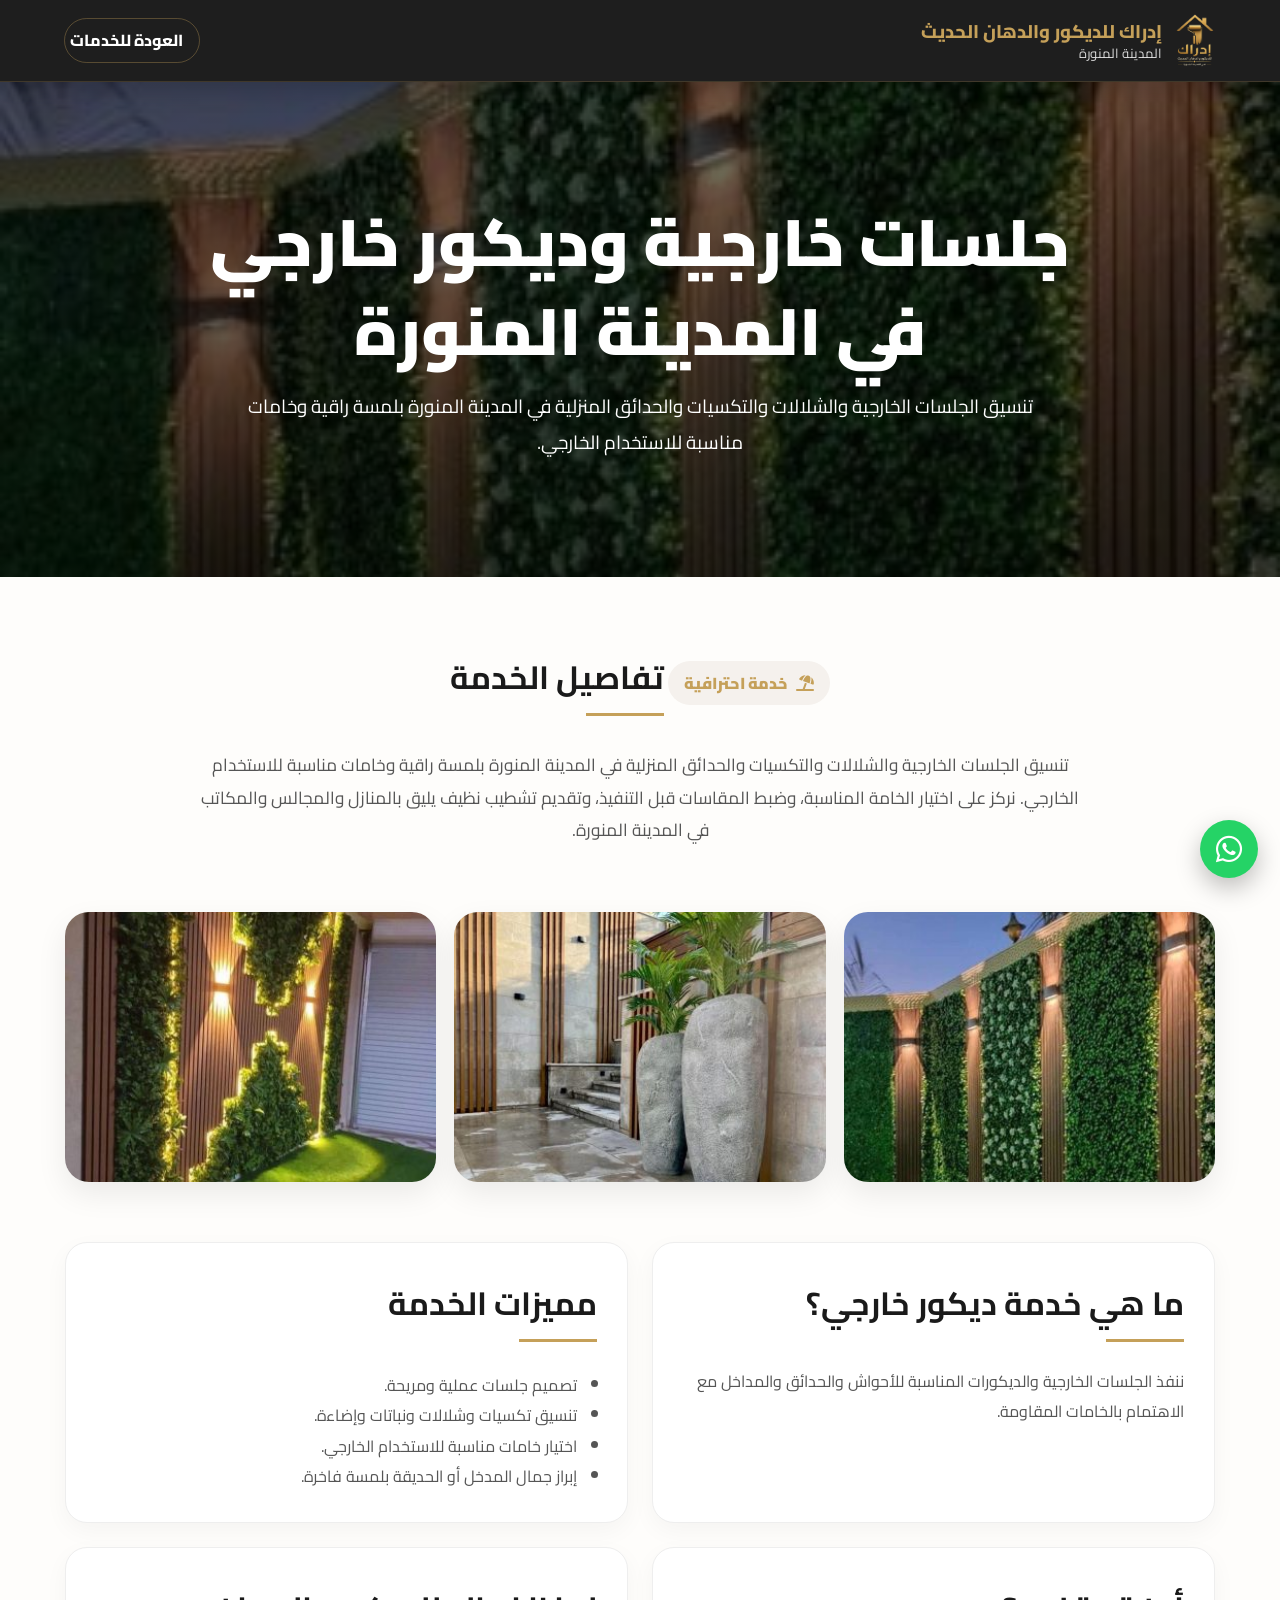
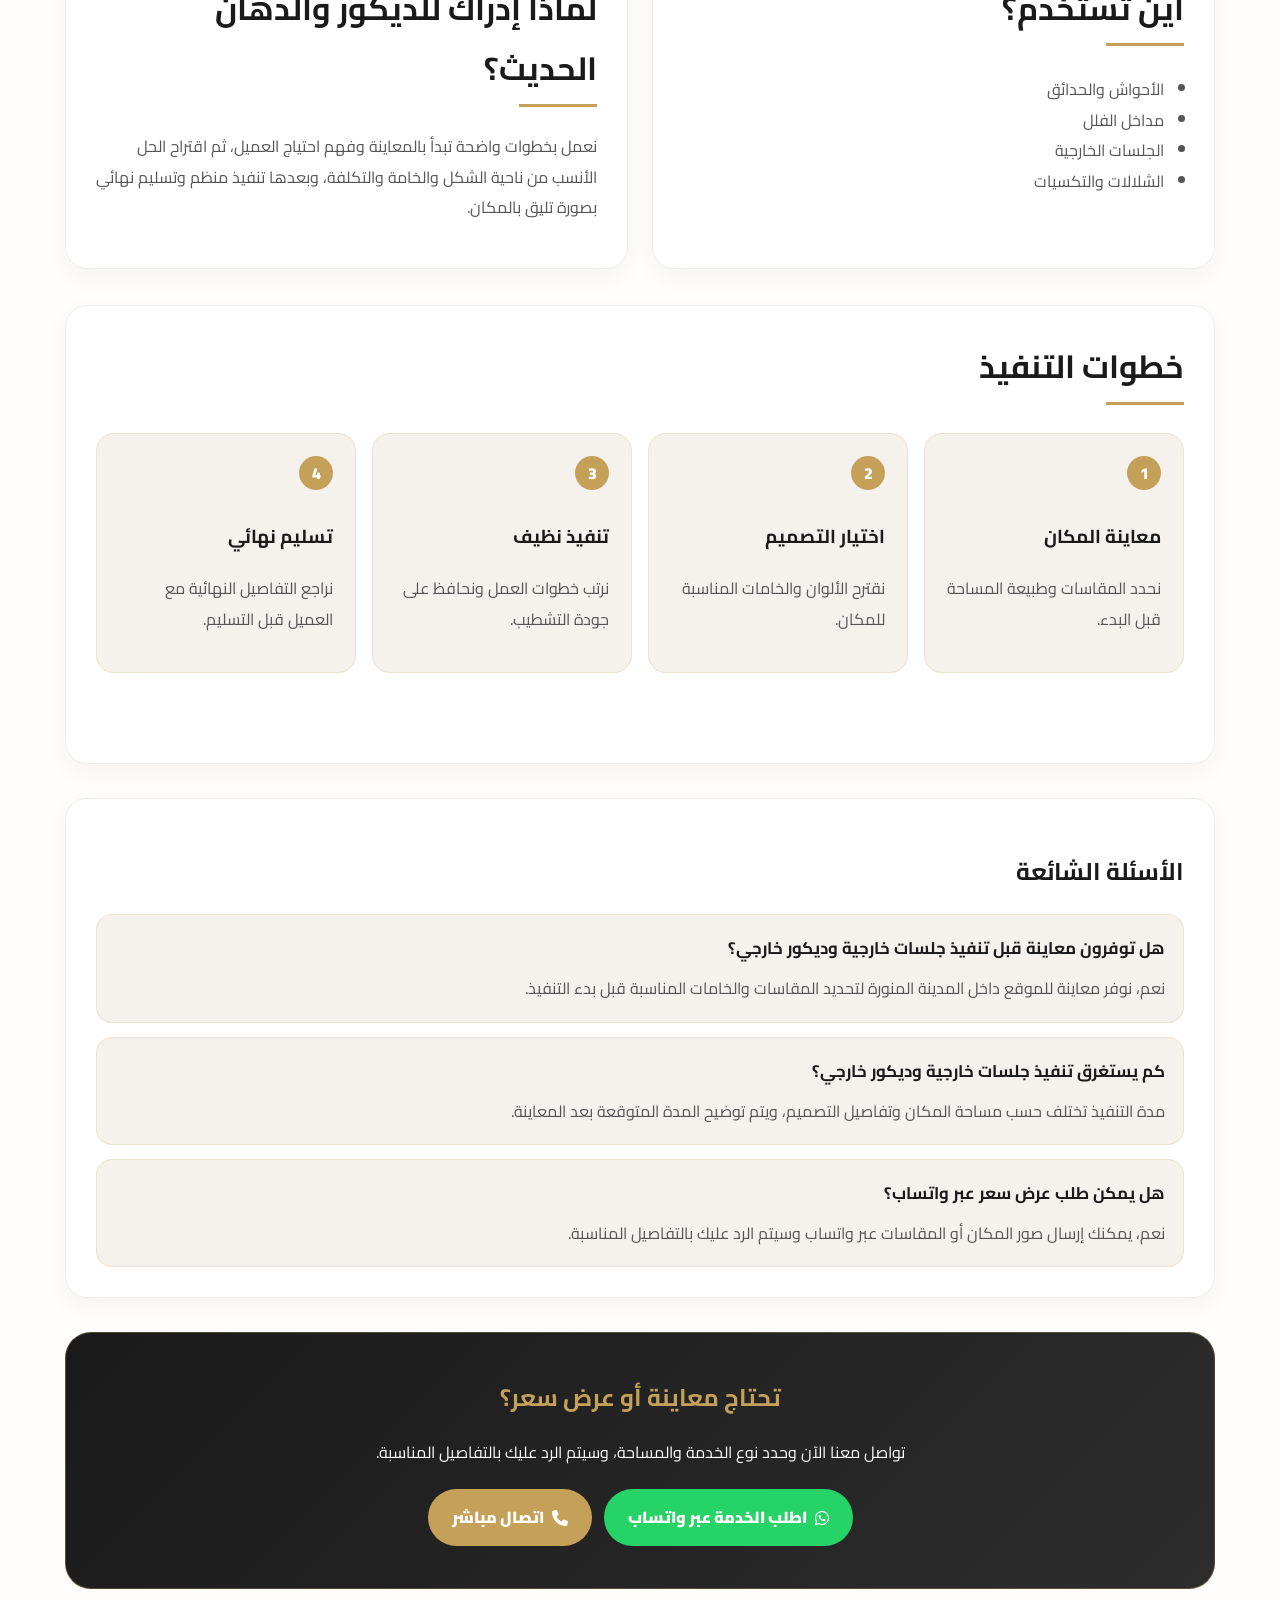
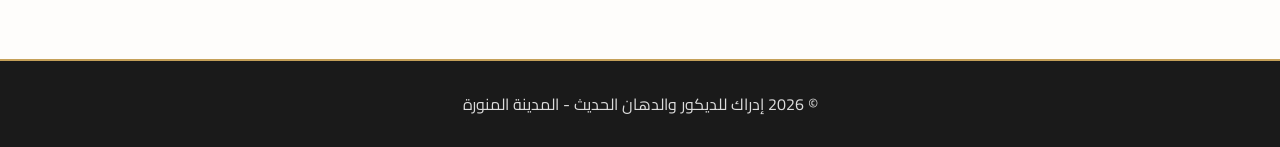
<file: services/outdoor.html>
<!DOCTYPE html>

<html dir="rtl" lang="ar">

<head>
  <meta charset="utf-8" />
  <meta content="width=device-width, initial-scale=1.0" name="viewport" />
  <title>جلسات خارجية وديكور خارجي في المدينة المنورة | إدراك للديكور والدهان الحديث</title>
  <meta
    content="تنسيق الجلسات الخارجية والشلالات والتكسيات والحدائق المنزلية في المدينة المنورة بلمسة راقية وخامات مناسبة للاستخدام الخارجي."
    name="description" />
  <meta content="index, follow, max-image-preview:large" name="robots" />
  <link href="https://dkorat.com/services/outdoor.html" rel="canonical" />
  <link href="../logo.png" rel="icon" type="image/png" />
  <link href="https://cdnjs.cloudflare.com/ajax/libs/font-awesome/6.4.0/css/all.min.css" rel="stylesheet" />
  <link href="https://fonts.googleapis.com/css2?family=Cairo:wght@400;700;800;900&amp;display=swap" rel="stylesheet" />
  <link href="../assets/css/service.css" rel="stylesheet" />
  <meta
    content="جلسات خارجية وديكور خارجي في المدينة المنورة, إدراك للديكور والدهان الحديث, ديكور المدينة المنورة, تشطيبات المدينة المنورة, دهانات المدينة المنورة, جلسات خارجية وديكور خارجي"
    name="keywords" />
  <meta content="إدراك للديكور والدهان الحديث" name="author" />
  <meta content="ar_SA" property="og:locale" />
  <meta content="article" property="og:type" />
  <meta content="إدراك للديكور والدهان الحديث" property="og:site_name" />
  <meta content="جلسات خارجية وديكور خارجي في المدينة المنورة | إدراك للديكور والدهان الحديث" property="og:title" />
  <meta
    content="تنسيق الجلسات الخارجية والشلالات والتكسيات والحدائق المنزلية في المدينة المنورة بلمسة راقية وخامات مناسبة للاستخدام الخارجي."
    property="og:description" />
  <meta content="https://dkorat.com/services/outdoor.html" property="og:url" />
  <meta content="https://dkorat.com/assets/images/outdoor/decor-outdoor-madinah-1.jpg" property="og:image" />
  <meta content="summary_large_image" name="twitter:card" />
  <meta content="جلسات خارجية وديكور خارجي في المدينة المنورة | إدراك للديكور والدهان الحديث" name="twitter:title" />
  <meta
    content="تنسيق الجلسات الخارجية والشلالات والتكسيات والحدائق المنزلية في المدينة المنورة بلمسة راقية وخامات مناسبة للاستخدام الخارجي."
    name="twitter:description" />
  <meta content="https://dkorat.com/assets/images/outdoor/decor-outdoor-madinah-1.jpg" name="twitter:image" />
  <script type="application/ld+json">{
  "@context": "https://schema.org",
  "@type": "Service",
  "name": "جلسات خارجية وديكور خارجي في المدينة المنورة",
  "description": "تنسيق الجلسات الخارجية والشلالات والتكسيات والحدائق المنزلية في المدينة المنورة بلمسة راقية وخامات مناسبة للاستخدام الخارجي.",
  "provider": {
    "@type": "LocalBusiness",
    "name": "إدراك للديكور والدهان الحديث",
    "telephone": "+966502354855",
    "areaServed": "المدينة المنورة",
    "url": "https://dkorat.com"
  },
  "areaServed": {
    "@type": "City",
    "name": "المدينة المنورة"
  },
  "url": "https://dkorat.com/services/outdoor.html",
  "image": "https://dkorat.com/assets/images/outdoor/decor-outdoor-madinah-1.jpg"
}</script>
</head>

<body>
  <nav class="service-nav"><a aria-label="إدراك للديكور والدهان الحديث - الصفحة الرئيسية" class="brand"
      href="../index.html"><img alt="إدراك للديكور والدهان الحديث" src="../logo.png" />
      <div class="brand-text"><strong>إدراك للديكور والدهان الحديث</strong><span>المدينة المنورة</span></div>
    </a><a class="back-link" href="../index.html#services">العودة للخدمات</a></nav>
  <header class="hero" style="--hero:url('../assets/images/outdoor/decor-outdoor-madinah-1.jpg')"><img class="hero-bg"
      src="../assets/images/outdoor/decor-outdoor-madinah-1.jpg" alt="جلسات خارجية وديكور خارجي في المدينة المنورة"
      fetchpriority="high" decoding="async" />
    <div class="hero-content">
      <h1>جلسات خارجية وديكور خارجي في المدينة المنورة</h1>
      <p>تنسيق الجلسات الخارجية والشلالات والتكسيات والحدائق المنزلية في المدينة المنورة بلمسة راقية وخامات مناسبة
        للاستخدام الخارجي.</p>
    </div>
  </header>
  <main class="container">
    <section class="intro">
      <div class="eyebrow"><i class="fas fa-umbrella-beach"></i> خدمة احترافية</div>
      <h2>تفاصيل الخدمة</h2>
      <p>تنسيق الجلسات الخارجية والشلالات والتكسيات والحدائق المنزلية في المدينة المنورة بلمسة راقية وخامات مناسبة
        للاستخدام الخارجي. نركز على اختيار الخامة المناسبة، وضبط المقاسات قبل التنفيذ، وتقديم تشطيب نظيف يليق بالمنازل
        والمجالس والمكاتب في المدينة المنورة.</p>
    </section>
    <div class="gallery"><img alt="جلسات خارجية وديكور خارجي في المدينة المنورة - صورة 1" decoding="async"
        loading="lazy" src="../assets/images/outdoor/decor-outdoor-madinah-1.jpg" /><img
        alt="جلسات خارجية وديكور خارجي في المدينة المنورة - صورة 2" decoding="async" loading="lazy"
        src="../assets/images/outdoor/decor-outdoor-madinah-2.jpg" /><img alt="جلسات خارجية وديكور خارجي في المدينة المنورة - صورة 3"
        decoding="async" loading="lazy" src="../assets/images/outdoor/decor-outdoor-madinah-3.jpg" /></div>
    <div class="content-grid">
      <section class="service-section">
        <h2>ما هي خدمة ديكور خارجي؟</h2>
        <p>ننفذ الجلسات الخارجية والديكورات المناسبة للأحواش والحدائق والمداخل مع الاهتمام بالخامات المقاومة.</p>
      </section>
      <section class="service-section">
        <h2>مميزات الخدمة</h2>
        <ul>
          <li>تصميم جلسات عملية ومريحة.</li>
          <li>تنسيق تكسيات وشلالات ونباتات وإضاءة.</li>
          <li>اختيار خامات مناسبة للاستخدام الخارجي.</li>
          <li>إبراز جمال المدخل أو الحديقة بلمسة فاخرة.</li>
        </ul>
      </section>
      <section class="service-section">
        <h2>أين تستخدم؟</h2>
        <ul>
          <li>الأحواش والحدائق</li>
          <li>مداخل الفلل</li>
          <li>الجلسات الخارجية</li>
          <li>الشلالات والتكسيات</li>
        </ul>
      </section>
      <section class="service-section">
        <h2>لماذا إدراك للديكور والدهان الحديث؟</h2>
        <p>نعمل بخطوات واضحة تبدأ بالمعاينة وفهم احتياج العميل، ثم اقتراح الحل الأنسب من ناحية الشكل والخامة والتكلفة،
          وبعدها تنفيذ منظم وتسليم نهائي بصورة تليق بالمكان.</p>
      </section>
    </div>
    <section class="service-section" style="margin-bottom:34px">
      <h2>خطوات التنفيذ</h2>
      <div class="process">
        <div class="step"><span>1</span>
          <h3>معاينة المكان</h3>
          <p>نحدد المقاسات وطبيعة المساحة قبل البدء.</p>
        </div>
        <div class="step"><span>2</span>
          <h3>اختيار التصميم</h3>
          <p>نقترح الألوان والخامات المناسبة للمكان.</p>
        </div>
        <div class="step"><span>3</span>
          <h3>تنفيذ نظيف</h3>
          <p>نرتب خطوات العمل ونحافظ على جودة التشطيب.</p>
        </div>
        <div class="step"><span>4</span>
          <h3>تسليم نهائي</h3>
          <p>نراجع التفاصيل النهائية مع العميل قبل التسليم.</p>
        </div>
      </div>
    </section>
    <section class="faq-section">
      <h2>الأسئلة الشائعة</h2>
      <div class="faq-grid">
        <div class="faq-item">
          <h3>هل توفرون معاينة قبل تنفيذ جلسات خارجية وديكور خارجي؟</h3>
          <p>نعم، نوفر معاينة للموقع داخل المدينة المنورة لتحديد المقاسات والخامات المناسبة قبل بدء التنفيذ.</p>
        </div>
        <div class="faq-item">
          <h3>كم يستغرق تنفيذ جلسات خارجية وديكور خارجي؟</h3>
          <p>مدة التنفيذ تختلف حسب مساحة المكان وتفاصيل التصميم، ويتم توضيح المدة المتوقعة بعد المعاينة.</p>
        </div>
        <div class="faq-item">
          <h3>هل يمكن طلب عرض سعر عبر واتساب؟</h3>
          <p>نعم، يمكنك إرسال صور المكان أو المقاسات عبر واتساب وسيتم الرد عليك بالتفاصيل المناسبة.</p>
        </div>
      </div>
    </section>
    <section class="cta-box">
      <h2>تحتاج معاينة أو عرض سعر؟</h2>
      <p>تواصل معنا الآن وحدد نوع الخدمة والمساحة، وسيتم الرد عليك بالتفاصيل المناسبة.</p>
      <div class="cta-actions"><a class="btn whatsapp"
          href="https://wa.me/966502354855?text=أرغب في الاستفسار عن خدمة ديكور خارجي" rel="noopener noreferrer"
          target="_blank"><i class="fab fa-whatsapp"></i> اطلب الخدمة عبر واتساب</a><a class="btn call"
          href="tel:+966502354855"><i class="fas fa-phone"></i> اتصال مباشر</a></div>
    </section>
  </main>
  <footer class="footer">© 2026 إدراك للديكور والدهان الحديث - المدينة المنورة</footer><a aria-label="تواصل عبر واتساب"
    class="whatsapp-float" href="https://wa.me/966502354855" rel="noopener noreferrer" target="_blank"><i
      class="fab fa-whatsapp"></i></a>
</body>

</html>
</file>
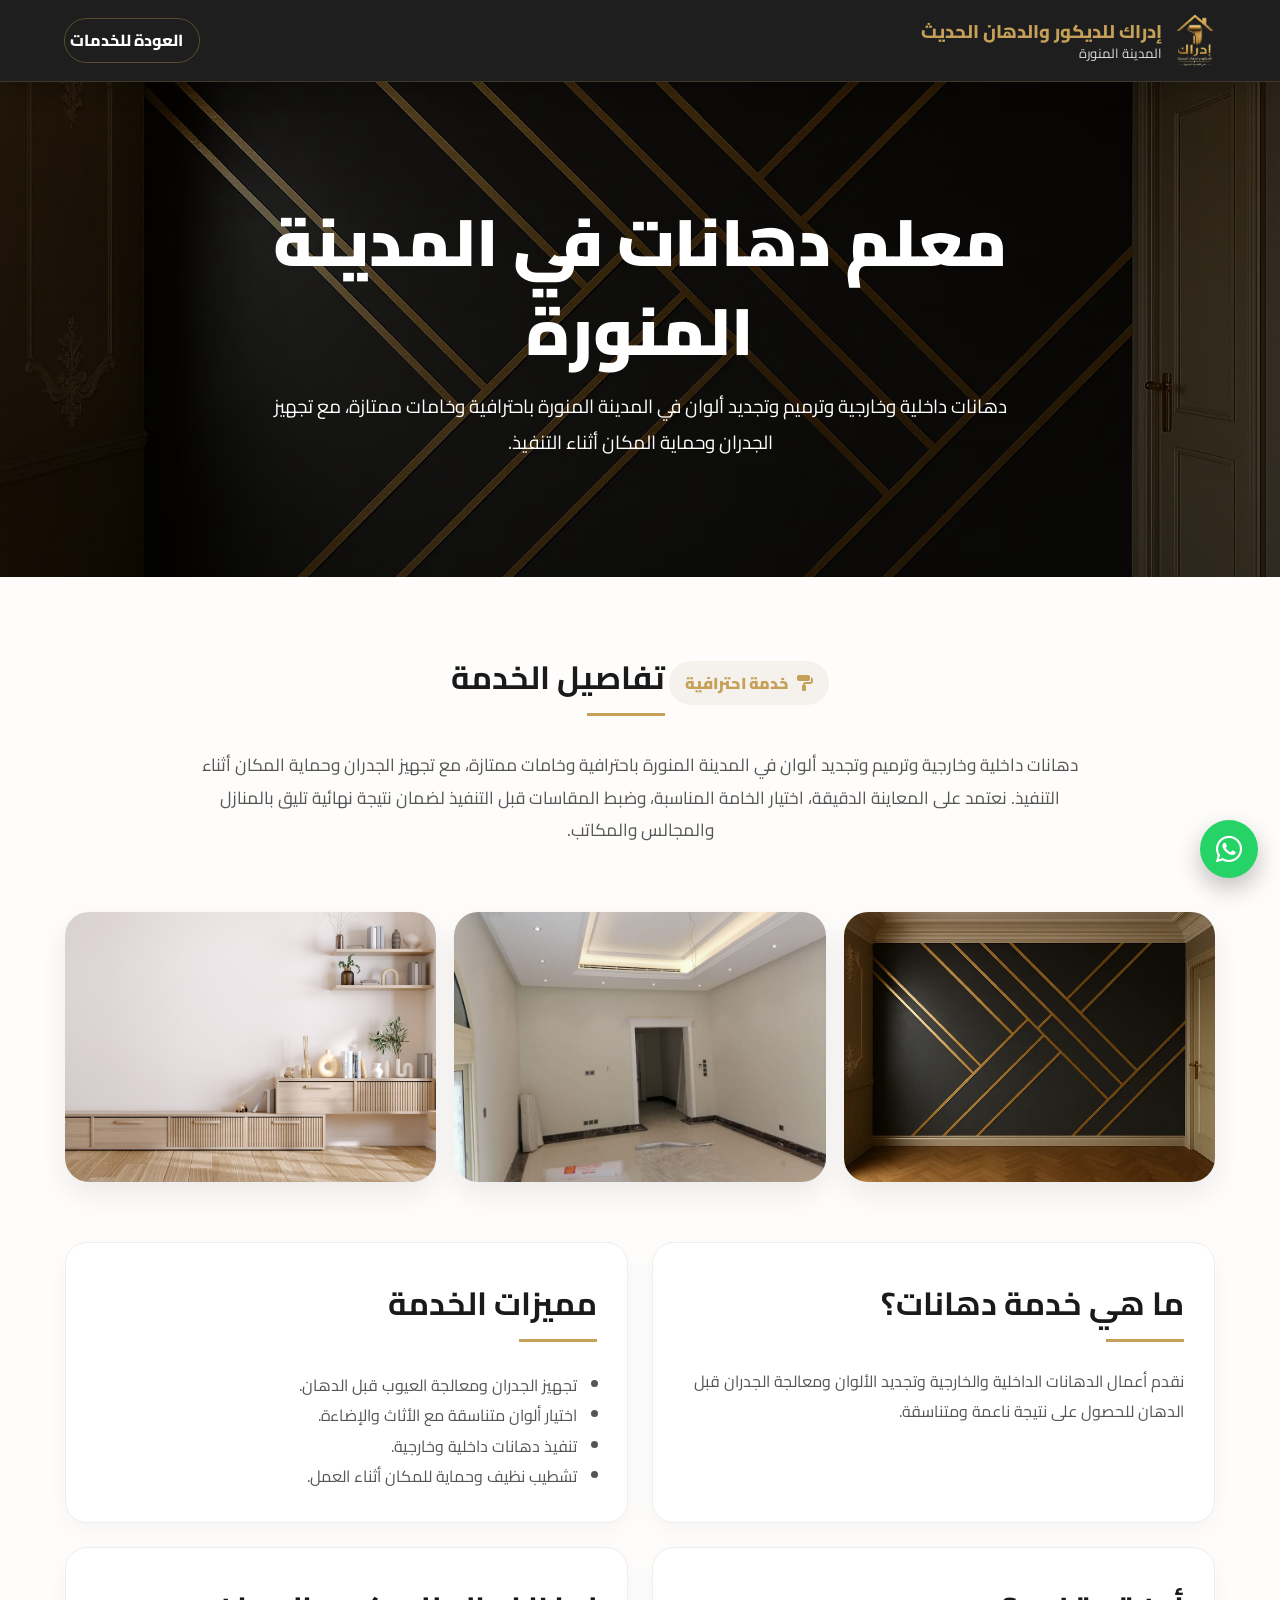
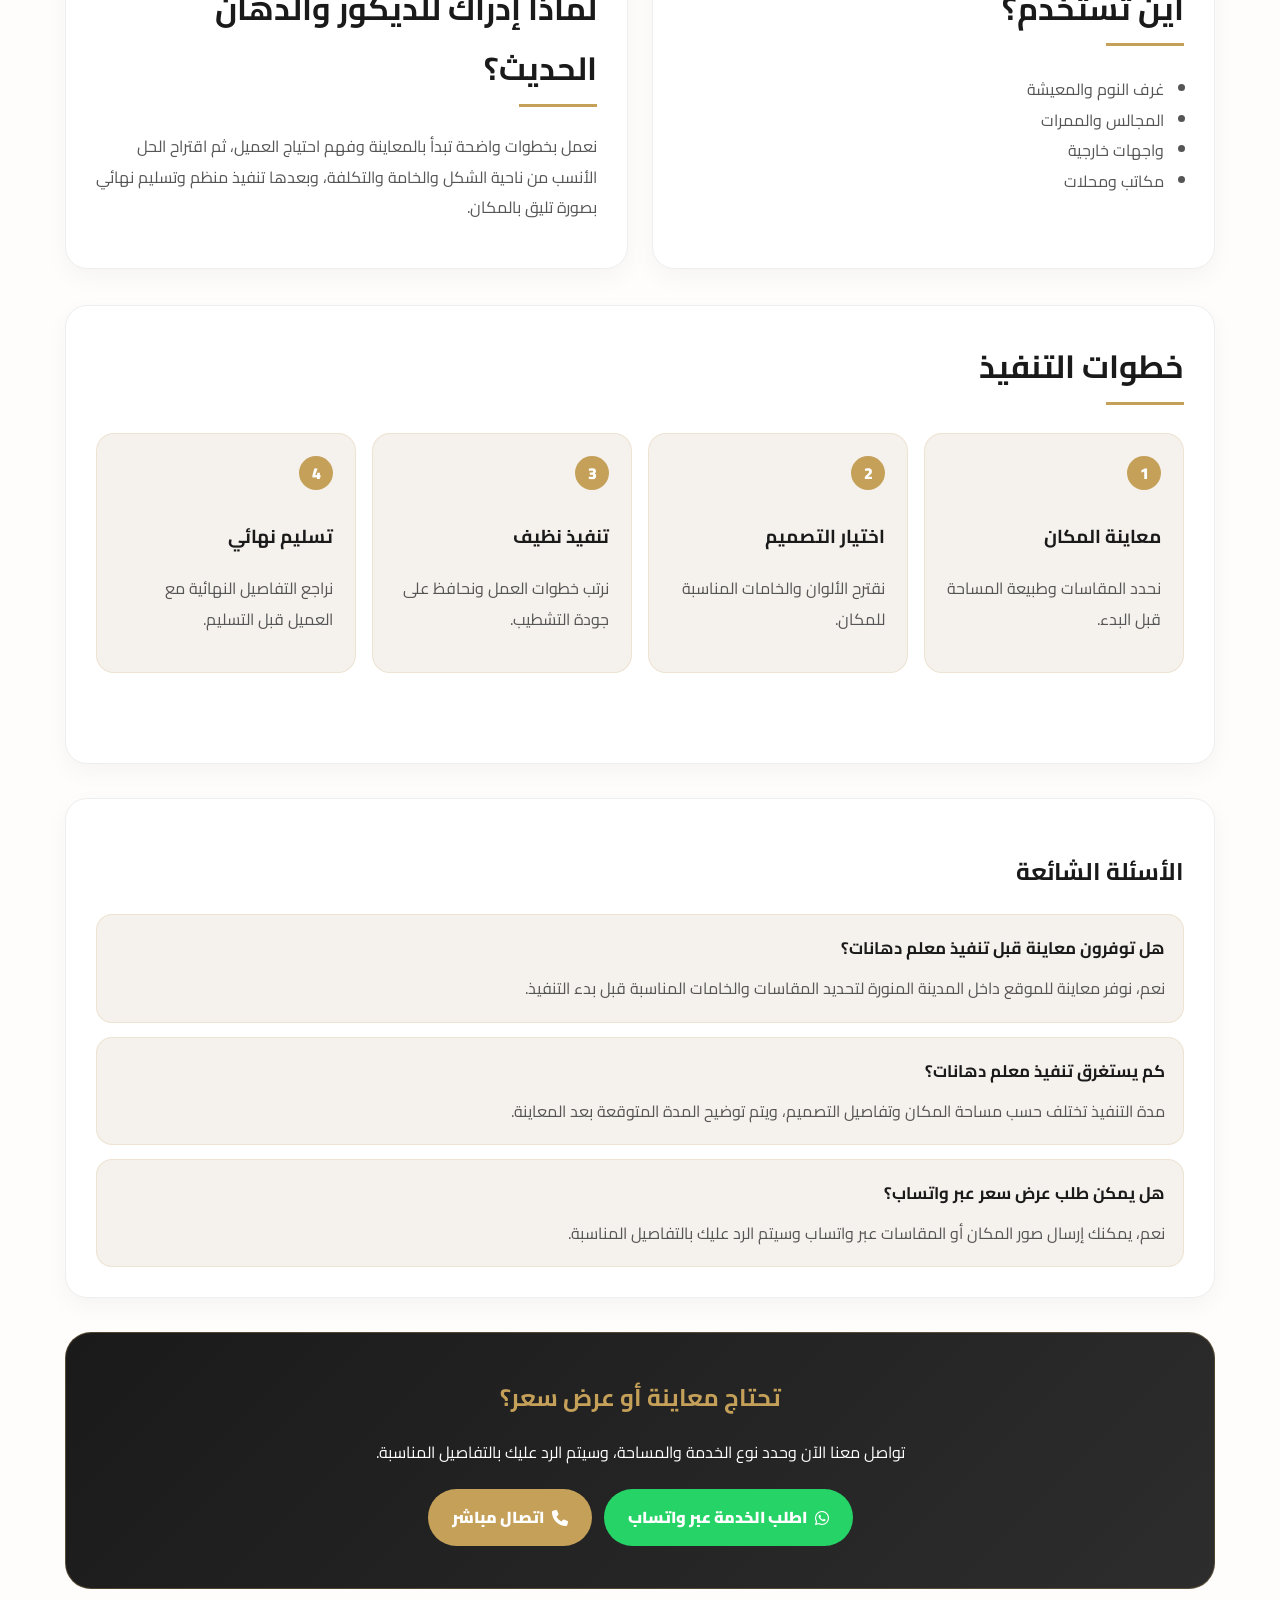
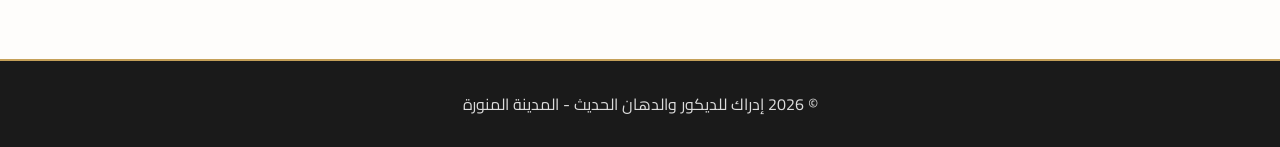
<file: services/paint.html>
<!DOCTYPE html>
<html lang="ar" dir="rtl">

<head>
  <meta charset="UTF-8">
  <meta name="viewport" content="width=device-width, initial-scale=1.0">
  <title>معلم دهانات في المدينة المنورة | إدراك للديكور والدهان الحديث</title>
  <meta name="description"
    content="دهانات داخلية وخارجية وترميم وتجديد ألوان في المدينة المنورة باحترافية وخامات ممتازة، مع تجهيز الجدران وحماية المكان أثناء التنفيذ.">
  <meta name="robots" content="index, follow, max-image-preview:large, max-snippet:-1, max-video-preview:-1">
  <link rel="canonical" href="https://dkorat.com/services/paint.html">
  <link rel="icon" href="../logo.png" type="image/png">
  <link rel="stylesheet" href="https://cdnjs.cloudflare.com/ajax/libs/font-awesome/6.4.0/css/all.min.css">
  <link href="https://fonts.googleapis.com/css2?family=Cairo:wght@400;700;800;900&display=swap" rel="stylesheet">
  <link rel="stylesheet" href="../assets/css/service.css">
  <meta name="keywords"
    content="دهانات المدينة المنورة, معلم دهانات في المدينة المنورة, إدراك للديكور والدهان الحديث, ديكور المدينة المنورة, تشطيبات المدينة المنورة, دهانات المدينة المنورة">
  <meta name="author" content="إدراك للديكور والدهان الحديث">
  <meta property="og:locale" content="ar_SA">
  <meta property="og:type" content="article">
  <meta property="og:site_name" content="إدراك للديكور والدهان الحديث">
  <meta property="og:title" content="معلم دهانات في المدينة المنورة | إدراك للديكور والدهان الحديث">
  <meta property="og:description"
    content="دهانات داخلية وخارجية وترميم وتجديد ألوان في المدينة المنورة باحترافية وخامات ممتازة، مع تجهيز الجدران وحماية المكان أثناء التنفيذ.">
  <meta property="og:url" content="https://dkorat.com/services/paint.html">
  <meta property="og:image" content="https://dkorat.com/assets/images/paint/dahanat-madinah-1.webp">
  <meta property="og:image:alt" content="معلم دهانات في المدينة المنورة">
  <meta name="twitter:card" content="summary_large_image">
  <meta name="twitter:title" content="معلم دهانات في المدينة المنورة | إدراك للديكور والدهان الحديث">
  <meta name="twitter:description"
    content="دهانات داخلية وخارجية وترميم وتجديد ألوان في المدينة المنورة باحترافية وخامات ممتازة، مع تجهيز الجدران وحماية المكان أثناء التنفيذ.">
  <meta name="twitter:image" content="https://dkorat.com/assets/images/paint/dahanat-madinah-1.webp">
  <script type="application/ld+json">{
  "@context": "https://schema.org",
  "@type": "Service",
  "name": "معلم دهانات في المدينة المنورة",
  "description": "دهانات داخلية وخارجية وترميم وتجديد ألوان في المدينة المنورة باحترافية وخامات ممتازة، مع تجهيز الجدران وحماية المكان أثناء التنفيذ.",
  "provider": {
    "@type": "LocalBusiness",
    "name": "إدراك للديكور والدهان الحديث",
    "telephone": "+966502354855",
    "areaServed": "المدينة المنورة",
    "url": "https://dkorat.com"
  },
  "areaServed": {
    "@type": "City",
    "name": "المدينة المنورة"
  },
  "url": "https://dkorat.com/services/paint.html",
  "image": "https://dkorat.com/assets/images/paint/dahanat-madinah-1.webp"
}</script>
</head>

<body>
  <nav class="service-nav"><a href="../index.html" class="brand"
      aria-label="إدراك للديكور والدهان الحديث - الصفحة الرئيسية"><img src="../logo.png"
        alt="شعار إدراك للديكور والدهان الحديث">
      <div><strong>إدراك للديكور والدهان الحديث</strong><span>المدينة المنورة</span></div>
    </a><a class="back-link" href="../index.html#services">العودة للخدمات</a></nav>
  <header class="hero" style="--hero:url('../assets/images/paint/dahanat-madinah-1.webp')"><img class="hero-bg"
      src="../assets/images/paint/dahanat-madinah-1.webp" alt="معلم دهانات في المدينة المنورة" fetchpriority="high"
      decoding="async" />
    <div class="hero-content">
      <h1>معلم دهانات في المدينة المنورة</h1>
      <p>دهانات داخلية وخارجية وترميم وتجديد ألوان في المدينة المنورة باحترافية وخامات ممتازة، مع تجهيز الجدران وحماية
        المكان أثناء التنفيذ.</p>
    </div>
  </header>
  <main class="container">
    <section class="intro">
      <div class="eyebrow"><i class="fas fa-paint-roller"></i> خدمة احترافية</div>
      <h2>تفاصيل الخدمة</h2>
      <p>دهانات داخلية وخارجية وترميم وتجديد ألوان في المدينة المنورة باحترافية وخامات ممتازة، مع تجهيز الجدران وحماية
        المكان أثناء التنفيذ. نعتمد على المعاينة الدقيقة، اختيار الخامة المناسبة، وضبط المقاسات قبل التنفيذ لضمان نتيجة
        نهائية تليق بالمنازل والمجالس والمكاتب.</p>
    </section>
    <div class="gallery"><img src="../assets/images/paint/dahanat-madinah-1.webp" alt="معلم دهانات في المدينة المنورة - صورة 1"
        loading="lazy" decoding="async"><img src="../assets/images/paint/dahanat-madinah-2.jpeg"
        alt="معلم دهانات في المدينة المنورة - صورة 2" loading="lazy" decoding="async"><img
        src="../assets/images/paint/dahanat-madinah-3.jpeg" alt="معلم دهانات في المدينة المنورة - صورة 3" loading="lazy"
        decoding="async"></div>
    <div class="content-grid">
      <section class="service-section">
        <h2>ما هي خدمة دهانات؟</h2>
        <p>نقدم أعمال الدهانات الداخلية والخارجية وتجديد الألوان ومعالجة الجدران قبل الدهان للحصول على نتيجة ناعمة
          ومتناسقة.</p>
      </section>
      <section class="service-section">
        <h2>مميزات الخدمة</h2>
        <ul>
          <li>تجهيز الجدران ومعالجة العيوب قبل الدهان.</li>
          <li>اختيار ألوان متناسقة مع الأثاث والإضاءة.</li>
          <li>تنفيذ دهانات داخلية وخارجية.</li>
          <li>تشطيب نظيف وحماية للمكان أثناء العمل.</li>
        </ul>
      </section>
      <section class="service-section">
        <h2>أين تستخدم؟</h2>
        <ul>
          <li>غرف النوم والمعيشة</li>
          <li>المجالس والممرات</li>
          <li>واجهات خارجية</li>
          <li>مكاتب ومحلات</li>
        </ul>
      </section>
      <section class="service-section">
        <h2>لماذا إدراك للديكور والدهان الحديث؟</h2>
        <p>نعمل بخطوات واضحة تبدأ بالمعاينة وفهم احتياج العميل، ثم اقتراح الحل الأنسب من ناحية الشكل والخامة والتكلفة،
          وبعدها تنفيذ منظم وتسليم نهائي بصورة تليق بالمكان.</p>
      </section>
    </div>
    <section class="service-section" style="margin-bottom:34px">
      <h2>خطوات التنفيذ</h2>
      <div class="process">
        <div class="step"><span>1</span>
          <h3>معاينة المكان</h3>
          <p>نحدد المقاسات وطبيعة المساحة قبل البدء.</p>
        </div>
        <div class="step"><span>2</span>
          <h3>اختيار التصميم</h3>
          <p>نقترح الألوان والخامات المناسبة للمكان.</p>
        </div>
        <div class="step"><span>3</span>
          <h3>تنفيذ نظيف</h3>
          <p>نرتب خطوات العمل ونحافظ على جودة التشطيب.</p>
        </div>
        <div class="step"><span>4</span>
          <h3>تسليم نهائي</h3>
          <p>نراجع التفاصيل النهائية مع العميل قبل التسليم.</p>
        </div>
      </div>
    </section>
    <section class="faq-section">
      <h2>الأسئلة الشائعة</h2>
      <div class="faq-grid">
        <div class="faq-item">
          <h3>هل توفرون معاينة قبل تنفيذ معلم دهانات؟</h3>
          <p>نعم، نوفر معاينة للموقع داخل المدينة المنورة لتحديد المقاسات والخامات المناسبة قبل بدء التنفيذ.</p>
        </div>
        <div class="faq-item">
          <h3>كم يستغرق تنفيذ معلم دهانات؟</h3>
          <p>مدة التنفيذ تختلف حسب مساحة المكان وتفاصيل التصميم، ويتم توضيح المدة المتوقعة بعد المعاينة.</p>
        </div>
        <div class="faq-item">
          <h3>هل يمكن طلب عرض سعر عبر واتساب؟</h3>
          <p>نعم، يمكنك إرسال صور المكان أو المقاسات عبر واتساب وسيتم الرد عليك بالتفاصيل المناسبة.</p>
        </div>
      </div>
    </section>
    <section class="cta-box">
      <h2>تحتاج معاينة أو عرض سعر؟</h2>
      <p>تواصل معنا الآن وحدد نوع الخدمة والمساحة، وسيتم الرد عليك بالتفاصيل المناسبة.</p>
      <div class="cta-actions"><a class="btn whatsapp"
          href="https://wa.me/966502354855?text=أرغب في الاستفسار عن خدمة دهانات" target="_blank"
          rel="noopener noreferrer"><i class="fab fa-whatsapp"></i> اطلب الخدمة عبر واتساب</a><a class="btn call"
          href="tel:+966502354855"><i class="fas fa-phone"></i> اتصال مباشر</a></div>
    </section>
  </main>
  <footer class="footer">© 2026 إدراك للديكور والدهان الحديث - المدينة المنورة</footer><a class="whatsapp-float"
    href="https://wa.me/966502354855" target="_blank" rel="noopener noreferrer" aria-label="تواصل عبر واتساب"><i
      class="fab fa-whatsapp"></i></a>
</body>

</html>
</file>
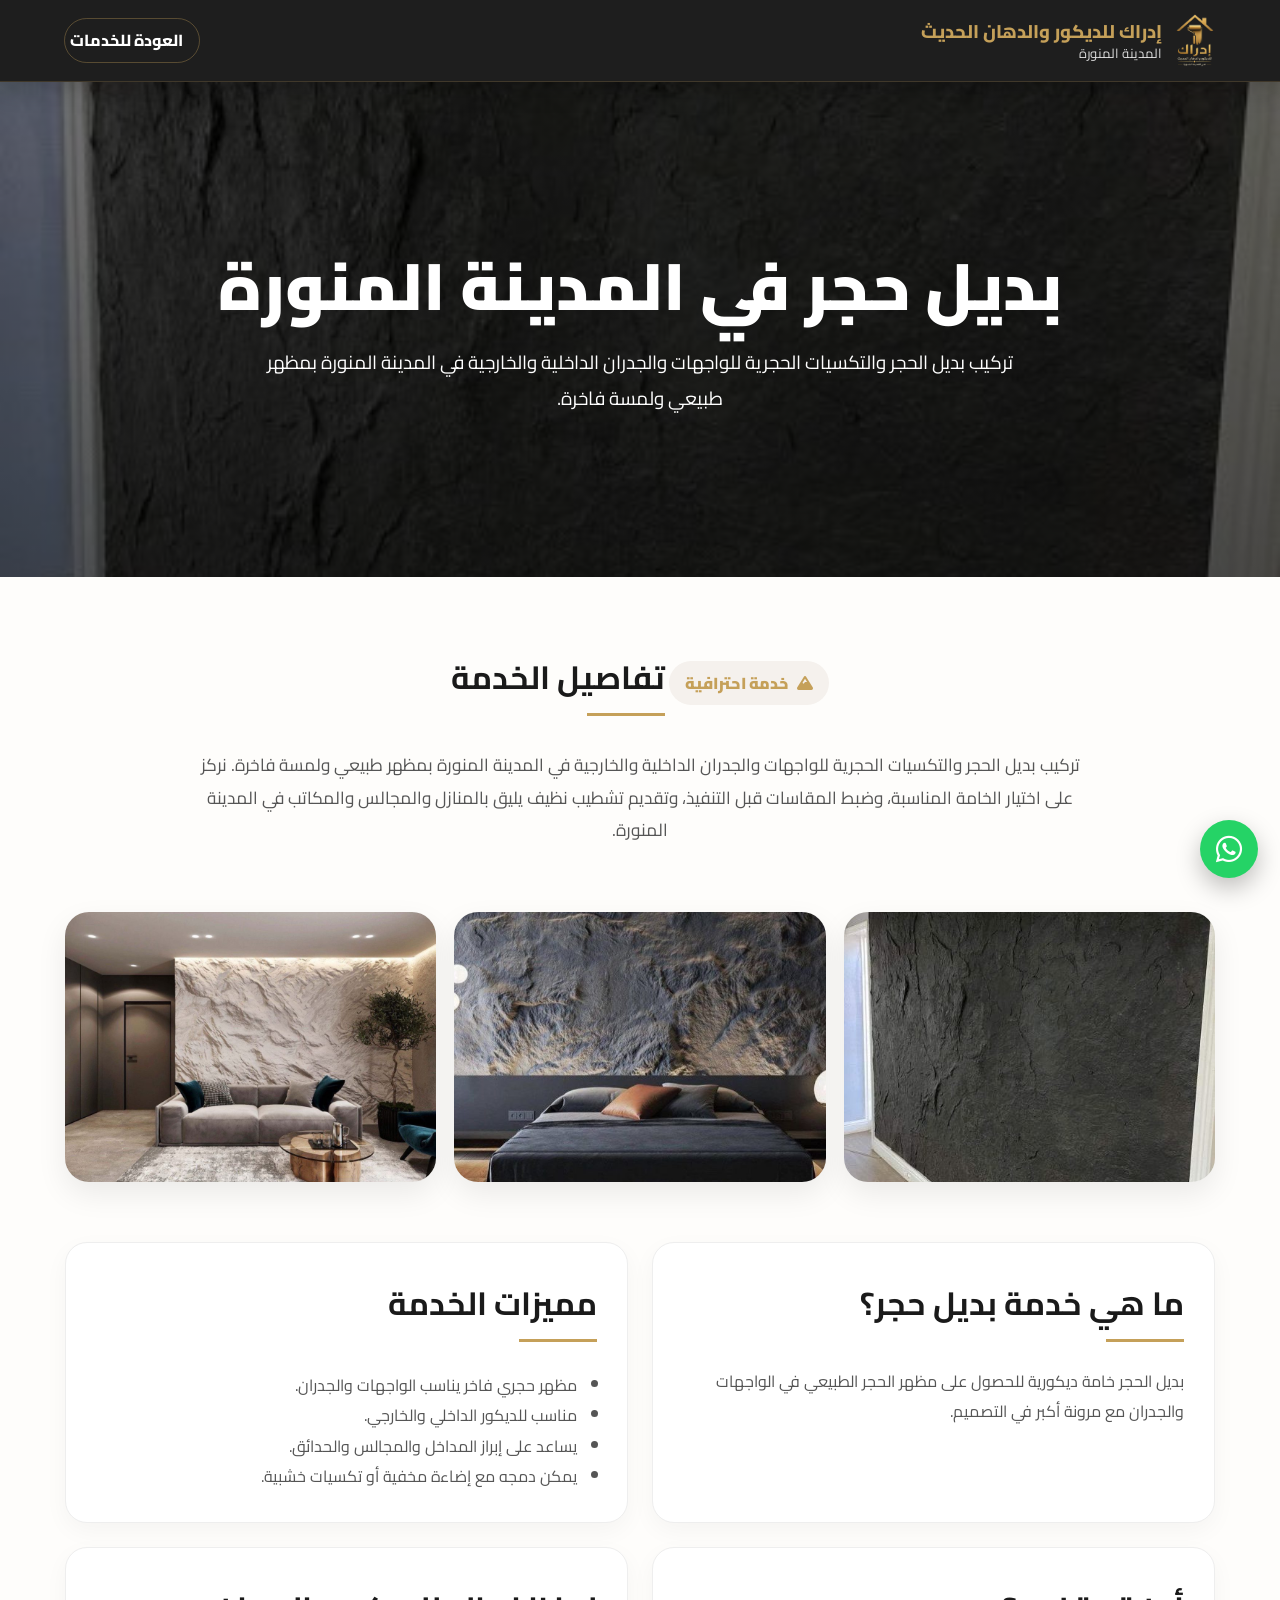
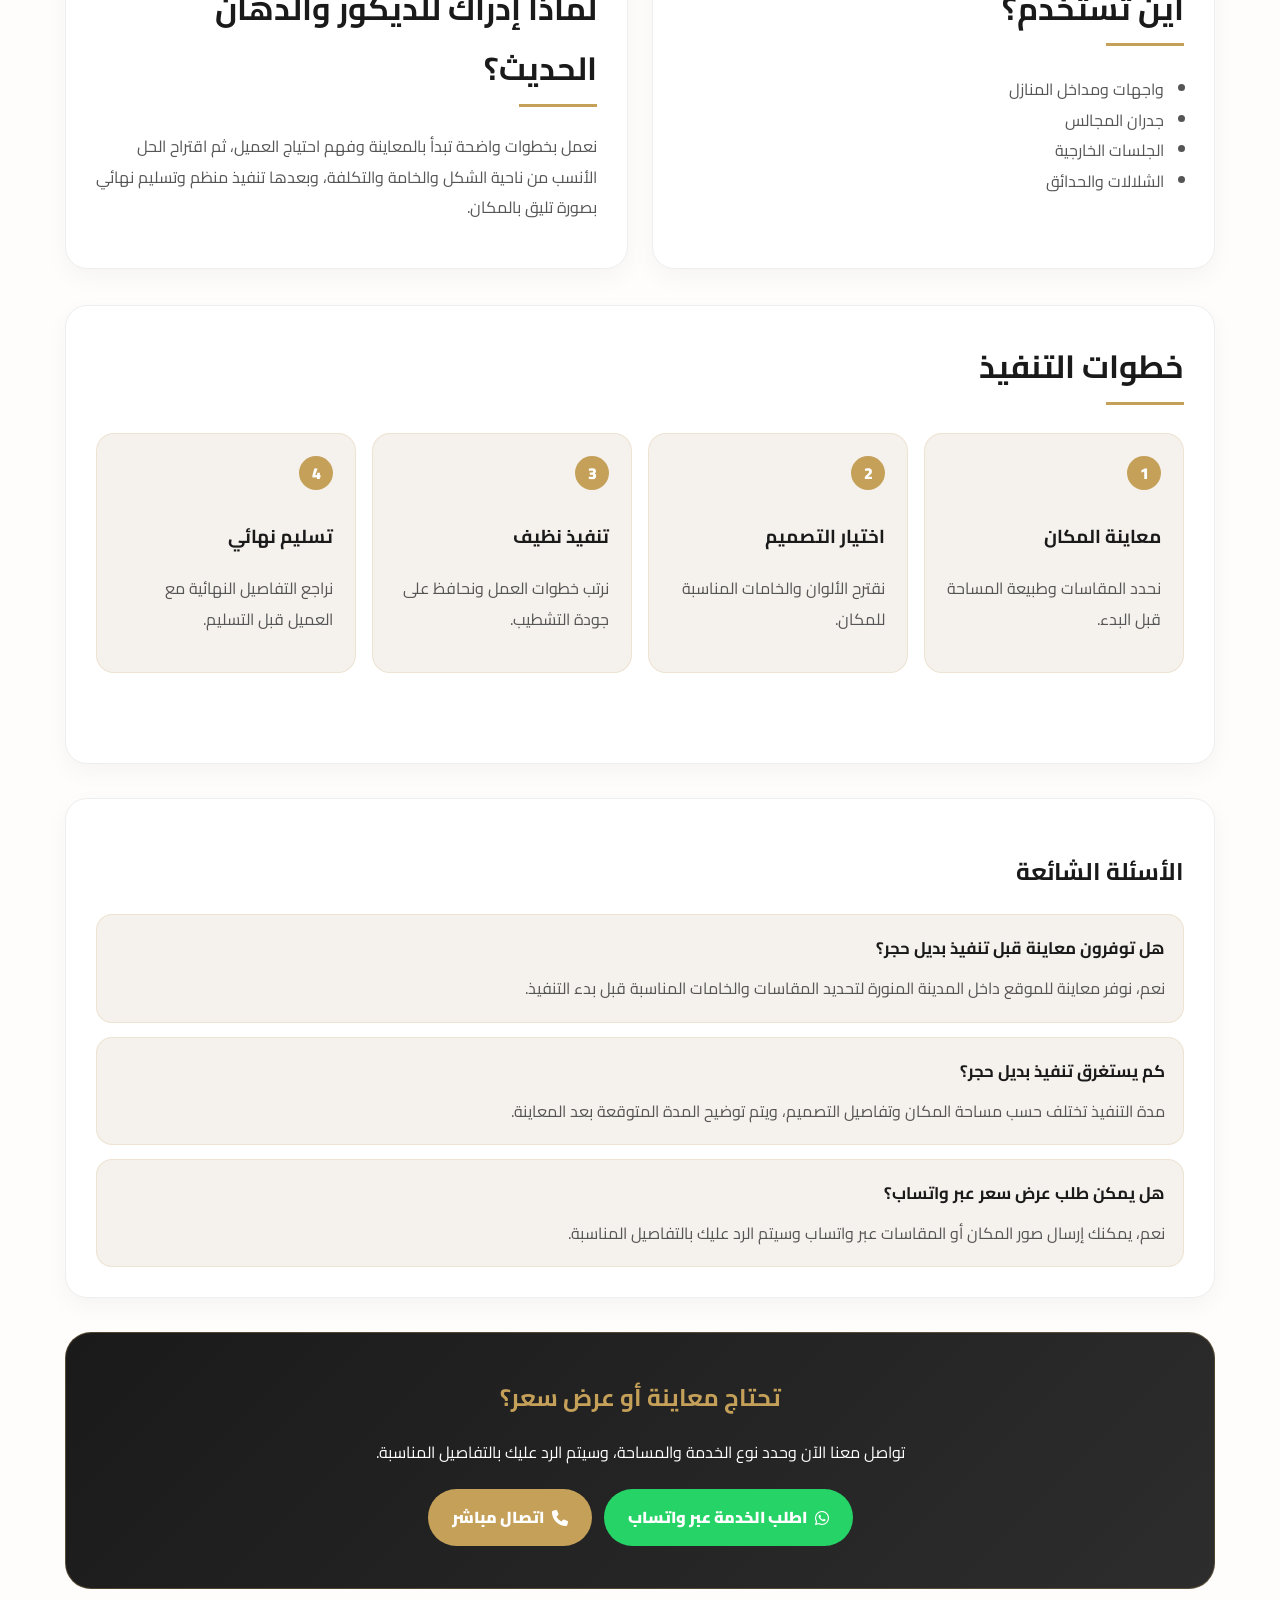
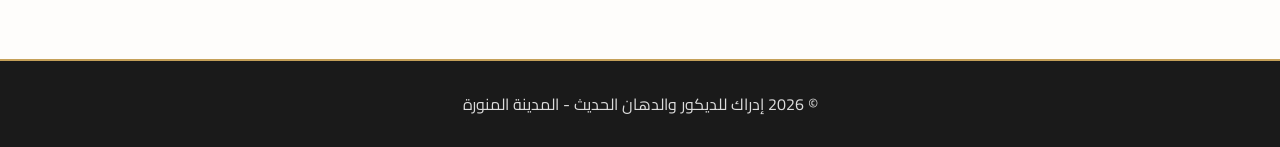
<file: services/stone.html>
<!DOCTYPE html>

<html dir="rtl" lang="ar">

<head>
  <meta charset="utf-8" />
  <meta content="width=device-width, initial-scale=1.0" name="viewport" />
  <title>بديل حجر في المدينة المنورة | إدراك للديكور والدهان الحديث</title>
  <meta
    content="تركيب بديل الحجر والتكسيات الحجرية للواجهات والجدران الداخلية والخارجية في المدينة المنورة بمظهر طبيعي ولمسة فاخرة."
    name="description" />
  <meta content="index, follow, max-image-preview:large" name="robots" />
  <link href="https://dkorat.com/services/stone.html" rel="canonical" />
  <link href="../logo.png" rel="icon" type="image/png" />
  <link href="https://cdnjs.cloudflare.com/ajax/libs/font-awesome/6.4.0/css/all.min.css" rel="stylesheet" />
  <link href="https://fonts.googleapis.com/css2?family=Cairo:wght@400;700;800;900&amp;display=swap" rel="stylesheet" />
  <link href="../assets/css/service.css" rel="stylesheet" />
  <meta
    content="بديل حجر في المدينة المنورة, إدراك للديكور والدهان الحديث, ديكور المدينة المنورة, تشطيبات المدينة المنورة, دهانات المدينة المنورة, بديل حجر"
    name="keywords" />
  <meta content="إدراك للديكور والدهان الحديث" name="author" />
  <meta content="ar_SA" property="og:locale" />
  <meta content="article" property="og:type" />
  <meta content="إدراك للديكور والدهان الحديث" property="og:site_name" />
  <meta content="بديل حجر في المدينة المنورة | إدراك للديكور والدهان الحديث" property="og:title" />
  <meta
    content="تركيب بديل الحجر والتكسيات الحجرية للواجهات والجدران الداخلية والخارجية في المدينة المنورة بمظهر طبيعي ولمسة فاخرة."
    property="og:description" />
  <meta content="https://dkorat.com/services/stone.html" property="og:url" />
  <meta content="https://dkorat.com/assets/images/stone/badil-hajar-madinah-1.jpg" property="og:image" />
  <meta content="summary_large_image" name="twitter:card" />
  <meta content="بديل حجر في المدينة المنورة | إدراك للديكور والدهان الحديث" name="twitter:title" />
  <meta
    content="تركيب بديل الحجر والتكسيات الحجرية للواجهات والجدران الداخلية والخارجية في المدينة المنورة بمظهر طبيعي ولمسة فاخرة."
    name="twitter:description" />
  <meta content="https://dkorat.com/assets/images/stone/badil-hajar-madinah-1.jpg" name="twitter:image" />
  <script type="application/ld+json">{
  "@context": "https://schema.org",
  "@type": "Service",
  "name": "بديل حجر في المدينة المنورة",
  "description": "تركيب بديل الحجر والتكسيات الحجرية للواجهات والجدران الداخلية والخارجية في المدينة المنورة بمظهر طبيعي ولمسة فاخرة.",
  "provider": {
    "@type": "LocalBusiness",
    "name": "إدراك للديكور والدهان الحديث",
    "telephone": "+966502354855",
    "areaServed": "المدينة المنورة",
    "url": "https://dkorat.com"
  },
  "areaServed": {
    "@type": "City",
    "name": "المدينة المنورة"
  },
  "url": "https://dkorat.com/services/stone.html",
  "image": "https://dkorat.com/assets/images/stone/badil-hajar-madinah-1.jpg"
}</script>
</head>

<body>
  <nav class="service-nav"><a aria-label="إدراك للديكور والدهان الحديث - الصفحة الرئيسية" class="brand"
      href="../index.html"><img alt="إدراك للديكور والدهان الحديث" src="../logo.png" />
      <div class="brand-text"><strong>إدراك للديكور والدهان الحديث</strong><span>المدينة المنورة</span></div>
    </a><a class="back-link" href="../index.html#services">العودة للخدمات</a></nav>
  <header class="hero" style="--hero:url('../assets/images/stone/badil-hajar-madinah-1.jpg')"><img class="hero-bg"
      src="../assets/images/stone/badil-hajar-madinah-1.jpg" alt="بديل حجر في المدينة المنورة" fetchpriority="high" decoding="async" />
    <div class="hero-content">
      <h1>بديل حجر في المدينة المنورة</h1>
      <p>تركيب بديل الحجر والتكسيات الحجرية للواجهات والجدران الداخلية والخارجية في المدينة المنورة بمظهر طبيعي ولمسة
        فاخرة.</p>
    </div>
  </header>
  <main class="container">
    <section class="intro">
      <div class="eyebrow"><i class="fas fa-mountain"></i> خدمة احترافية</div>
      <h2>تفاصيل الخدمة</h2>
      <p>تركيب بديل الحجر والتكسيات الحجرية للواجهات والجدران الداخلية والخارجية في المدينة المنورة بمظهر طبيعي ولمسة
        فاخرة. نركز على اختيار الخامة المناسبة، وضبط المقاسات قبل التنفيذ، وتقديم تشطيب نظيف يليق بالمنازل والمجالس
        والمكاتب في المدينة المنورة.</p>
    </section>
    <div class="gallery"><img alt="بديل حجر في المدينة المنورة - صورة 1" decoding="async" loading="lazy"
        src="../assets/images/stone/badil-hajar-madinah-1.jpg" /><img alt="بديل حجر في المدينة المنورة - صورة 2" decoding="async"
        loading="lazy" src="../assets/images/stone/badil-hajar-madinah-2.jpg" /><img alt="بديل حجر في المدينة المنورة - صورة 3"
        decoding="async" loading="lazy" src="../assets/images/stone/badil-hajar-madinah-3.jpg" /></div>
    <div class="content-grid">
      <section class="service-section">
        <h2>ما هي خدمة بديل حجر؟</h2>
        <p>بديل الحجر خامة ديكورية للحصول على مظهر الحجر الطبيعي في الواجهات والجدران مع مرونة أكبر في التصميم.</p>
      </section>
      <section class="service-section">
        <h2>مميزات الخدمة</h2>
        <ul>
          <li>مظهر حجري فاخر يناسب الواجهات والجدران.</li>
          <li>مناسب للديكور الداخلي والخارجي.</li>
          <li>يساعد على إبراز المداخل والمجالس والحدائق.</li>
          <li>يمكن دمجه مع إضاءة مخفية أو تكسيات خشبية.</li>
        </ul>
      </section>
      <section class="service-section">
        <h2>أين تستخدم؟</h2>
        <ul>
          <li>واجهات ومداخل المنازل</li>
          <li>جدران المجالس</li>
          <li>الجلسات الخارجية</li>
          <li>الشلالات والحدائق</li>
        </ul>
      </section>
      <section class="service-section">
        <h2>لماذا إدراك للديكور والدهان الحديث؟</h2>
        <p>نعمل بخطوات واضحة تبدأ بالمعاينة وفهم احتياج العميل، ثم اقتراح الحل الأنسب من ناحية الشكل والخامة والتكلفة،
          وبعدها تنفيذ منظم وتسليم نهائي بصورة تليق بالمكان.</p>
      </section>
    </div>
    <section class="service-section" style="margin-bottom:34px">
      <h2>خطوات التنفيذ</h2>
      <div class="process">
        <div class="step"><span>1</span>
          <h3>معاينة المكان</h3>
          <p>نحدد المقاسات وطبيعة المساحة قبل البدء.</p>
        </div>
        <div class="step"><span>2</span>
          <h3>اختيار التصميم</h3>
          <p>نقترح الألوان والخامات المناسبة للمكان.</p>
        </div>
        <div class="step"><span>3</span>
          <h3>تنفيذ نظيف</h3>
          <p>نرتب خطوات العمل ونحافظ على جودة التشطيب.</p>
        </div>
        <div class="step"><span>4</span>
          <h3>تسليم نهائي</h3>
          <p>نراجع التفاصيل النهائية مع العميل قبل التسليم.</p>
        </div>
      </div>
    </section>
    <section class="faq-section">
      <h2>الأسئلة الشائعة</h2>
      <div class="faq-grid">
        <div class="faq-item">
          <h3>هل توفرون معاينة قبل تنفيذ بديل حجر؟</h3>
          <p>نعم، نوفر معاينة للموقع داخل المدينة المنورة لتحديد المقاسات والخامات المناسبة قبل بدء التنفيذ.</p>
        </div>
        <div class="faq-item">
          <h3>كم يستغرق تنفيذ بديل حجر؟</h3>
          <p>مدة التنفيذ تختلف حسب مساحة المكان وتفاصيل التصميم، ويتم توضيح المدة المتوقعة بعد المعاينة.</p>
        </div>
        <div class="faq-item">
          <h3>هل يمكن طلب عرض سعر عبر واتساب؟</h3>
          <p>نعم، يمكنك إرسال صور المكان أو المقاسات عبر واتساب وسيتم الرد عليك بالتفاصيل المناسبة.</p>
        </div>
      </div>
    </section>
    <section class="cta-box">
      <h2>تحتاج معاينة أو عرض سعر؟</h2>
      <p>تواصل معنا الآن وحدد نوع الخدمة والمساحة، وسيتم الرد عليك بالتفاصيل المناسبة.</p>
      <div class="cta-actions"><a class="btn whatsapp"
          href="https://wa.me/966502354855?text=أرغب في الاستفسار عن خدمة بديل حجر" rel="noopener noreferrer"
          target="_blank"><i class="fab fa-whatsapp"></i> اطلب الخدمة عبر واتساب</a><a class="btn call"
          href="tel:+966502354855"><i class="fas fa-phone"></i> اتصال مباشر</a></div>
    </section>
  </main>
  <footer class="footer">© 2026 إدراك للديكور والدهان الحديث - المدينة المنورة</footer><a aria-label="تواصل عبر واتساب"
    class="whatsapp-float" href="https://wa.me/966502354855" rel="noopener noreferrer" target="_blank"><i
      class="fab fa-whatsapp"></i></a>
</body>

</html>
</file>
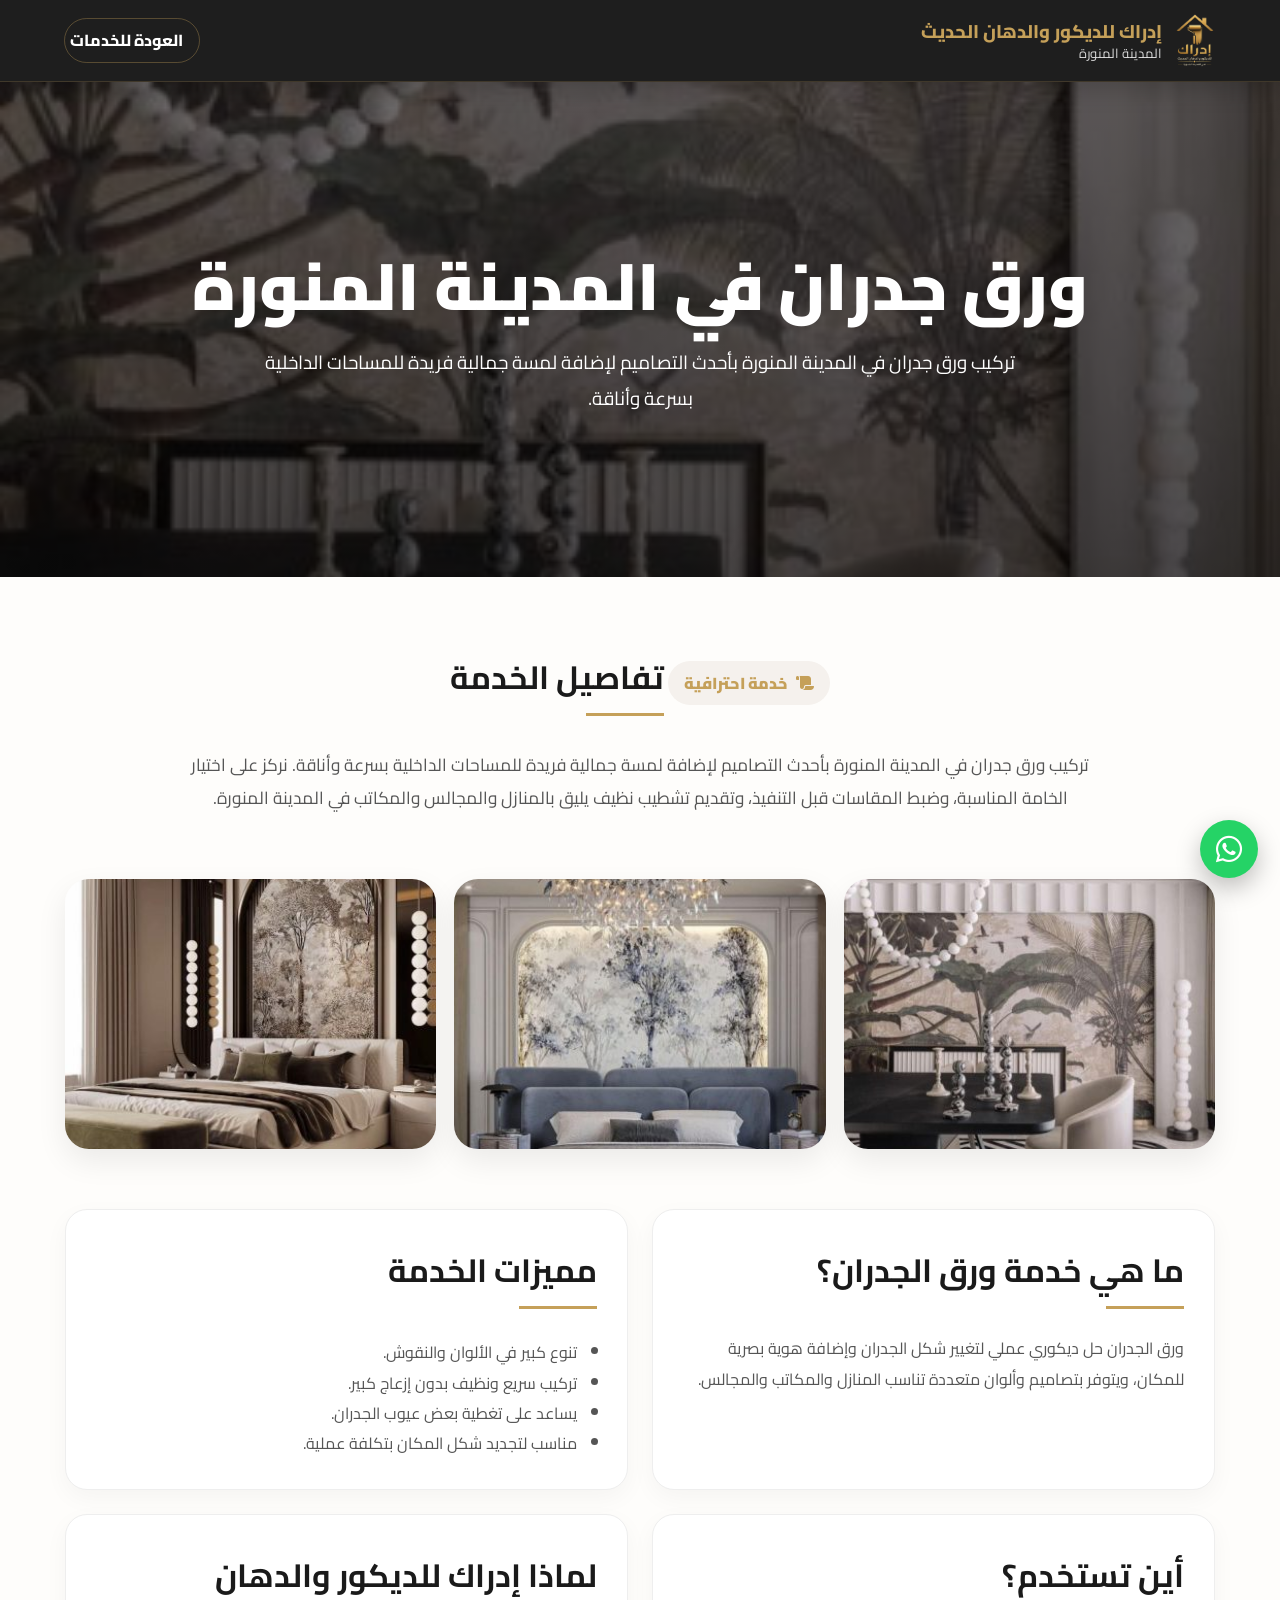
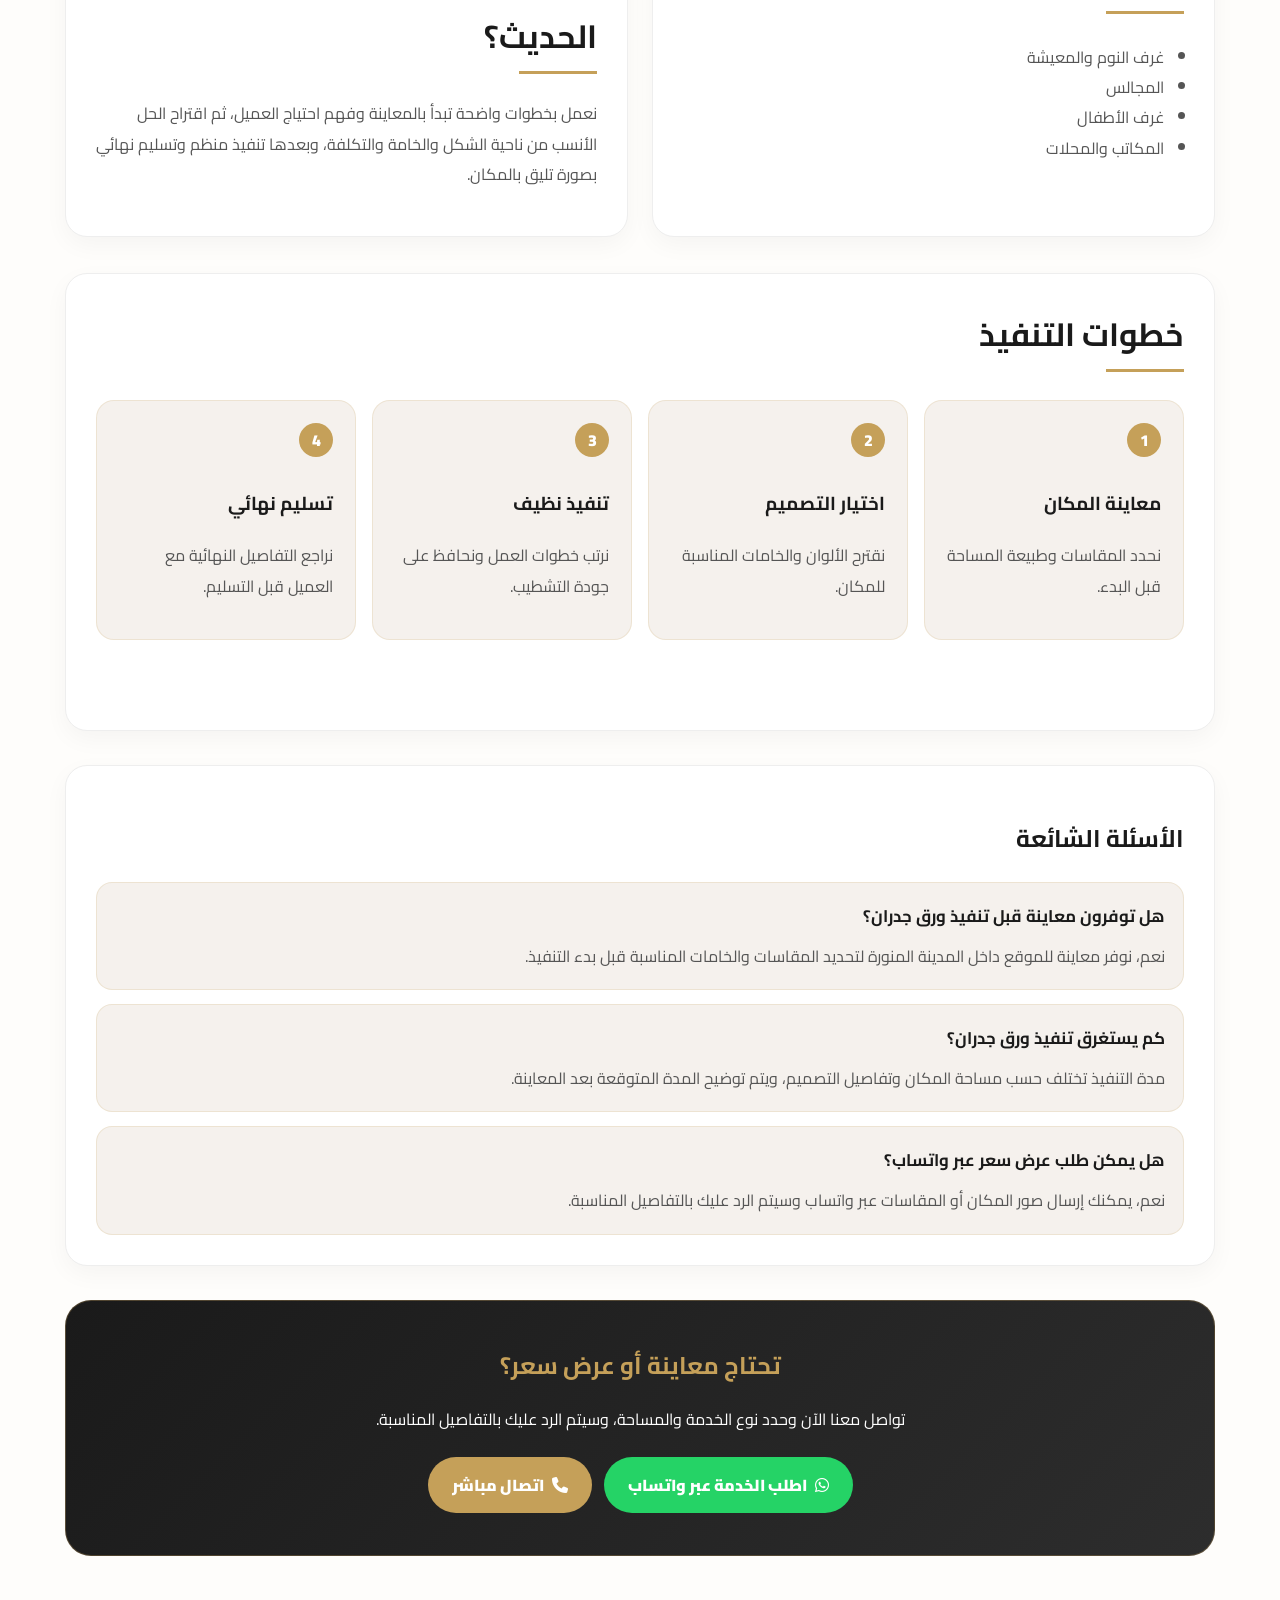
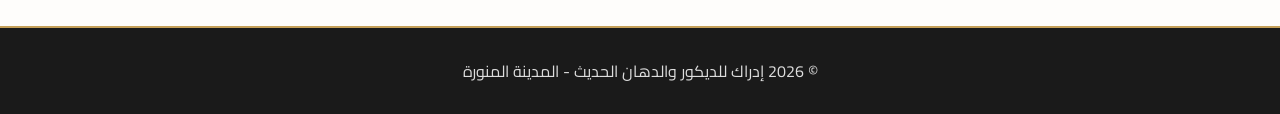
<file: services/wallpaper.html>
<!DOCTYPE html>

<html dir="rtl" lang="ar">

<head>
  <meta charset="utf-8" />
  <meta content="width=device-width, initial-scale=1.0" name="viewport" />
  <title>ورق جدران في المدينة المنورة | إدراك للديكور والدهان الحديث</title>
  <meta
    content="تركيب ورق جدران في المدينة المنورة بأحدث التصاميم لإضافة لمسة جمالية فريدة للمساحات الداخلية بسرعة وأناقة."
    name="description" />
  <meta content="index, follow, max-image-preview:large" name="robots" />
  <link href="https://dkorat.com/services/wallpaper.html" rel="canonical" />
  <link href="../logo.png" rel="icon" type="image/png" />
  <link href="https://cdnjs.cloudflare.com/ajax/libs/font-awesome/6.4.0/css/all.min.css" rel="stylesheet" />
  <link href="https://fonts.googleapis.com/css2?family=Cairo:wght@400;700;800;900&amp;display=swap" rel="stylesheet" />
  <link href="../assets/css/service.css" rel="stylesheet" />
  <meta
    content="ورق جدران في المدينة المنورة, إدراك للديكور والدهان الحديث, ديكور المدينة المنورة, تشطيبات المدينة المنورة, دهانات المدينة المنورة, ورق جدران"
    name="keywords" />
  <meta content="إدراك للديكور والدهان الحديث" name="author" />
  <meta content="ar_SA" property="og:locale" />
  <meta content="article" property="og:type" />
  <meta content="إدراك للديكور والدهان الحديث" property="og:site_name" />
  <meta content="ورق جدران في المدينة المنورة | إدراك للديكور والدهان الحديث" property="og:title" />
  <meta
    content="تركيب ورق جدران في المدينة المنورة بأحدث التصاميم لإضافة لمسة جمالية فريدة للمساحات الداخلية بسرعة وأناقة."
    property="og:description" />
  <meta content="https://dkorat.com/services/wallpaper.html" property="og:url" />
  <meta content="https://dkorat.com/assets/images/wallpaper/wallpaper-madinah-1.jpg" property="og:image" />
  <meta content="summary_large_image" name="twitter:card" />
  <meta content="ورق جدران في المدينة المنورة | إدراك للديكور والدهان الحديث" name="twitter:title" />
  <meta
    content="تركيب ورق جدران في المدينة المنورة بأحدث التصاميم لإضافة لمسة جمالية فريدة للمساحات الداخلية بسرعة وأناقة."
    name="twitter:description" />
  <meta content="https://dkorat.com/assets/images/wallpaper/wallpaper-madinah-1.jpg" name="twitter:image" />
  <script type="application/ld+json">{
  "@context": "https://schema.org",
  "@type": "Service",
  "name": "ورق جدران في المدينة المنورة",
  "description": "تركيب ورق جدران في المدينة المنورة بأحدث التصاميم لإضافة لمسة جمالية فريدة للمساحات الداخلية بسرعة وأناقة.",
  "provider": {
    "@type": "LocalBusiness",
    "name": "إدراك للديكور والدهان الحديث",
    "telephone": "+966502354855",
    "areaServed": "المدينة المنورة",
    "url": "https://dkorat.com"
  },
  "areaServed": {
    "@type": "City",
    "name": "المدينة المنورة"
  },
  "url": "https://dkorat.com/services/wallpaper.html",
  "image": "https://dkorat.com/assets/images/wallpaper/wallpaper-madinah-1.jpg"
}</script>
</head>

<body>
  <nav class="service-nav"><a aria-label="إدراك للديكور والدهان الحديث - الصفحة الرئيسية" class="brand"
      href="../index.html"><img alt="إدراك للديكور والدهان الحديث" src="../logo.png" />
      <div class="brand-text"><strong>إدراك للديكور والدهان الحديث</strong><span>المدينة المنورة</span></div>
    </a><a class="back-link" href="../index.html#services">العودة للخدمات</a></nav>
  <header class="hero" style="--hero:url('../assets/images/wallpaper/.jpg')"V><img class="hero-bg"
      src="../assets/images/wallpaper/wallpaper-madinah-1.jpg" alt="ورق جدران في المدينة المنورة" fetchpriority="high"
      decoding="async" />
    <div class="hero-content">
      <h1>ورق جدران في المدينة المنورة</h1>
      <p>تركيب ورق جدران في المدينة المنورة بأحدث التصاميم لإضافة لمسة جمالية فريدة للمساحات الداخلية بسرعة وأناقة.</p>
    </div>
  </header>
  <main class="container">
    <section class="intro">
      <div class="eyebrow"><i class="fas fa-scroll"></i> خدمة احترافية</div>
      <h2>تفاصيل الخدمة</h2>
      <p>تركيب ورق جدران في المدينة المنورة بأحدث التصاميم لإضافة لمسة جمالية فريدة للمساحات الداخلية بسرعة وأناقة. نركز
        على اختيار الخامة المناسبة، وضبط المقاسات قبل التنفيذ، وتقديم تشطيب نظيف يليق بالمنازل والمجالس والمكاتب في
        المدينة المنورة.</p>
    </section>
    <div class="gallery"><img alt="ورق جدران في المدينة المنورة - صورة 1" decoding="async" loading="lazy"
        src="../assets/images/wallpaper/wallpaper-madinah-1.jpg" /><img alt="ورق جدران في المدينة المنورة - صورة 2"
        decoding="async" loading="lazy" src="../assets/images/wallpaper/wallpaper-madinah-2.jpg" /><img
        alt="ورق جدران في المدينة المنورة - صورة 3" decoding="async" loading="lazy"
        src="../assets/images/wallpaper/wallpaper-madinah-3.jpg" /></div>
    <div class="content-grid">
      <section class="service-section">
        <h2>ما هي خدمة ورق الجدران؟</h2>
        <p>ورق الجدران حل ديكوري عملي لتغيير شكل الجدران وإضافة هوية بصرية للمكان، ويتوفر بتصاميم وألوان متعددة تناسب
          المنازل والمكاتب والمجالس.</p>
      </section>
      <section class="service-section">
        <h2>مميزات الخدمة</h2>
        <ul>
          <li>تنوع كبير في الألوان والنقوش.</li>
          <li>تركيب سريع ونظيف بدون إزعاج كبير.</li>
          <li>يساعد على تغطية بعض عيوب الجدران.</li>
          <li>مناسب لتجديد شكل المكان بتكلفة عملية.</li>
        </ul>
      </section>
      <section class="service-section">
        <h2>أين تستخدم؟</h2>
        <ul>
          <li>غرف النوم والمعيشة</li>
          <li>المجالس</li>
          <li>غرف الأطفال</li>
          <li>المكاتب والمحلات</li>
        </ul>
      </section>
      <section class="service-section">
        <h2>لماذا إدراك للديكور والدهان الحديث؟</h2>
        <p>نعمل بخطوات واضحة تبدأ بالمعاينة وفهم احتياج العميل، ثم اقتراح الحل الأنسب من ناحية الشكل والخامة والتكلفة،
          وبعدها تنفيذ منظم وتسليم نهائي بصورة تليق بالمكان.</p>
      </section>
    </div>
    <section class="service-section" style="margin-bottom:34px">
      <h2>خطوات التنفيذ</h2>
      <div class="process">
        <div class="step"><span>1</span>
          <h3>معاينة المكان</h3>
          <p>نحدد المقاسات وطبيعة المساحة قبل البدء.</p>
        </div>
        <div class="step"><span>2</span>
          <h3>اختيار التصميم</h3>
          <p>نقترح الألوان والخامات المناسبة للمكان.</p>
        </div>
        <div class="step"><span>3</span>
          <h3>تنفيذ نظيف</h3>
          <p>نرتب خطوات العمل ونحافظ على جودة التشطيب.</p>
        </div>
        <div class="step"><span>4</span>
          <h3>تسليم نهائي</h3>
          <p>نراجع التفاصيل النهائية مع العميل قبل التسليم.</p>
        </div>
      </div>
    </section>
    <section class="faq-section">
      <h2>الأسئلة الشائعة</h2>
      <div class="faq-grid">
        <div class="faq-item">
          <h3>هل توفرون معاينة قبل تنفيذ ورق جدران؟</h3>
          <p>نعم، نوفر معاينة للموقع داخل المدينة المنورة لتحديد المقاسات والخامات المناسبة قبل بدء التنفيذ.</p>
        </div>
        <div class="faq-item">
          <h3>كم يستغرق تنفيذ ورق جدران؟</h3>
          <p>مدة التنفيذ تختلف حسب مساحة المكان وتفاصيل التصميم، ويتم توضيح المدة المتوقعة بعد المعاينة.</p>
        </div>
        <div class="faq-item">
          <h3>هل يمكن طلب عرض سعر عبر واتساب؟</h3>
          <p>نعم، يمكنك إرسال صور المكان أو المقاسات عبر واتساب وسيتم الرد عليك بالتفاصيل المناسبة.</p>
        </div>
      </div>
    </section>
    <section class="cta-box">
      <h2>تحتاج معاينة أو عرض سعر؟</h2>
      <p>تواصل معنا الآن وحدد نوع الخدمة والمساحة، وسيتم الرد عليك بالتفاصيل المناسبة.</p>
      <div class="cta-actions"><a class="btn whatsapp"
          href="https://wa.me/966502354855?text=أرغب في الاستفسار عن خدمة ورق جدران" rel="noopener noreferrer"
          target="_blank"><i class="fab fa-whatsapp"></i> اطلب الخدمة عبر واتساب</a><a class="btn call"
          href="tel:+966502354855"><i class="fas fa-phone"></i> اتصال مباشر</a></div>
    </section>
  </main>
  <footer class="footer">© 2026 إدراك للديكور والدهان الحديث - المدينة المنورة</footer><a aria-label="تواصل عبر واتساب"
    class="whatsapp-float" href="https://wa.me/966502354855" rel="noopener noreferrer" target="_blank"><i
      class="fab fa-whatsapp"></i></a>
</body>

</html>
</file>
<file: assets/css/service.css>
:root{--gold:#C5A059;--dark:#1A1A1A;--white:#FEFDFB;--beige:#F5F1ED}*{box-sizing:border-box}html{scroll-behavior:smooth}body{margin:0;font-family:'Cairo',sans-serif;background:var(--white);color:var(--dark);line-height:1.9;padding-top:82px;overflow-x:hidden}img{max-width:100%;display:block}.service-nav{position:fixed;inset:0 0 auto 0;height:82px;background:rgba(26,26,26,.98);z-index:1000;border-bottom:1px solid rgba(197,160,89,.25);display:flex;align-items:center;justify-content:space-between;padding:0 5%;gap:18px}.brand{display:flex;align-items:center;gap:12px;text-decoration:none}.brand img{height:58px;max-width:135px;object-fit:contain}.brand strong{color:var(--gold);font-size:1.1rem}.brand span{color:#ddd;font-size:.82rem;display:block}.back-link{color:#fff;text-decoration:none;border:1px solid rgba(197,160,89,.4);padding:10px 16px;border-radius:999px;font-weight:800}.hero{min-height:55vh;background:linear-gradient(rgba(0,0,0,.56),rgba(0,0,0,.68)),var(--hero) center/cover no-repeat;display:flex;align-items:center;justify-content:center;text-align:center;color:#fff;padding:70px 20px}.hero-content{max-width:900px}.hero h1{font-size:clamp(2.25rem,6vw,4.1rem);margin:0 0 14px;font-weight:900;line-height:1.35}.hero p{font-size:1.18rem;max-width:790px;margin:auto}.container{width:min(1150px,90%);margin:auto}.intro{padding:70px 0 35px;text-align:center}.eyebrow{display:inline-flex;align-items:center;gap:8px;background:var(--beige);color:var(--gold);font-weight:900;padding:7px 16px;border-radius:999px;margin-bottom:14px}.intro h2,.service-section h2{font-size:2rem;margin:0 0 16px;position:relative;display:inline-block}.intro h2:after,.service-section h2:after{content:'';position:absolute;right:0;bottom:-8px;width:78px;height:3px;background:var(--gold)}.intro p{font-size:1.08rem;color:#555;max-width:900px;margin:25px auto 0}.gallery{display:grid;grid-template-columns:repeat(3,1fr);gap:18px;margin:30px 0 60px}.gallery img{height:270px;width:100%;object-fit:cover;border-radius:24px;box-shadow:0 12px 30px rgba(0,0,0,.08)}.content-grid{display:grid;grid-template-columns:1fr 1fr;gap:24px;margin-bottom:36px}.service-section{background:#fff;border:1px solid #eee;border-radius:22px;padding:30px;box-shadow:0 8px 24px rgba(0,0,0,.04)}.service-section p,.service-section li{color:#555;font-size:1rem}.service-section ul{padding-right:20px;margin:20px 0 0}.process{display:grid;grid-template-columns:repeat(4,1fr);gap:16px;margin:20px 0 60px}.step{background:var(--beige);border-radius:18px;padding:22px;border:1px solid rgba(197,160,89,.18)}.step span{display:inline-flex;width:34px;height:34px;border-radius:50%;background:var(--gold);color:#fff;align-items:center;justify-content:center;font-weight:900;margin-bottom:10px}.cta-box{background:linear-gradient(135deg,var(--dark),#2d2d2d);color:white;border-radius:26px;padding:42px;text-align:center;margin:30px 0 70px;border:1px solid rgba(197,160,89,.3)}.cta-box h2{margin:0 0 12px;color:var(--gold)}.cta-actions{display:flex;justify-content:center;gap:12px;flex-wrap:wrap;margin-top:22px}.btn{display:inline-flex;align-items:center;gap:8px;text-decoration:none;padding:13px 24px;border-radius:999px;font-weight:900}.whatsapp{background:#25d366;color:#fff}.call{background:var(--gold);color:#fff}.footer{background:var(--dark);color:#ddd;text-align:center;padding:28px 5%;border-top:2px solid var(--gold)}@media(max-width:800px){body{padding-top:76px}.service-nav{height:76px;padding:0 4%}.brand img{height:58px}.brand strong{font-size:.95rem}.back-link{padding:8px 12px;font-size:.82rem}.hero{min-height:48vh;padding:55px 18px}.gallery{grid-template-columns:1fr}.gallery img{height:230px}.content-grid,.process{grid-template-columns:1fr}.intro{padding-top:52px}}
.faq-section{background:#fff;border:1px solid #eee;border-radius:22px;padding:30px;box-shadow:0 8px 24px rgba(0,0,0,.04);margin-bottom:34px}.faq-grid{display:grid;gap:14px;margin-top:20px}.faq-item{background:var(--beige);border:1px solid rgba(197,160,89,.18);border-radius:16px;padding:18px}.faq-item h3{margin:0 0 8px;font-size:1.05rem}.faq-item p{margin:0;color:#555}.whatsapp-float{position:fixed;right:22px;bottom:22px;width:58px;height:58px;border-radius:50%;background:#25d366;color:#fff;display:flex;align-items:center;justify-content:center;font-size:30px;text-decoration:none;z-index:1200;box-shadow:0 10px 25px rgba(0,0,0,.25);transition:.3s}.whatsapp-float:hover{transform:scale(1.08)}@media(max-width:800px){.faq-section{padding:24px}.whatsapp-float{width:56px;height:56px;right:16px;bottom:16px}}

/* ===== Brand/nav fixes - keep layout stable on mobile ===== */
.service-nav{direction:rtl;overflow:hidden;min-width:0;}
.service-nav .brand{display:flex;align-items:center;justify-content:flex-start;gap:10px;min-width:0;max-width:calc(100% - 150px);flex:1;text-decoration:none;}
.service-nav .brand img{height:62px;width:auto;max-width:86px;object-fit:contain;flex-shrink:0;}
.service-nav .brand div{min-width:0;display:flex;flex-direction:column;align-items:flex-start;line-height:1.25;}
.service-nav .brand strong{color:var(--gold);font-size:.98rem;font-weight:900;line-height:1.35;white-space:normal;word-break:normal;overflow-wrap:anywhere;}
.service-nav .brand span{color:#ddd;font-size:.78rem;line-height:1.25;white-space:nowrap;}
.service-nav .back-link{flex:0 0 auto;max-width:136px;text-align:center;line-height:1.45;white-space:normal;}
@media(max-width:800px){
  .service-nav .brand{max-width:calc(100% - 128px);gap:7px;}
  .service-nav .brand img{height:54px;max-width:72px;}
  .service-nav .brand strong{font-size:.78rem;line-height:1.35;}
  .service-nav .brand span{font-size:.68rem;}
  .service-nav .back-link{max-width:118px;padding:7px 10px;font-size:.78rem;line-height:1.45;}
}


/* ===== Fixed service navigation to match index navigation without changing service layout ===== */
.service-nav{
  background:rgba(26,26,26,.98)!important;
  padding:0 5%!important;
  width:100%!important;
  height:82px!important;
  display:flex!important;
  justify-content:center!important;
  align-items:center!important;
  position:fixed!important;
  left:0!important;
  top:0!important;
  z-index:1000!important;
  backdrop-filter:blur(10px)!important;
  border-bottom:1px solid rgba(197,160,89,.2)!important;
  box-shadow:0 8px 22px rgba(0,0,0,.18)!important;
  gap:25px!important;
  overflow:hidden!important;
}
.service-nav .brand{
  display:flex!important;
  align-items:center!important;
  gap:12px!important;
  text-decoration:none!important;
  -webkit-tap-highlight-color:transparent!important;
  outline:none!important;
  min-width:0!important;
  max-width:calc(100% - 170px)!important;
  margin-inline-end:auto!important;
}
.service-nav .brand img{
  width:auto!important;
  height:58px!important;
  max-width:135px!important;
  object-fit:contain!important;
  transition:.3s ease!important;
  flex-shrink:0!important;
}
.service-nav .brand-text,
.service-nav .brand div{
  display:flex!important;
  flex-direction:column!important;
  line-height:1.4!important;
  min-width:0!important;
}
.service-nav .brand strong{
  color:var(--gold)!important;
  font-size:1.15rem!important;
  font-weight:800!important;
  white-space:normal!important;
  line-height:1.35!important;
}
.service-nav .brand span{
  color:#ddd!important;
  font-size:.82rem!important;
  display:block!important;
  line-height:1.25!important;
  white-space:nowrap!important;
}
.service-nav .back-link{
  color:#fff!important;
  text-decoration:none!important;
  border:1px solid rgba(197,160,89,.35)!important;
  background:transparent!important;
  padding:10px 16px!important;
  border-radius:999px!important;
  font-weight:800!important;
  flex-shrink:0!important;
  white-space:nowrap!important;
  transition:.3s!important;
}
.service-nav .back-link:hover{color:var(--dark)!important;background:var(--gold)!important;transform:translateY(-2px)!important}
.hero{background:linear-gradient(rgba(0,0,0,.56),rgba(0,0,0,.68)),var(--hero) center/cover no-repeat!important;}
@media(max-width:800px){
  body{padding-top:76px!important}
  .service-nav{height:76px!important;padding:0 4%!important;gap:10px!important;justify-content:space-between!important}
  .service-nav .brand{gap:10px!important;max-width:calc(100% - 118px)!important;margin-inline-end:0!important}
  .service-nav .brand img{height:68px!important;max-width:112px!important}
  .service-nav .brand strong{font-size:.95rem!important;line-height:1.3!important}
  .service-nav .brand span{font-size:.72rem!important}
  .service-nav .back-link{padding:8px 12px!important;font-size:.82rem!important;max-width:112px!important;white-space:normal!important;text-align:center!important;line-height:1.35!important}
}
@media(max-width:420px){
  .service-nav .brand img{height:60px!important;max-width:88px!important}
  .service-nav .brand strong{font-size:.82rem!important}
  .service-nav .brand span{font-size:.65rem!important}
  .service-nav .back-link{font-size:.75rem!important;padding:7px 9px!important;max-width:100px!important}
}


/* ===== Reliable hero image fix ===== */
.hero{position:relative!important;overflow:hidden!important;background:#555!important;isolation:isolate!important;}
.hero::after{content:"";position:absolute;inset:0;background:linear-gradient(rgba(0,0,0,.56),rgba(0,0,0,.68));z-index:1;pointer-events:none;}
.hero-bg{position:absolute!important;inset:0!important;width:100%!important;height:100%!important;object-fit:cover!important;z-index:0!important;display:block!important;}
.hero-content{position:relative!important;z-index:2!important;}
</file>
